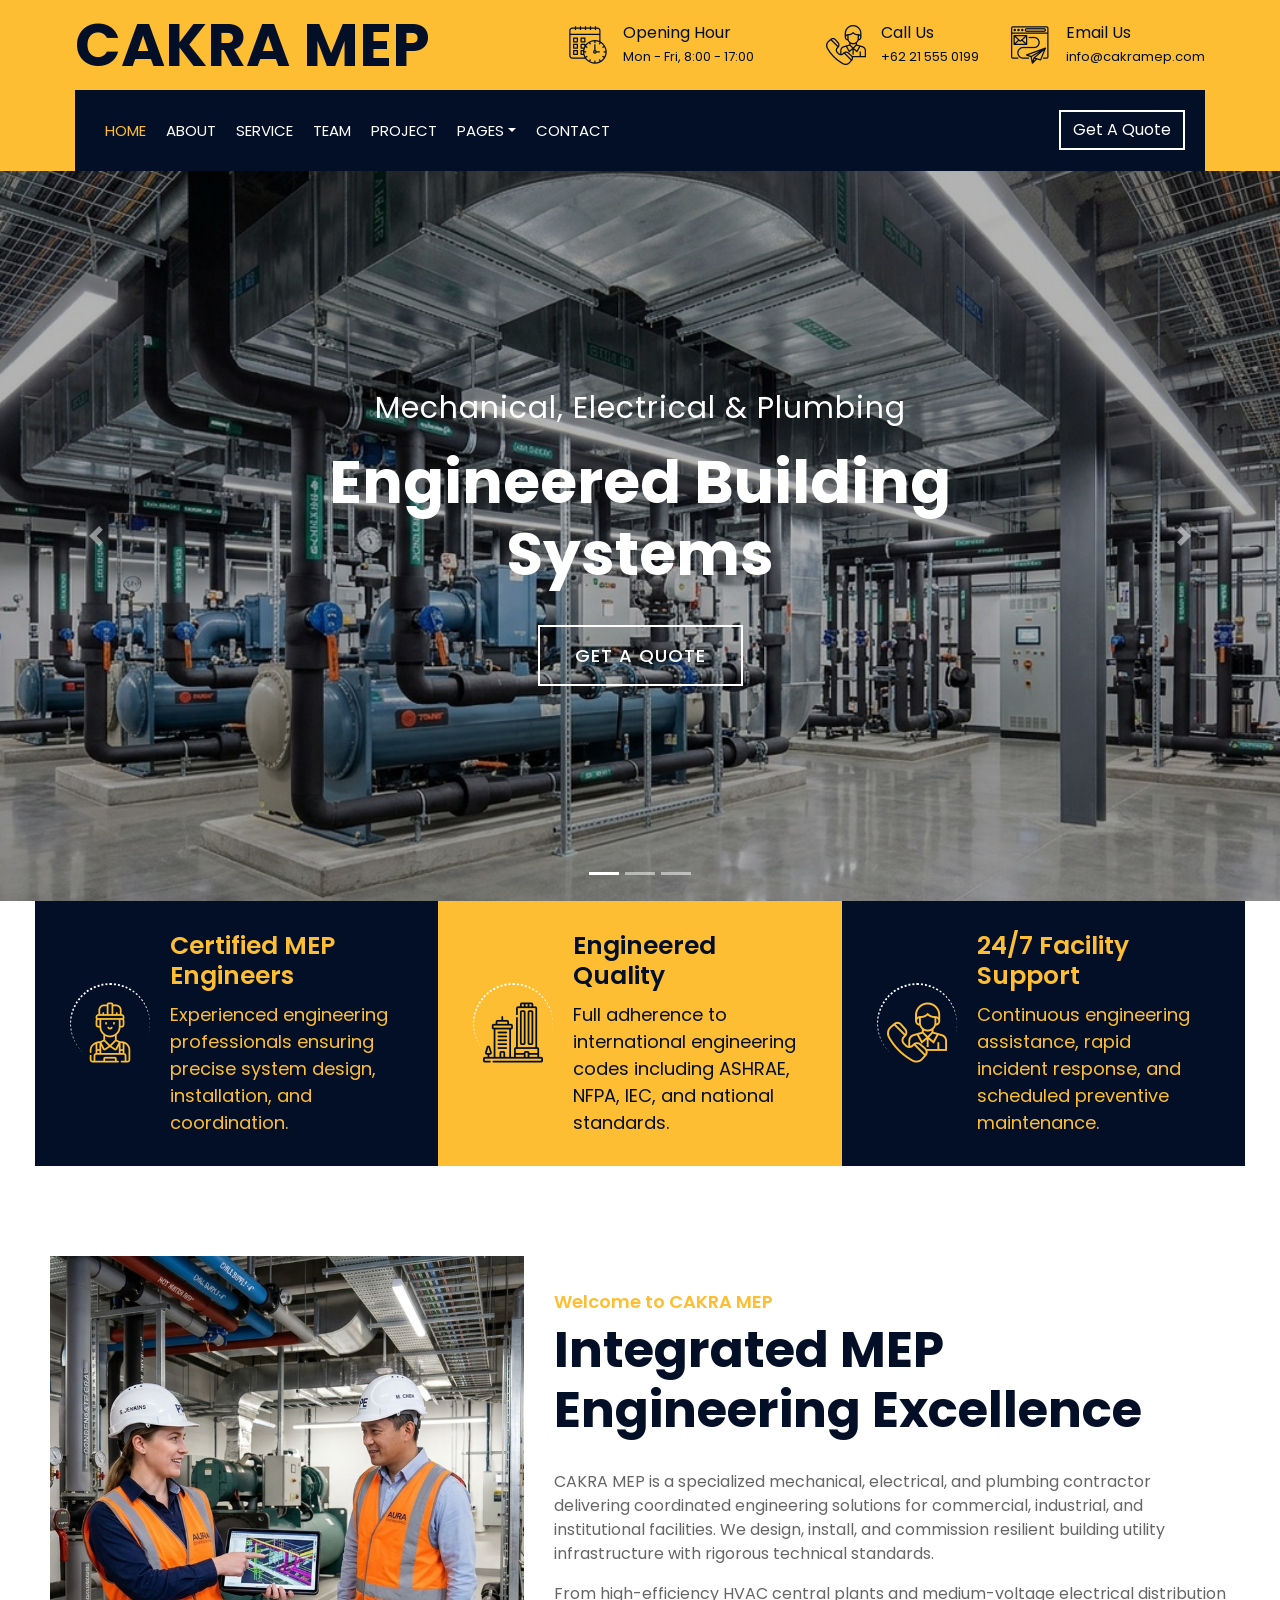
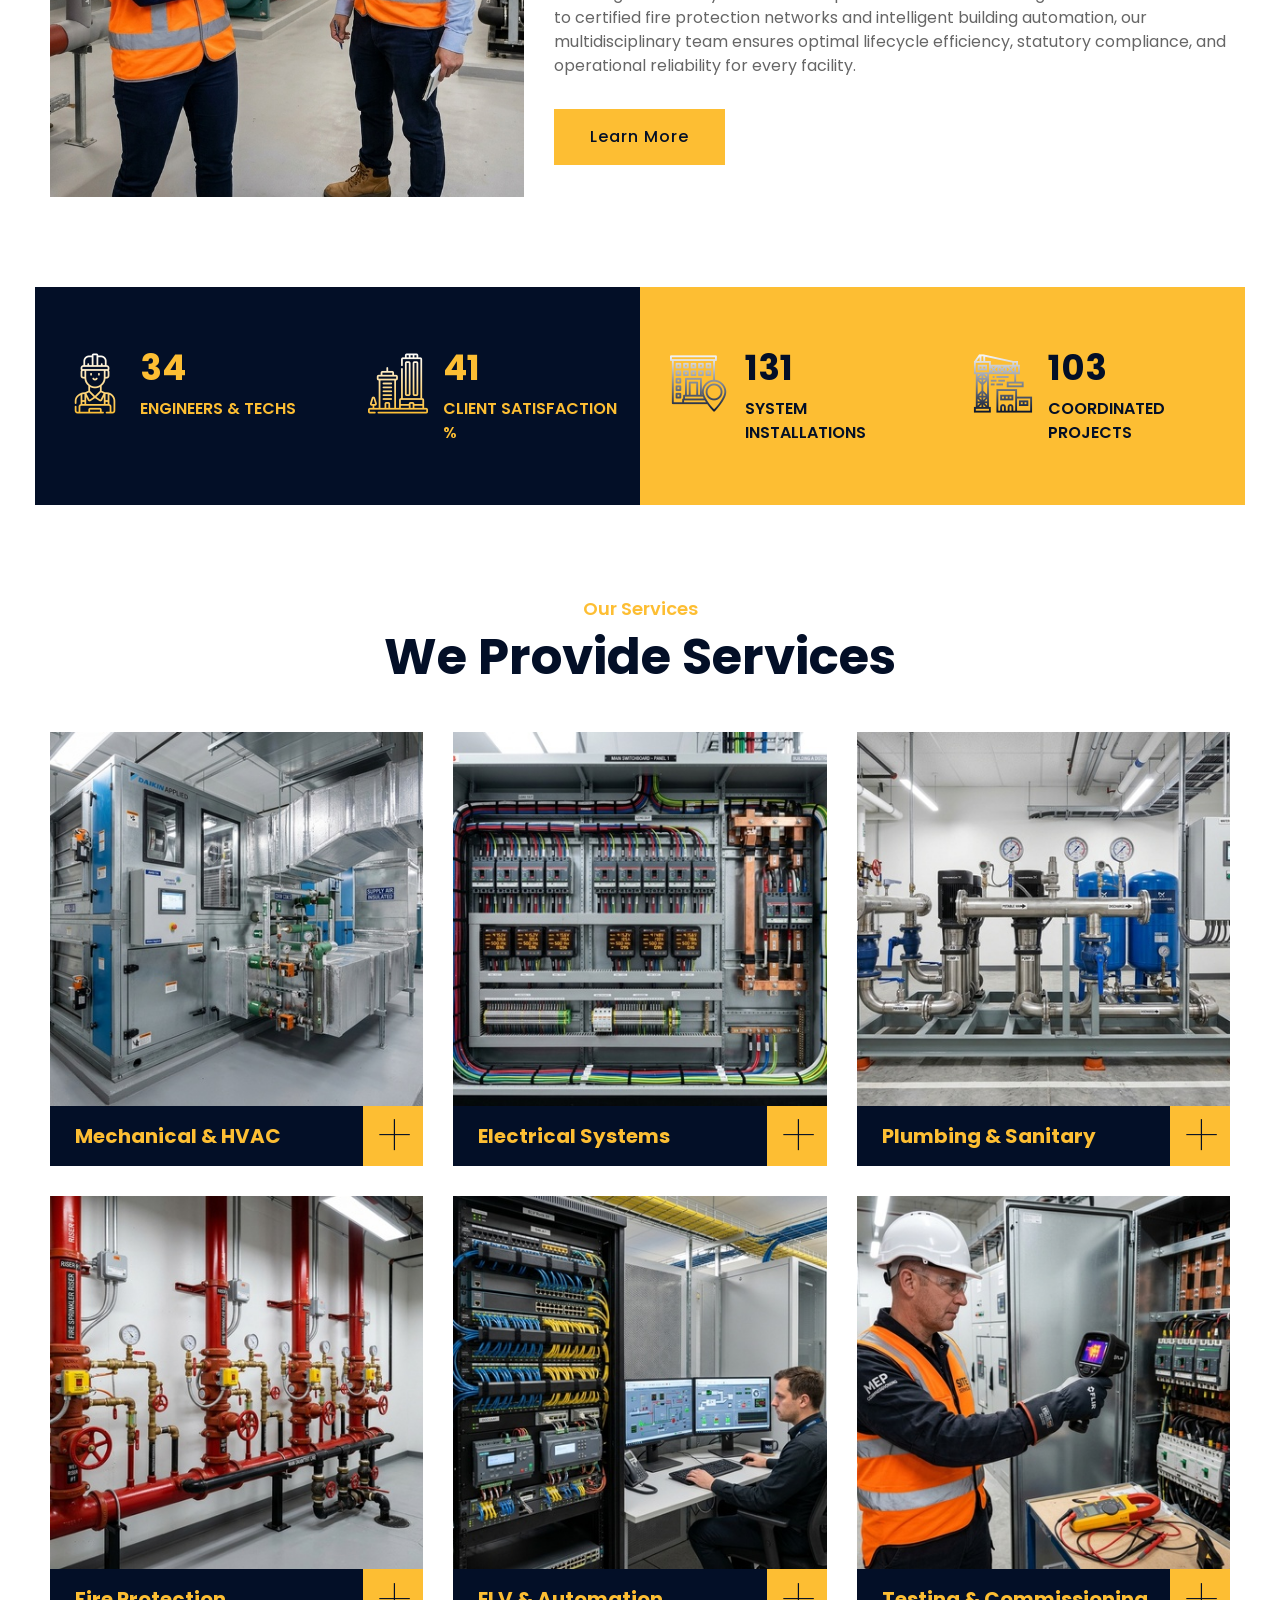
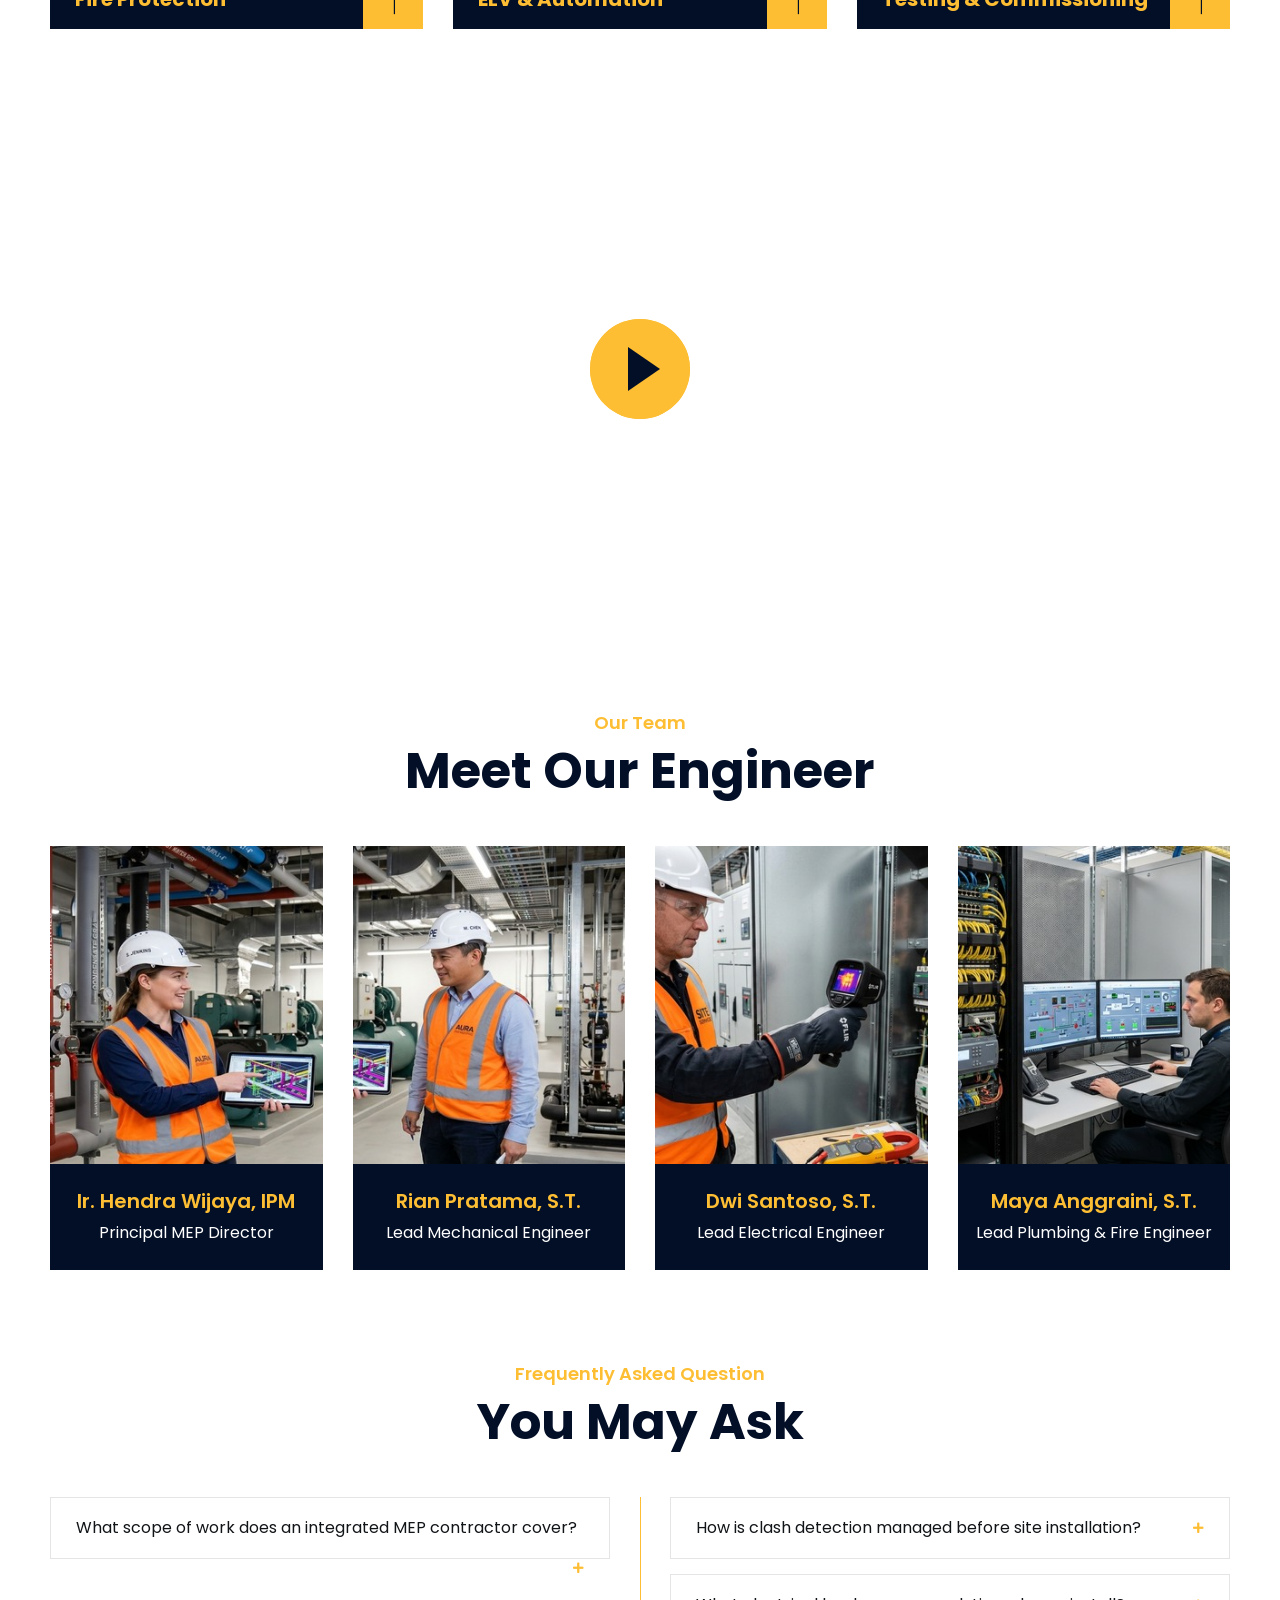
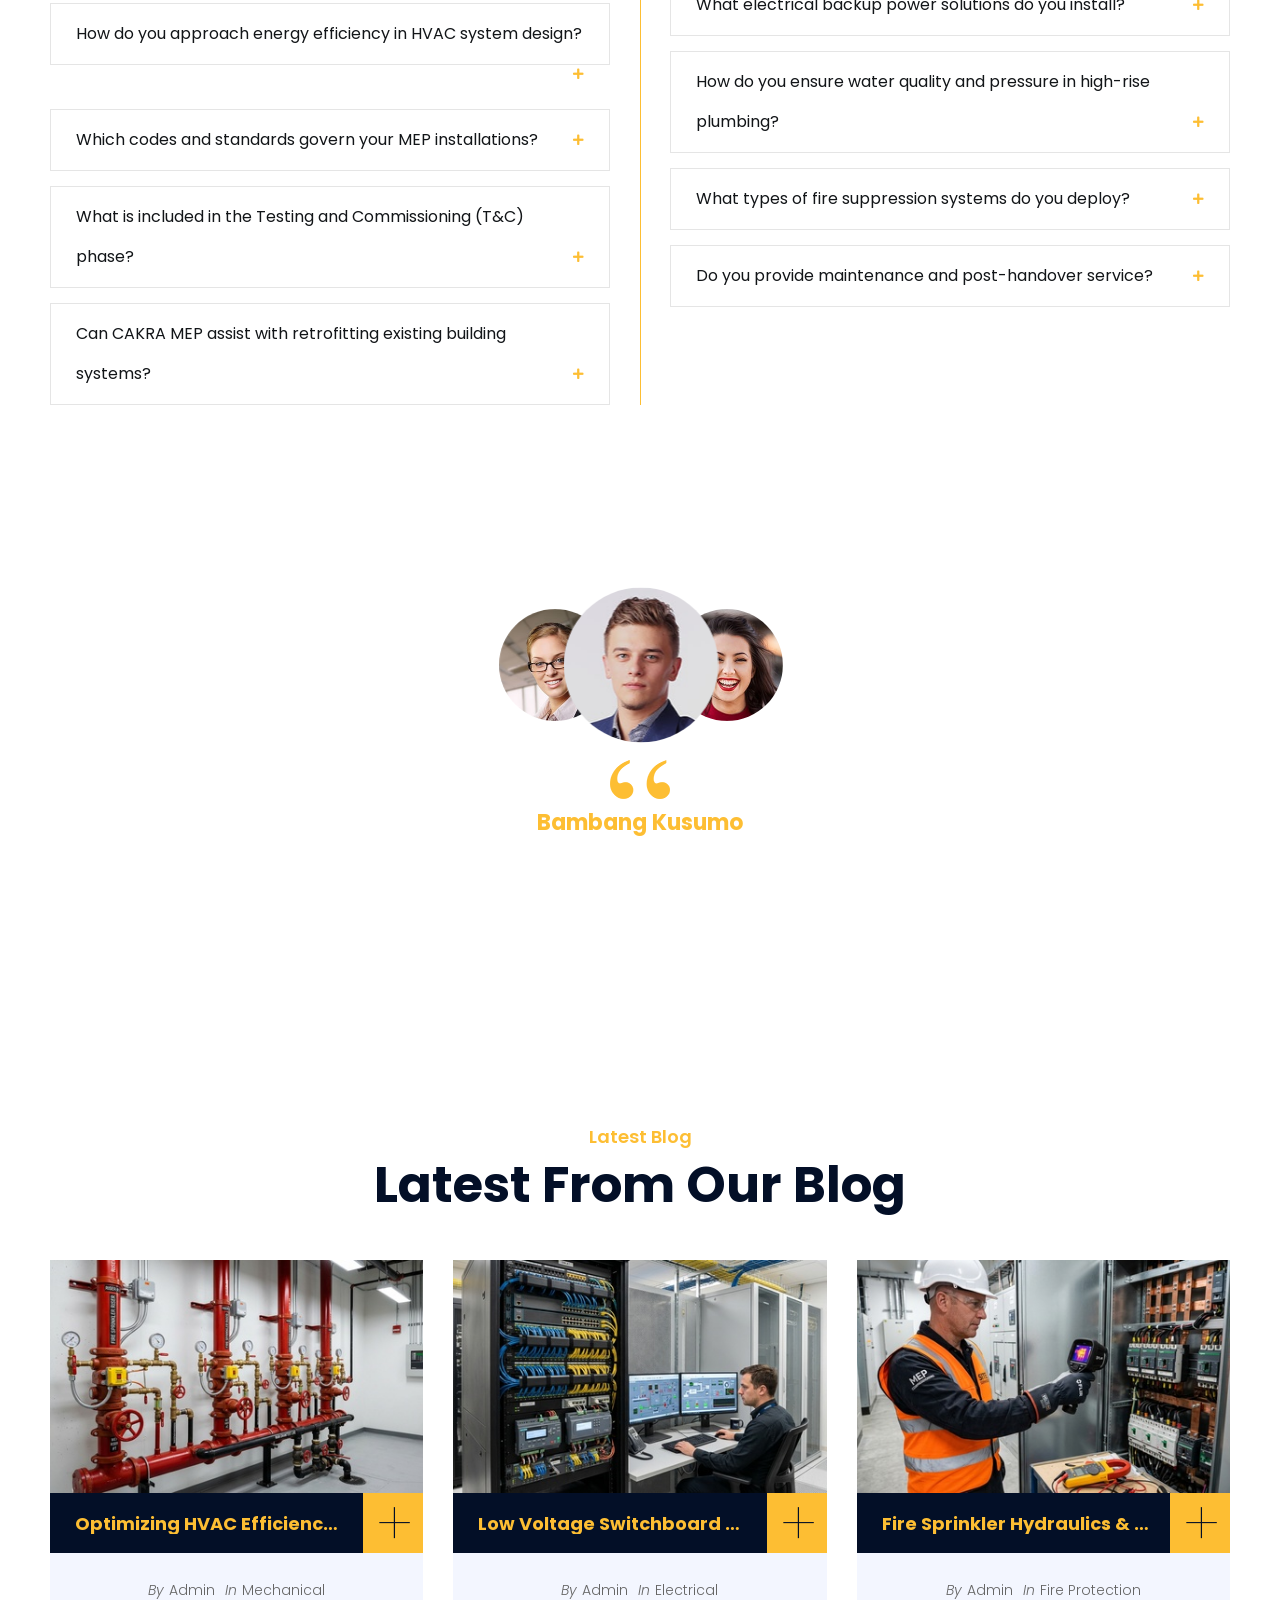
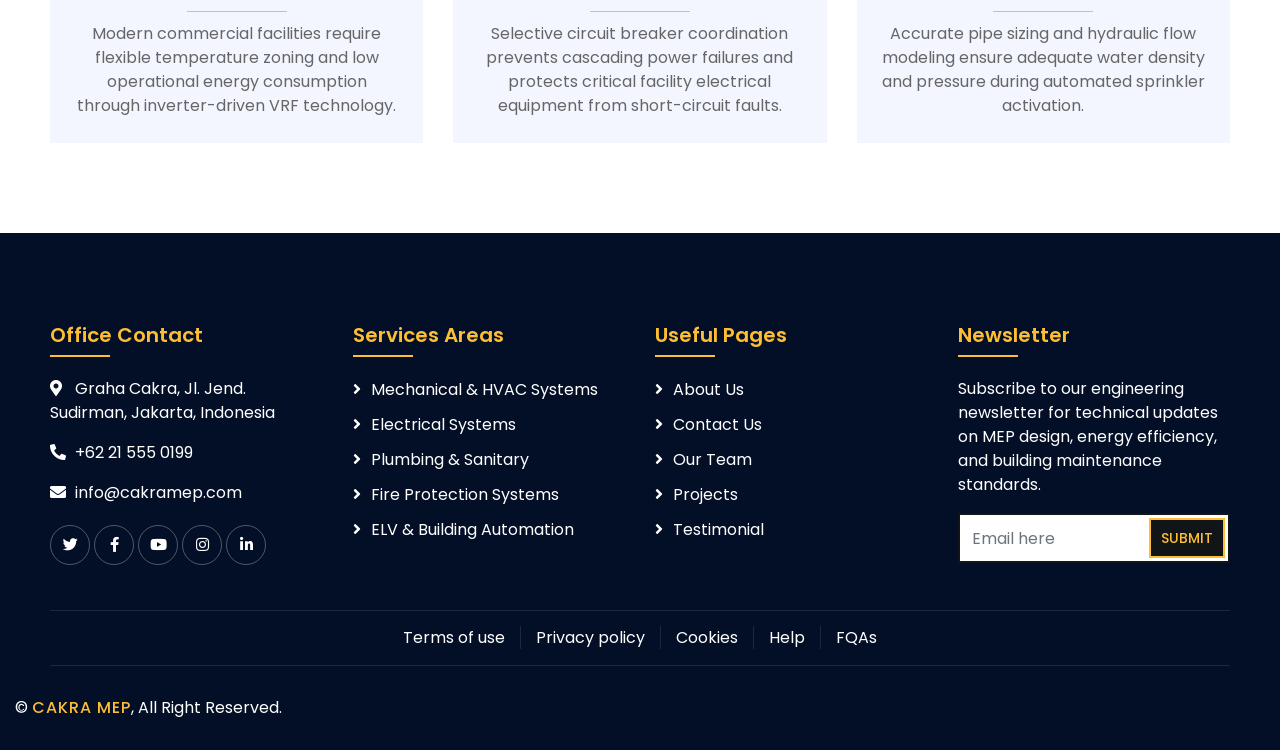
<file: index.html>
<!DOCTYPE html>
<html lang="en">

<head>
    <meta charset="utf-8">
    <title>CAKRA MEP - Mechanical, Electrical & Plumbing Contractor</title>
    <meta content="width=device-width, initial-scale=1.0" name="viewport">
    <meta
        content="CAKRA MEP, Mechanical Electrical Plumbing, MEP Contractor, HVAC, Electrical, Fire Protection, Building Systems"
        name="keywords">
    <meta
        content="CAKRA MEP - Professional Mechanical, Electrical & Plumbing (MEP) Contractor delivering integrated engineering solutions and building utilities."
        name="description">

    <!-- Favicon -->
    <link href="img/favicon.ico" rel="icon">

    <!-- Google Font -->
    <link href="https://fonts.googleapis.com/css2?family=Poppins:wght@100;200;300;400;500;600;700;800;900&display=swap"
        rel="stylesheet">

    <!-- CSS Libraries -->
    <link href="https://stackpath.bootstrapcdn.com/bootstrap/4.4.1/css/bootstrap.min.css" rel="stylesheet">
    <link href="https://cdnjs.cloudflare.com/ajax/libs/font-awesome/5.10.0/css/all.min.css" rel="stylesheet">
    <link href="lib/flaticon/font/flaticon.css" rel="stylesheet">
    <link href="lib/animate/animate.min.css" rel="stylesheet">
    <link href="lib/owlcarousel/assets/owl.carousel.min.css" rel="stylesheet">
    <link href="lib/lightbox/css/lightbox.min.css" rel="stylesheet">
    <link href="lib/slick/slick.css" rel="stylesheet">
    <link href="lib/slick/slick-theme.css" rel="stylesheet">

    <!-- Template Stylesheet -->
    <link href="css/style.css?v=5.0" rel="stylesheet">
</head>

<body>
    <div class="wrapper">
        <!-- Top Bar Start -->
        <div class="top-bar">
            <div class="container-fluid">
                <div class="row align-items-center">
                    <div class="col-lg-5 col-md-12">
                        <div class="logo">
                            <a href="index.html">
                                <h1>CAKRA MEP</h1>
                                <!-- <img src="img/logo.jpg" alt="Logo"> -->
                            </a>
                        </div>
                    </div>
                    <div class="col-lg-7 col-md-12 d-none d-lg-block">
                        <div class="row">
                            <div class="col-4">
                                <div class="top-bar-item">
                                    <div class="top-bar-icon">
                                        <i class="flaticon-calendar"></i>
                                    </div>
                                    <div class="top-bar-text">
                                        <h3>Opening Hour</h3>
                                        <p>Mon - Fri, 8:00 - 17:00</p>
                                    </div>
                                </div>
                            </div>
                            <div class="col-4">
                                <div class="top-bar-item">
                                    <div class="top-bar-icon">
                                        <i class="flaticon-call"></i>
                                    </div>
                                    <div class="top-bar-text">
                                        <h3>Call Us</h3>
                                        <p>+62 21 555 0199</p>
                                    </div>
                                </div>
                            </div>
                            <div class="col-4">
                                <div class="top-bar-item">
                                    <div class="top-bar-icon">
                                        <i class="flaticon-send-mail"></i>
                                    </div>
                                    <div class="top-bar-text">
                                        <h3>Email Us</h3>
                                        <p>info@cakramep.com</p>
                                    </div>
                                </div>
                            </div>
                        </div>
                    </div>
                </div>
            </div>
        </div>
        <!-- Top Bar End -->

        <!-- Nav Bar Start -->
        <div class="nav-bar">
            <div class="container-fluid">
                <nav class="navbar navbar-expand-lg bg-dark navbar-dark">
                    <a href="#" class="navbar-brand">MENU</a>
                    <button type="button" class="navbar-toggler" data-toggle="collapse" data-target="#navbarCollapse">
                        <span class="navbar-toggler-icon"></span>
                    </button>

                    <div class="collapse navbar-collapse justify-content-between" id="navbarCollapse">
                        <div class="navbar-nav mr-auto">
                            <a href="index.html" class="nav-item nav-link active">Home</a>
                            <a href="about.html" class="nav-item nav-link">About</a>
                            <a href="service.html" class="nav-item nav-link">Service</a>
                            <a href="team.html" class="nav-item nav-link">Team</a>
                            <a href="portfolio.html" class="nav-item nav-link">Project</a>
                            <div class="nav-item dropdown">
                                <a href="#" class="nav-link dropdown-toggle" data-toggle="dropdown">Pages</a>
                                <div class="dropdown-menu">
                                    <a href="blog.html" class="dropdown-item">Blog Page</a>
                                    <a href="single.html" class="dropdown-item">Single Page</a>
                                </div>
                            </div>
                            <a href="contact.html" class="nav-item nav-link">Contact</a>
                        </div>
                        <div class="ml-auto">
                            <a class="btn" href="contact.html">Get A Quote</a>
                        </div>
                    </div>
                </nav>
            </div>
        </div>
        <!-- Nav Bar End -->


        <!-- Carousel Start -->
        <div id="carousel" class="carousel slide" data-ride="carousel">
            <ol class="carousel-indicators">
                <li data-target="#carousel" data-slide-to="0" class="active"></li>
                <li data-target="#carousel" data-slide-to="1"></li>
                <li data-target="#carousel" data-slide-to="2"></li>
            </ol>
            <div class="carousel-inner">
                <div class="carousel-item active">
                    <img src="img/carousel-1.jpg" alt="Carousel Image">
                    <div class="carousel-caption">
                        <p class="animated fadeInRight">Mechanical, Electrical & Plumbing</p>
                        <h1 class="animated fadeInLeft">Engineered Building Systems</h1>
                        <a class="btn animated fadeInUp" href="contact.html">Get A Quote</a>
                    </div>
                </div>

                <div class="carousel-item">
                    <img src="img/carousel-2.jpg" alt="Carousel Image">
                    <div class="carousel-caption">
                        <p class="animated fadeInRight">Reliable Infrastructure</p>
                        <h1 class="animated fadeInLeft">Advanced MEP Contracting</h1>
                        <a class="btn animated fadeInUp" href="service.html">Our Services</a>
                    </div>
                </div>

                <div class="carousel-item">
                    <img src="img/carousel-3.jpg" alt="Carousel Image">
                    <div class="carousel-caption">
                        <p class="animated fadeInRight">Safety & Efficiency</p>
                        <h1 class="animated fadeInLeft">Complete Systems Integration</h1>
                        <a class="btn animated fadeInUp" href="contact.html">Contact Us</a>
                    </div>
                </div>
            </div>

            <a class="carousel-control-prev" href="#carousel" role="button" data-slide="prev">
                <span class="carousel-control-prev-icon" aria-hidden="true"></span>
                <span class="sr-only">Previous</span>
            </a>
            <a class="carousel-control-next" href="#carousel" role="button" data-slide="next">
                <span class="carousel-control-next-icon" aria-hidden="true"></span>
                <span class="sr-only">Next</span>
            </a>
        </div>
        <!-- Carousel End -->


        <!-- Feature Start-->
        <div class="feature wow fadeInUp" data-wow-delay="0.1s">
            <div class="container-fluid">
                <div class="row align-items-stretch">
                    <div class="col-lg-4 col-md-12">
                        <div class="feature-item">
                            <div class="feature-icon">
                                <i class="flaticon-worker"></i>
                            </div>
                            <div class="feature-text">
                                <h3>Certified MEP Engineers</h3>
                                <p>Experienced engineering professionals ensuring precise system design, installation,
                                    and coordination.</p>
                            </div>
                        </div>
                    </div>
                    <div class="col-lg-4 col-md-12">
                        <div class="feature-item">
                            <div class="feature-icon">
                                <i class="flaticon-building"></i>
                            </div>
                            <div class="feature-text">
                                <h3>Engineered Quality</h3>
                                <p>Full adherence to international engineering codes including ASHRAE, NFPA, IEC, and
                                    national standards.</p>
                            </div>
                        </div>
                    </div>
                    <div class="col-lg-4 col-md-12">
                        <div class="feature-item">
                            <div class="feature-icon">
                                <i class="flaticon-call"></i>
                            </div>
                            <div class="feature-text">
                                <h3>24/7 Facility Support</h3>
                                <p>Continuous engineering assistance, rapid incident response, and scheduled preventive
                                    maintenance.</p>
                            </div>
                        </div>
                    </div>
                </div>
            </div>
        </div>
        <!-- Feature End-->


        <!-- About Start -->
        <div class="about wow fadeInUp" data-wow-delay="0.1s">
            <div class="container">
                <div class="row align-items-center">
                    <div class="col-lg-5 col-md-6">
                        <div class="about-img">
                            <img src="img/about.jpg" alt="Image">
                        </div>
                    </div>
                    <div class="col-lg-7 col-md-6">
                        <div class="section-header text-left">
                            <p>Welcome to CAKRA MEP</p>
                            <h2>Integrated MEP Engineering Excellence</h2>
                        </div>
                        <div class="about-text">
                            <p>
                                CAKRA MEP is a specialized mechanical, electrical, and plumbing contractor delivering
                                coordinated engineering solutions for commercial, industrial, and institutional
                                facilities. We design, install, and commission resilient building utility infrastructure
                                with rigorous technical standards.
                            </p>
                            <p>
                                From high-efficiency HVAC central plants and medium-voltage electrical distribution to
                                certified fire protection networks and intelligent building automation, our
                                multidisciplinary team ensures optimal lifecycle efficiency, statutory compliance, and
                                operational reliability for every facility.
                            </p>
                            <a class="btn" href="about.html">Learn More</a>
                        </div>
                    </div>
                </div>
            </div>
        </div>
        <!-- About End -->


        <!-- Fact Start -->
        <div class="fact">
            <div class="container-fluid">
                <div class="row counters">
                    <div class="col-md-6 fact-left wow slideInLeft">
                        <div class="row">
                            <div class="col-6">
                                <div class="fact-icon">
                                    <i class="flaticon-worker"></i>
                                </div>
                                <div class="fact-text">
                                    <h2 data-toggle="counter-up">85</h2>
                                    <p>Engineers & Techs</p>
                                </div>
                            </div>
                            <div class="col-6">
                                <div class="fact-icon">
                                    <i class="flaticon-building"></i>
                                </div>
                                <div class="fact-text">
                                    <h2 data-toggle="counter-up">99</h2>
                                    <p>Client Satisfaction %</p>
                                </div>
                            </div>
                        </div>
                    </div>
                    <div class="col-md-6 fact-right wow slideInRight">
                        <div class="row">
                            <div class="col-6">
                                <div class="fact-icon">
                                    <i class="flaticon-address"></i>
                                </div>
                                <div class="fact-text">
                                    <h2 data-toggle="counter-up">320</h2>
                                    <p>System Installations</p>
                                </div>
                            </div>
                            <div class="col-6">
                                <div class="fact-icon">
                                    <i class="flaticon-crane"></i>
                                </div>
                                <div class="fact-text">
                                    <h2 data-toggle="counter-up">250</h2>
                                    <p>Coordinated Projects</p>
                                </div>
                            </div>
                        </div>
                    </div>
                </div>
            </div>
        </div>
        <!-- Fact End -->


        <!-- Service Start -->
        <div class="service">
            <div class="container">
                <div class="section-header text-center">
                    <p>Our Services</p>
                    <h2>We Provide Services</h2>
                </div>
                <div class="row">
                    <div class="col-lg-4 col-md-6 wow fadeInUp" data-wow-delay="0.1s">
                        <div class="service-item">
                            <div class="service-img">
                                <img src="img/service-1.jpg" alt="Mechanical & HVAC Systems">
                                <div class="service-overlay">
                                    <p>
                                        Complete heating, ventilation, and air conditioning solutions including chilled
                                        water central plants, VRF/VRV systems, cleanrooms, and ductwork networks.
                                    </p>
                                </div>
                            </div>
                            <div class="service-text">
                                <h3>Mechanical & HVAC</h3>
                                <a class="btn" href="img/service-1.jpg" data-lightbox="service">+</a>
                            </div>
                        </div>
                    </div>
                    <div class="col-lg-4 col-md-6 wow fadeInUp" data-wow-delay="0.2s">
                        <div class="service-item">
                            <div class="service-img">
                                <img src="img/service-2.jpg" alt="Electrical Systems">
                                <div class="service-overlay">
                                    <p>
                                        Medium and low voltage distribution, main switchboards, transformers, backup
                                        generators, busduct systems, and architectural power networks.
                                    </p>
                                </div>
                            </div>
                            <div class="service-text">
                                <h3>Electrical Systems</h3>
                                <a class="btn" href="img/service-2.jpg" data-lightbox="service">+</a>
                            </div>
                        </div>
                    </div>
                    <div class="col-lg-4 col-md-6 wow fadeInUp" data-wow-delay="0.3s">
                        <div class="service-item">
                            <div class="service-img">
                                <img src="img/service-3.jpg" alt="Plumbing & Sanitary Systems">
                                <div class="service-overlay">
                                    <p>
                                        Potable water distribution, automated booster pump skids, soil and waste
                                        drainage, rainwater harvesting, and sanitary sewage connections.
                                    </p>
                                </div>
                            </div>
                            <div class="service-text">
                                <h3>Plumbing & Sanitary</h3>
                                <a class="btn" href="img/service-3.jpg" data-lightbox="service">+</a>
                            </div>
                        </div>
                    </div>
                    <div class="col-lg-4 col-md-6 wow fadeInUp" data-wow-delay="0.4s">
                        <div class="service-item">
                            <div class="service-img">
                                <img src="img/service-4.jpg" alt="Fire Protection Systems">
                                <div class="service-overlay">
                                    <p>
                                        Wet and dry automatic fire sprinkler networks, landing hydrants, certified fire
                                        pump assemblies, and clean agent gas suppression systems.
                                    </p>
                                </div>
                            </div>
                            <div class="service-text">
                                <h3>Fire Protection</h3>
                                <a class="btn" href="img/service-4.jpg" data-lightbox="service">+</a>
                            </div>
                        </div>
                    </div>
                    <div class="col-lg-4 col-md-6 wow fadeInUp" data-wow-delay="0.5s">
                        <div class="service-item">
                            <div class="service-img">
                                <img src="img/service-5.jpg" alt="ELV & Building Systems">
                                <div class="service-overlay">
                                    <p>
                                        Extra Low Voltage infrastructure including Building Management Systems (BMS),
                                        CCTV surveillance, access control, and structured data cabling.
                                    </p>
                                </div>
                            </div>
                            <div class="service-text">
                                <h3>ELV & Automation</h3>
                                <a class="btn" href="img/service-5.jpg" data-lightbox="service">+</a>
                            </div>
                        </div>
                    </div>
                    <div class="col-lg-4 col-md-6 wow fadeInUp" data-wow-delay="0.6s">
                        <div class="service-item">
                            <div class="service-img">
                                <img src="img/service-6.jpg" alt="Testing & Commissioning">
                                <div class="service-overlay">
                                    <p>
                                        Comprehensive MEP testing, air and hydronic balancing (TAB), electrical load
                                        bank testing, thermal imaging, and integrated systems commissioning.
                                    </p>
                                </div>
                            </div>
                            <div class="service-text">
                                <h3>Testing & Commissioning</h3>
                                <a class="btn" href="img/service-6.jpg" data-lightbox="service">+</a>
                            </div>
                        </div>
                    </div>
                </div>
            </div>
        </div>
        <!-- Service End -->


        <!-- Video Start -->
        <div class="video wow fadeIn" data-wow-delay="0.1s">
            <div class="container">
                <button type="button" class="btn-play" data-toggle="modal"
                    data-src="https://www.youtube.com/embed/DWRcNpR6Kdc" data-target="#videoModal">
                    <span></span>
                </button>
            </div>
        </div>

        <div class="modal fade" id="videoModal" tabindex="-1" role="dialog" aria-labelledby="exampleModalLabel"
            aria-hidden="true">
            <div class="modal-dialog" role="document">
                <div class="modal-content">
                    <div class="modal-body">
                        <button type="button" class="close" data-dismiss="modal" aria-label="Close">
                            <span aria-hidden="true">&times;</span>
                        </button>
                        <!-- 16:9 aspect ratio -->
                        <div class="embed-responsive embed-responsive-16by9">
                            <iframe class="embed-responsive-item" src="" id="video" allowscriptaccess="always"
                                allow="autoplay"></iframe>
                        </div>
                    </div>
                </div>
            </div>
        </div>
        <!-- Video End -->


        <!-- Team Start -->
        <div class="team">
            <div class="container">
                <div class="section-header text-center">
                    <p>Our Team</p>
                    <h2>Meet Our Engineer</h2>
                </div>
                <div class="row">
                    <div class="col-lg-3 col-md-6 wow fadeInUp" data-wow-delay="0.1s">
                        <div class="team-item">
                            <div class="team-img">
                                <img src="img/team-1.jpg" alt="Team Image">
                            </div>
                            <div class="team-text">
                                <h2>Ir. Hendra Wijaya, IPM</h2>
                                <p>Principal MEP Director</p>
                            </div>
                            <div class="team-social">
                                <a class="social-tw" href=""><i class="fab fa-twitter"></i></a>
                                <a class="social-fb" href=""><i class="fab fa-facebook-f"></i></a>
                                <a class="social-li" href=""><i class="fab fa-linkedin-in"></i></a>
                                <a class="social-in" href=""><i class="fab fa-instagram"></i></a>
                            </div>
                        </div>
                    </div>
                    <div class="col-lg-3 col-md-6 wow fadeInUp" data-wow-delay="0.2s">
                        <div class="team-item">
                            <div class="team-img">
                                <img src="img/team-2.jpg" alt="Team Image">
                            </div>
                            <div class="team-text">
                                <h2>Rian Pratama, S.T.</h2>
                                <p>Lead Mechanical Engineer</p>
                            </div>
                            <div class="team-social">
                                <a class="social-tw" href=""><i class="fab fa-twitter"></i></a>
                                <a class="social-fb" href=""><i class="fab fa-facebook-f"></i></a>
                                <a class="social-li" href=""><i class="fab fa-linkedin-in"></i></a>
                                <a class="social-in" href=""><i class="fab fa-instagram"></i></a>
                            </div>
                        </div>
                    </div>
                    <div class="col-lg-3 col-md-6 wow fadeInUp" data-wow-delay="0.3s">
                        <div class="team-item">
                            <div class="team-img">
                                <img src="img/team-3.jpg" alt="Team Image">
                            </div>
                            <div class="team-text">
                                <h2>Dwi Santoso, S.T.</h2>
                                <p>Lead Electrical Engineer</p>
                            </div>
                            <div class="team-social">
                                <a class="social-tw" href=""><i class="fab fa-twitter"></i></a>
                                <a class="social-fb" href=""><i class="fab fa-facebook-f"></i></a>
                                <a class="social-li" href=""><i class="fab fa-linkedin-in"></i></a>
                                <a class="social-in" href=""><i class="fab fa-instagram"></i></a>
                            </div>
                        </div>
                    </div>
                    <div class="col-lg-3 col-md-6 wow fadeInUp" data-wow-delay="0.4s">
                        <div class="team-item">
                            <div class="team-img">
                                <img src="img/team-4.jpg" alt="Team Image">
                            </div>
                            <div class="team-text">
                                <h2>Maya Anggraini, S.T.</h2>
                                <p>Lead Plumbing & Fire Engineer</p>
                            </div>
                            <div class="team-social">
                                <a class="social-tw" href=""><i class="fab fa-twitter"></i></a>
                                <a class="social-fb" href=""><i class="fab fa-facebook-f"></i></a>
                                <a class="social-li" href=""><i class="fab fa-linkedin-in"></i></a>
                                <a class="social-in" href=""><i class="fab fa-instagram"></i></a>
                            </div>
                        </div>
                    </div>
                </div>
            </div>
        </div>
        <!-- Team End -->


        <!-- FAQs Start -->
        <div class="faqs">
            <div class="container">
                <div class="section-header text-center">
                    <p>Frequently Asked Question</p>
                    <h2>You May Ask</h2>
                </div>
                <div class="row">
                    <div class="col-md-6">
                        <div id="accordion-1">
                            <div class="card wow fadeInLeft" data-wow-delay="0.1s">
                                <div class="card-header">
                                    <a class="card-link collapsed" data-toggle="collapse" href="#collapseOne">
                                        What scope of work does an integrated MEP contractor cover?
                                    </a>
                                </div>
                                <div id="collapseOne" class="collapse" data-parent="#accordion-1">
                                    <div class="card-body">
                                        An integrated MEP contractor oversees the complete lifecycle of Mechanical
                                        (HVAC), Electrical (power and lighting), and Plumbing (water, drainage, fire
                                        fighting) systems, ensuring spatial coordination and seamless inter-system
                                        communication.
                                    </div>
                                </div>
                            </div>
                            <div class="card wow fadeInLeft" data-wow-delay="0.2s">
                                <div class="card-header">
                                    <a class="card-link collapsed" data-toggle="collapse" href="#collapseTwo">
                                        How do you approach energy efficiency in HVAC system design?
                                    </a>
                                </div>
                                <div id="collapseTwo" class="collapse" data-parent="#accordion-1">
                                    <div class="card-body">
                                        We implement variable speed drives (VFDs), high-efficiency chillers, smart
                                        Building Management Systems (BMS), and optimized air distribution to reduce
                                        thermal loss and minimize ongoing facility operational costs.
                                    </div>
                                </div>
                            </div>
                            <div class="card wow fadeInLeft" data-wow-delay="0.3s">
                                <div class="card-header">
                                    <a class="card-link collapsed" data-toggle="collapse" href="#collapseThree">
                                        Which codes and standards govern your MEP installations?
                                    </a>
                                </div>
                                <div id="collapseThree" class="collapse" data-parent="#accordion-1">
                                    <div class="card-body">
                                        Our engineering designs strictly comply with international standards including
                                        ASHRAE for HVAC, NFPA for fire life safety, IEC/IEEE for electrical networks, as
                                        well as Indonesian national codes (SNI) and local regulations.
                                    </div>
                                </div>
                            </div>
                            <div class="card wow fadeInLeft" data-wow-delay="0.4s">
                                <div class="card-header">
                                    <a class="card-link collapsed" data-toggle="collapse" href="#collapseFour">
                                        What is included in the Testing and Commissioning (T&C) phase?
                                    </a>
                                </div>
                                <div id="collapseFour" class="collapse" data-parent="#accordion-1">
                                    <div class="card-body">
                                        T&C includes pressure testing of pipework, insulation resistance testing for
                                        electrical gear, air/hydronic balancing (TAB), functional safety interlocking,
                                        and integrated fire scenario testing.
                                    </div>
                                </div>
                            </div>
                            <div class="card wow fadeInLeft" data-wow-delay="0.5s">
                                <div class="card-header">
                                    <a class="card-link collapsed" data-toggle="collapse" href="#collapseFive">
                                        Can CAKRA MEP assist with retrofitting existing building systems?
                                    </a>
                                </div>
                                <div id="collapseFive" class="collapse" data-parent="#accordion-1">
                                    <div class="card-body">
                                        Yes, we perform engineering condition audits, energy assessments, and phased
                                        equipment replacements to modernize aging utility infrastructure with minimal
                                        interruption to daily tenant operations.
                                    </div>
                                </div>
                            </div>
                        </div>
                    </div>
                    <div class="col-md-6">
                        <div id="accordion-2">
                            <div class="card wow fadeInRight" data-wow-delay="0.1s">
                                <div class="card-header">
                                    <a class="card-link collapsed" data-toggle="collapse" href="#collapseSix">
                                        How is clash detection managed before site installation?
                                    </a>
                                </div>
                                <div id="collapseSix" class="collapse" data-parent="#accordion-2">
                                    <div class="card-body">
                                        We utilize coordinated 3D MEP modeling and BIM workflows to identify spatial
                                        clashes between ductwork, piping, cable trays, and structural elements well
                                        before physical fabrication and site delivery.
                                    </div>
                                </div>
                            </div>
                            <div class="card wow fadeInRight" data-wow-delay="0.2s">
                                <div class="card-header">
                                    <a class="card-link collapsed" data-toggle="collapse" href="#collapseSeven">
                                        What electrical backup power solutions do you install?
                                    </a>
                                </div>
                                <div id="collapseSeven" class="collapse" data-parent="#accordion-2">
                                    <div class="card-body">
                                        We design and install automatic transfer switches (ATS), paralleling diesel
                                        generators, uninterrupted power supplies (UPS), and dedicated emergency lighting
                                        circuits for critical continuous power.
                                    </div>
                                </div>
                            </div>
                            <div class="card wow fadeInRight" data-wow-delay="0.3s">
                                <div class="card-header">
                                    <a class="card-link collapsed" data-toggle="collapse" href="#collapseEight">
                                        How do you ensure water quality and pressure in high-rise plumbing?
                                    </a>
                                </div>
                                <div id="collapseEight" class="collapse" data-parent="#accordion-2">
                                    <div class="card-body">
                                        We design zoned variable-frequency booster pump systems, break tanks,
                                        pressure-reducing stations, and hygienic filtration units to maintain balanced,
                                        safe potable water pressure across all vertical floors.
                                    </div>
                                </div>
                            </div>
                            <div class="card wow fadeInRight" data-wow-delay="0.4s">
                                <div class="card-header">
                                    <a class="card-link collapsed" data-toggle="collapse" href="#collapseNine">
                                        What types of fire suppression systems do you deploy?
                                    </a>
                                </div>
                                <div id="collapseNine" class="collapse" data-parent="#accordion-2">
                                    <div class="card-body">
                                        Depending on the space requirement, we deploy automatic pre-action and wet
                                        sprinkler systems, high-pressure foam systems, and clean agent gas systems
                                        (FM-200 and Novec) for server and electrical rooms.
                                    </div>
                                </div>
                            </div>
                            <div class="card wow fadeInRight" data-wow-delay="0.5s">
                                <div class="card-header">
                                    <a class="card-link collapsed" data-toggle="collapse" href="#collapseTen">
                                        Do you provide maintenance and post-handover service?
                                    </a>
                                </div>
                                <div id="collapseTen" class="collapse" data-parent="#accordion-2">
                                    <div class="card-body">
                                        Yes, we offer scheduled preventive maintenance packages, thermographic
                                        inspections, consumable filter replacements, and 24/7 on-call engineering
                                        support to sustain optimal system longevity.
                                    </div>
                                </div>
                            </div>
                        </div>
                    </div>
                </div>
            </div>
        </div>
        <!-- FAQs End -->


        <!-- Testimonial Start -->
        <div class="testimonial wow fadeIn" data-wow-delay="0.1s">
            <div class="container">
                <div class="row">
                    <div class="col-12">
                        <div class="testimonial-slider-nav">
                            <div class="slider-nav"><img src="img/testimonial-1.jpg" alt="Testimonial"></div>
                            <div class="slider-nav"><img src="img/testimonial-2.jpg" alt="Testimonial"></div>
                            <div class="slider-nav"><img src="img/testimonial-3.jpg" alt="Testimonial"></div>
                            <div class="slider-nav"><img src="img/testimonial-4.jpg" alt="Testimonial"></div>
                            <div class="slider-nav"><img src="img/testimonial-1.jpg" alt="Testimonial"></div>
                            <div class="slider-nav"><img src="img/testimonial-2.jpg" alt="Testimonial"></div>
                            <div class="slider-nav"><img src="img/testimonial-3.jpg" alt="Testimonial"></div>
                            <div class="slider-nav"><img src="img/testimonial-4.jpg" alt="Testimonial"></div>
                        </div>
                    </div>
                </div>
                <div class="row">
                    <div class="col-12">
                        <div class="testimonial-slider">
                            <div class="slider-item">
                                <h3>Bambang Kusumo</h3>
                                <h4>Facility Director, Horizon Tower</h4>
                                <p>The HVAC central plant installation and air balancing were executed with exceptional
                                    engineering precision, resulting in noticeable energy savings and flawless climate
                                    control throughout the tower.</p>
                            </div>
                            <div class="slider-item">
                                <h3>Linda Hartono</h3>
                                <h4>Project Director, Nusantara Logistics Hub</h4>
                                <p>CAKRA MEP delivered a robust medium-voltage electrical substation and busduct network
                                    on schedule. Their team demonstrated exemplary safety compliance and technical
                                    coordination.</p>
                            </div>
                            <div class="slider-item">
                                <h3>Aditya Nugroho</h3>
                                <h4>Operations Head, Mitra Medika Healthcare</h4>
                                <p>In healthcare facilities, reliable plumbing, clean air filtration, and emergency
                                    backup power are mission-critical. The team's attention to hospital engineering
                                    standards was outstanding.</p>
                            </div>
                            <div class="slider-item">
                                <h3>Silvia Tan</h3>
                                <h4>Chief Engineer, Sentra Boulevard Complex</h4>
                                <p>Their integrated approach to Fire Protection and Building Automation ensured our life
                                    safety systems passed civil defense inspections effortlessly on the first round.</p>
                            </div>
                            <div class="slider-item">
                                <h3>Bambang Kusumo</h3>
                                <h4>Facility Director, Horizon Tower</h4>
                                <p>The HVAC central plant installation and air balancing were executed with exceptional
                                    engineering precision, resulting in noticeable energy savings and flawless climate
                                    control throughout the tower.</p>
                            </div>
                            <div class="slider-item">
                                <h3>Linda Hartono</h3>
                                <h4>Project Director, Nusantara Logistics Hub</h4>
                                <p>CAKRA MEP delivered a robust medium-voltage electrical substation and busduct network
                                    on schedule. Their team demonstrated exemplary safety compliance and technical
                                    coordination.</p>
                            </div>
                            <div class="slider-item">
                                <h3>Aditya Nugroho</h3>
                                <h4>Operations Head, Mitra Medika Healthcare</h4>
                                <p>In healthcare facilities, reliable plumbing, clean air filtration, and emergency
                                    backup power are mission-critical. The team's attention to hospital engineering
                                    standards was outstanding.</p>
                            </div>
                            <div class="slider-item">
                                <h3>Silvia Tan</h3>
                                <h4>Chief Engineer, Sentra Boulevard Complex</h4>
                                <p>Their integrated approach to Fire Protection and Building Automation ensured our life
                                    safety systems passed civil defense inspections effortlessly on the first round.</p>
                            </div>
                        </div>
                    </div>
                </div>
            </div>
        </div>
        <!-- Testimonial End -->


        <!-- Blog Start -->
        <div class="blog">
            <div class="container">
                <div class="section-header text-center">
                    <p>Latest Blog</p>
                    <h2>Latest From Our Blog</h2>
                </div>
                <div class="row">
                    <div class="col-lg-4 col-md-6 wow fadeInUp" data-wow-delay="0.2s">
                        <div class="blog-item">
                            <div class="blog-img">
                                <img src="img/blog-1.jpg" alt="Optimizing HVAC Efficiency">
                            </div>
                            <div class="blog-title">
                                <h3>Optimizing HVAC Efficiency with VRF Systems</h3>
                                <a class="btn" href="single.html">+</a>
                            </div>
                            <div class="blog-meta">
                                <p>By<a href="">Admin</a></p>
                                <p>In<a href="blog.html">Mechanical</a></p>
                            </div>
                            <div class="blog-text">
                                <p>
                                    Modern commercial facilities require flexible temperature zoning and low operational
                                    energy consumption through inverter-driven VRF technology.
                                </p>
                            </div>
                        </div>
                    </div>
                    <div class="col-lg-4 col-md-6 wow fadeInUp">
                        <div class="blog-item">
                            <div class="blog-img">
                                <img src="img/blog-2.jpg" alt="Low Voltage Switchboard Design">
                            </div>
                            <div class="blog-title">
                                <h3>Low Voltage Switchboard Design & Coordination</h3>
                                <a class="btn" href="single.html">+</a>
                            </div>
                            <div class="blog-meta">
                                <p>By<a href="">Admin</a></p>
                                <p>In<a href="blog.html">Electrical</a></p>
                            </div>
                            <div class="blog-text">
                                <p>
                                    Selective circuit breaker coordination prevents cascading power failures and
                                    protects critical facility electrical equipment from short-circuit faults.
                                </p>
                            </div>
                        </div>
                    </div>
                    <div class="col-lg-4 col-md-6 wow fadeInUp" data-wow-delay="0.2s">
                        <div class="blog-item">
                            <div class="blog-img">
                                <img src="img/blog-3.jpg" alt="Fire Sprinkler Hydraulic Calculations">
                            </div>
                            <div class="blog-title">
                                <h3>Fire Sprinkler Hydraulics & NFPA Standards</h3>
                                <a class="btn" href="single.html">+</a>
                            </div>
                            <div class="blog-meta">
                                <p>By<a href="">Admin</a></p>
                                <p>In<a href="blog.html">Fire Protection</a></p>
                            </div>
                            <div class="blog-text">
                                <p>
                                    Accurate pipe sizing and hydraulic flow modeling ensure adequate water density and
                                    pressure during automated sprinkler activation.
                                </p>
                            </div>
                        </div>
                    </div>
                </div>
            </div>
        </div>
        <!-- Blog End -->


        <!-- Footer Start -->
        <div class="footer wow fadeIn" data-wow-delay="0.3s">
            <div class="container">
                <div class="row">
                    <div class="col-md-6 col-lg-3">
                        <div class="footer-contact">
                            <h2>Office Contact</h2>
                            <p><i class="fa fa-map-marker-alt"></i>Graha Cakra, Jl. Jend. Sudirman, Jakarta, Indonesia
                            </p>
                            <p><i class="fa fa-phone-alt"></i>+62 21 555 0199</p>
                            <p><i class="fa fa-envelope"></i>info@cakramep.com</p>
                            <div class="footer-social">
                                <a href=""><i class="fab fa-twitter"></i></a>
                                <a href=""><i class="fab fa-facebook-f"></i></a>
                                <a href=""><i class="fab fa-youtube"></i></a>
                                <a href=""><i class="fab fa-instagram"></i></a>
                                <a href=""><i class="fab fa-linkedin-in"></i></a>
                            </div>
                        </div>
                    </div>
                    <div class="col-md-6 col-lg-3">
                        <div class="footer-link">
                            <h2>Services Areas</h2>
                            <a href="service.html">Mechanical & HVAC Systems</a>
                            <a href="service.html">Electrical Systems</a>
                            <a href="service.html">Plumbing & Sanitary</a>
                            <a href="service.html">Fire Protection Systems</a>
                            <a href="service.html">ELV & Building Automation</a>
                        </div>
                    </div>
                    <div class="col-md-6 col-lg-3">
                        <div class="footer-link">
                            <h2>Useful Pages</h2>
                            <a href="about.html">About Us</a>
                            <a href="contact.html">Contact Us</a>
                            <a href="team.html">Our Team</a>
                            <a href="portfolio.html">Projects</a>
                            <a href="service.html">Testimonial</a>
                        </div>
                    </div>
                    <div class="col-md-6 col-lg-3">
                        <div class="newsletter">
                            <h2>Newsletter</h2>
                            <p>
                                Subscribe to our engineering newsletter for technical updates on MEP design, energy
                                efficiency, and building maintenance standards.
                            </p>
                            <div class="form">
                                <input class="form-control" placeholder="Email here">
                                <button class="btn">Submit</button>
                            </div>
                        </div>
                    </div>
                </div>
            </div>
            <div class="container footer-menu">
                <div class="f-menu">
                    <a href="">Terms of use</a>
                    <a href="">Privacy policy</a>
                    <a href="">Cookies</a>
                    <a href="">Help</a>
                    <a href="">FQAs</a>
                </div>
            </div>
            <div class="container copyright">
                <div class="row">
                    <div class="col-md-6">
                        <p>&copy; <a href="#">CAKRA MEP</a>, All Right Reserved.</p>
                    </div>
                    <div class="col-md-6">
                        <!-- <p>Designed By <a href="https://htmlcodex.com">HTML Codex</a></p>-->
                    </div>
                </div>
            </div>
        </div>
        <!-- Footer End -->

        <a href="#" class="back-to-top"><i class="fa fa-chevron-up"></i></a>
    </div>

    <!-- JavaScript Libraries -->
    <script src="https://code.jquery.com/jquery-3.4.1.min.js"></script>
    <script src="https://stackpath.bootstrapcdn.com/bootstrap/4.4.1/js/bootstrap.bundle.min.js"></script>
    <script src="lib/easing/easing.min.js"></script>
    <script src="lib/wow/wow.min.js"></script>
    <script src="lib/owlcarousel/owl.carousel.min.js"></script>
    <script src="lib/isotope/isotope.pkgd.min.js"></script>
    <script src="lib/lightbox/js/lightbox.min.js"></script>
    <script src="lib/waypoints/waypoints.min.js"></script>
    <script src="lib/counterup/counterup.min.js"></script>
    <script src="lib/slick/slick.min.js"></script>

    <!-- Template Javascript -->
    <script src="js/main.js"></script>
</body>

</html>
</file>
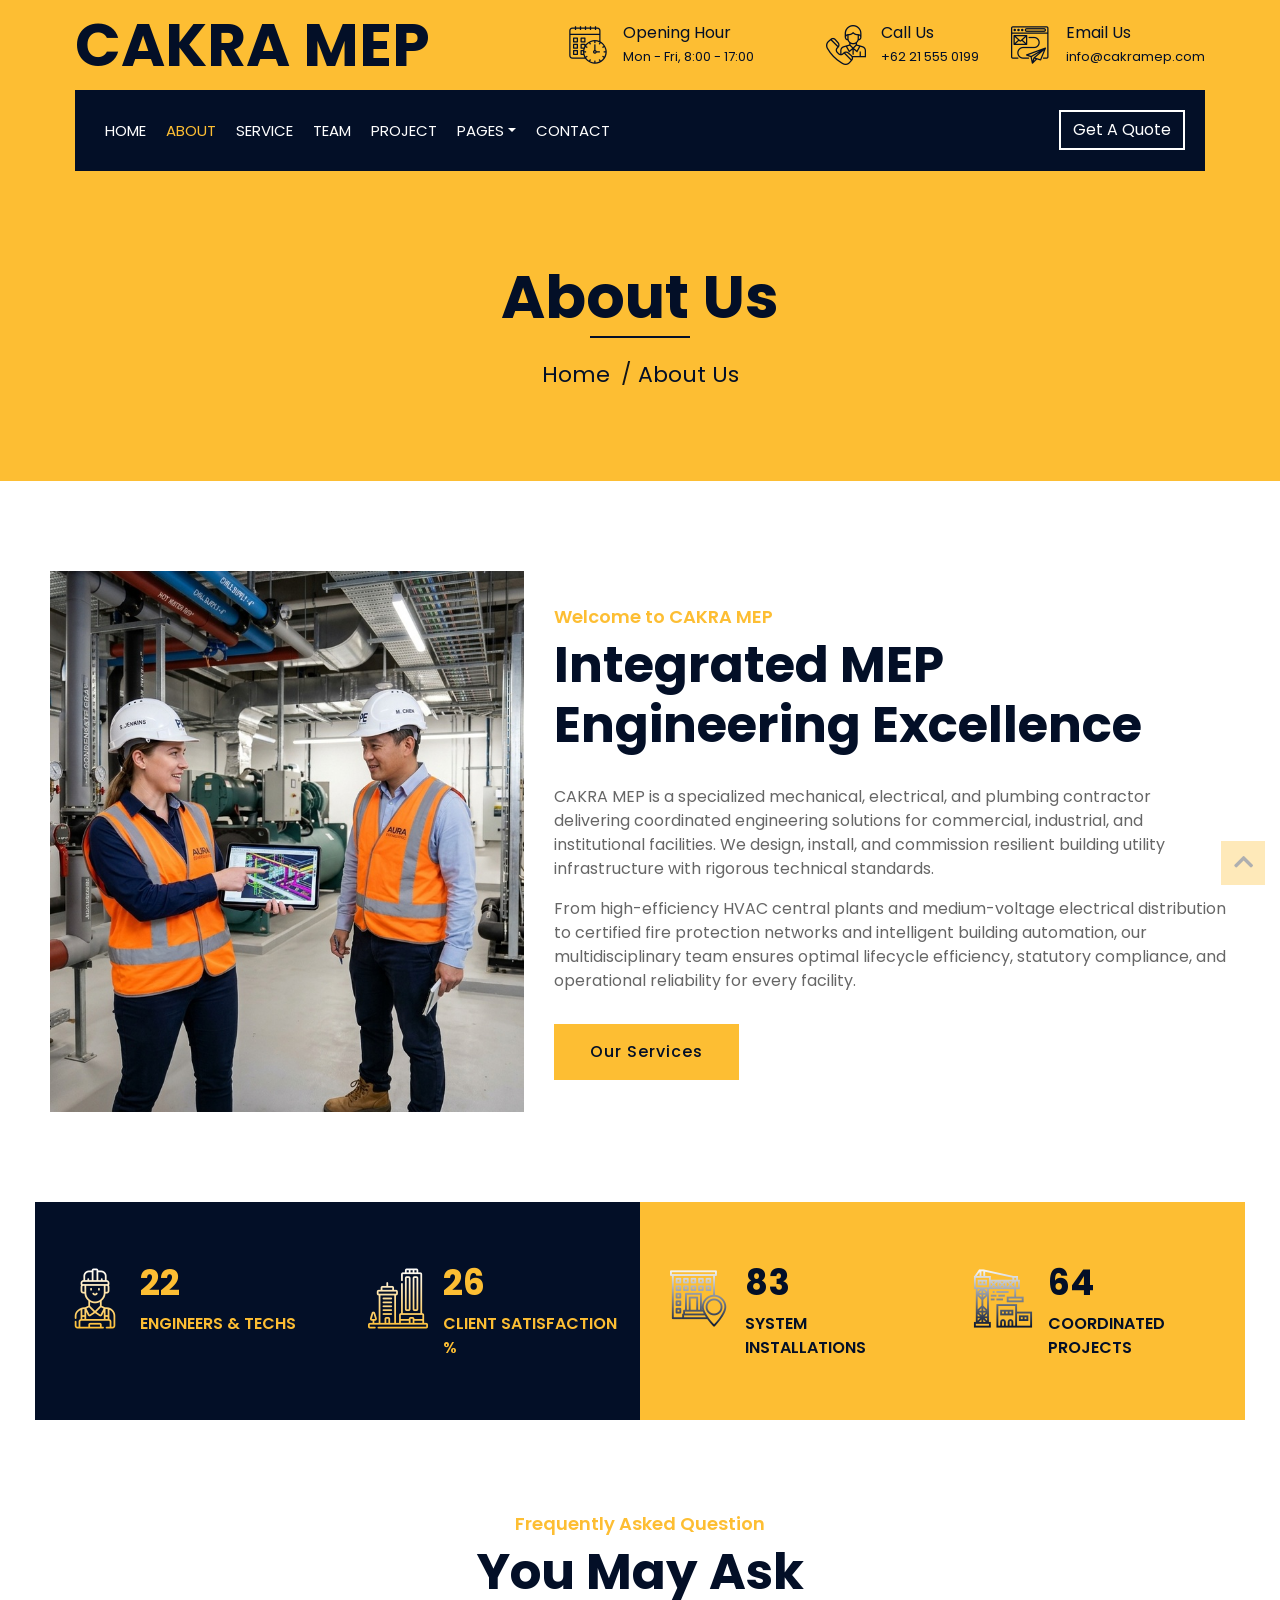
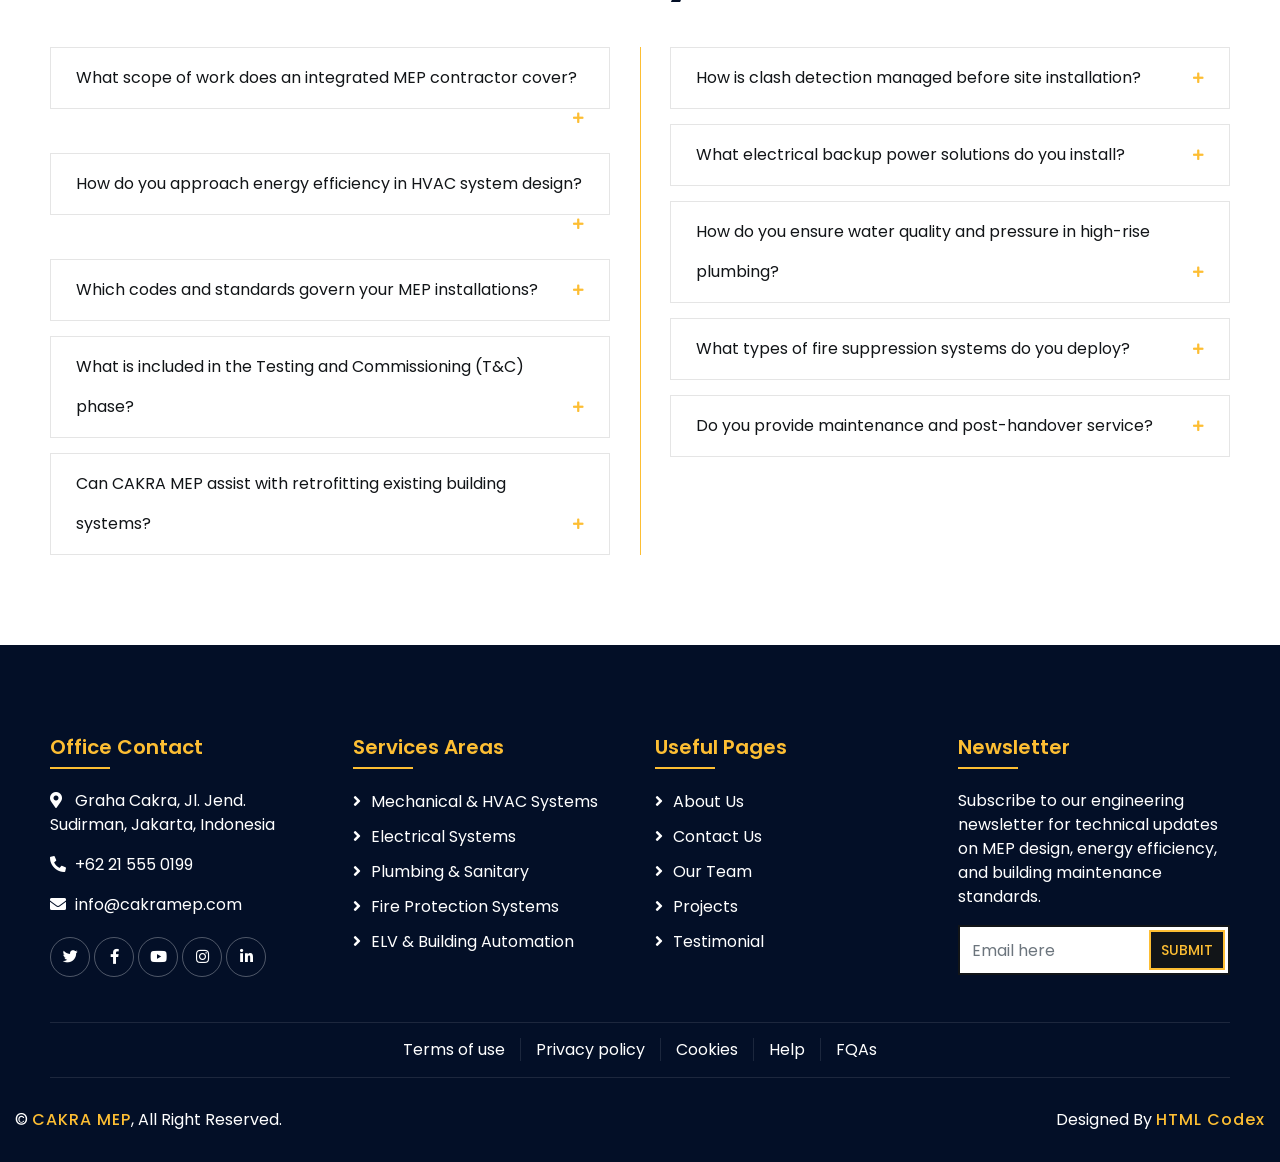
<file: about.html>
<!DOCTYPE html>
<html lang="en">
    <head>
        <meta charset="utf-8">
        <title>About Us - CAKRA MEP | Mechanical, Electrical & Plumbing Contractor</title>
        <meta content="width=device-width, initial-scale=1.0" name="viewport">
        <meta content="About CAKRA MEP, Mechanical Electrical Plumbing, MEP Contractor Indonesia, Engineering Team, MEP Standards" name="keywords">
        <meta content="Learn about CAKRA MEP - a specialized Mechanical, Electrical & Plumbing (MEP) contractor delivering engineered building systems." name="description">

        <!-- Favicon -->
        <link href="img/favicon.ico" rel="icon">

        <!-- Google Font -->
        <link href="https://fonts.googleapis.com/css2?family=Poppins:wght@100;200;300;400;500;600;700;800;900&display=swap" rel="stylesheet">

        <!-- CSS Libraries -->
        <link href="https://stackpath.bootstrapcdn.com/bootstrap/4.4.1/css/bootstrap.min.css" rel="stylesheet">
        <link href="https://cdnjs.cloudflare.com/ajax/libs/font-awesome/5.10.0/css/all.min.css" rel="stylesheet">
        <link href="lib/flaticon/font/flaticon.css" rel="stylesheet"> 
        <link href="lib/animate/animate.min.css" rel="stylesheet">
        <link href="lib/owlcarousel/assets/owl.carousel.min.css" rel="stylesheet">
        <link href="lib/lightbox/css/lightbox.min.css" rel="stylesheet">
        <link href="lib/slick/slick.css" rel="stylesheet">
        <link href="lib/slick/slick-theme.css" rel="stylesheet">

        <!-- Template Stylesheet -->
        <link href="css/style.css?v=5.0" rel="stylesheet">
    </head>

    <body>
        <div class="wrapper">
            <!-- Top Bar Start -->
            <div class="top-bar">
                <div class="container-fluid">
                    <div class="row align-items-center">
                        <div class="col-lg-5 col-md-12">
                            <div class="logo">
                                <a href="index.html">
                                    <h1>CAKRA MEP</h1>
                                    <!-- <img src="img/logo.jpg" alt="Logo"> -->
                                </a>
                            </div>
                        </div>
                        <div class="col-lg-7 col-md-12 d-none d-lg-block">
                            <div class="row">
                                <div class="col-4">
                                    <div class="top-bar-item">
                                        <div class="top-bar-icon">
                                            <i class="flaticon-calendar"></i>
                                        </div>
                                        <div class="top-bar-text">
                                            <h3>Opening Hour</h3>
                                            <p>Mon - Fri, 8:00 - 17:00</p>
                                        </div>
                                    </div>
                                </div>
                                <div class="col-4">
                                    <div class="top-bar-item">
                                        <div class="top-bar-icon">
                                            <i class="flaticon-call"></i>
                                        </div>
                                        <div class="top-bar-text">
                                            <h3>Call Us</h3>
                                            <p>+62 21 555 0199</p>
                                        </div>
                                    </div>
                                </div>
                                <div class="col-4">
                                    <div class="top-bar-item">
                                        <div class="top-bar-icon">
                                            <i class="flaticon-send-mail"></i>
                                        </div>
                                        <div class="top-bar-text">
                                            <h3>Email Us</h3>
                                            <p>info@cakramep.com</p>
                                        </div>
                                    </div>
                                </div>
                            </div>
                        </div>
                    </div>
                </div>
            </div>
            <!-- Top Bar End -->

            <!-- Nav Bar Start -->
            <div class="nav-bar">
                <div class="container-fluid">
                    <nav class="navbar navbar-expand-lg bg-dark navbar-dark">
                        <a href="#" class="navbar-brand">MENU</a>
                        <button type="button" class="navbar-toggler" data-toggle="collapse" data-target="#navbarCollapse">
                            <span class="navbar-toggler-icon"></span>
                        </button>

                        <div class="collapse navbar-collapse justify-content-between" id="navbarCollapse">
                            <div class="navbar-nav mr-auto">
                                <a href="index.html" class="nav-item nav-link">Home</a>
                                <a href="about.html" class="nav-item nav-link active">About</a>
                                <a href="service.html" class="nav-item nav-link">Service</a>
                                <a href="team.html" class="nav-item nav-link">Team</a>
                                <a href="portfolio.html" class="nav-item nav-link">Project</a>
                                <div class="nav-item dropdown">
                                    <a href="#" class="nav-link dropdown-toggle" data-toggle="dropdown">Pages</a>
                                    <div class="dropdown-menu">
                                        <a href="blog.html" class="dropdown-item">Blog Page</a>
                                        <a href="single.html" class="dropdown-item">Single Page</a>
                                    </div>
                                </div>
                                <a href="contact.html" class="nav-item nav-link">Contact</a>
                            </div>
                            <div class="ml-auto">
                                <a class="btn" href="contact.html">Get A Quote</a>
                            </div>
                        </div>
                    </nav>
                </div>
            </div>
            <!-- Nav Bar End -->
            
            
            <!-- Page Header Start -->
            <div class="page-header">
                <div class="container">
                    <div class="row">
                        <div class="col-12">
                            <h2>About Us</h2>
                        </div>
                        <div class="col-12">
                            <a href="index.html">Home</a>
                            <a href="about.html">About Us</a>
                        </div>
                    </div>
                </div>
            </div>
            <!-- Page Header End -->


            <!-- About Start -->
            <div class="about wow fadeInUp" data-wow-delay="0.1s">
                <div class="container">
                    <div class="row align-items-center">
                        <div class="col-lg-5 col-md-6">
                            <div class="about-img">
                                <img src="img/about.jpg" alt="Image">
                            </div>
                        </div>
                        <div class="col-lg-7 col-md-6">
                            <div class="section-header text-left">
                                <p>Welcome to CAKRA MEP</p>
                                <h2>Integrated MEP Engineering Excellence</h2>
                            </div>
                            <div class="about-text">
                                <p>
                                    CAKRA MEP is a specialized mechanical, electrical, and plumbing contractor delivering coordinated engineering solutions for commercial, industrial, and institutional facilities. We design, install, and commission resilient building utility infrastructure with rigorous technical standards.
                                </p>
                                <p>
                                    From high-efficiency HVAC central plants and medium-voltage electrical distribution to certified fire protection networks and intelligent building automation, our multidisciplinary team ensures optimal lifecycle efficiency, statutory compliance, and operational reliability for every facility.
                                </p>
                                <a class="btn" href="service.html">Our Services</a>
                            </div>
                        </div>
                    </div>
                </div>
            </div>
            <!-- About End -->
            
            
            <!-- Fact Start -->
            <div class="fact">
                <div class="container-fluid">
                    <div class="row counters">
                        <div class="col-md-6 fact-left wow slideInLeft">
                            <div class="row">
                                <div class="col-6">
                                    <div class="fact-icon">
                                        <i class="flaticon-worker"></i>
                                    </div>
                                    <div class="fact-text">
                                        <h2 data-toggle="counter-up">85</h2>
                                        <p>Engineers & Techs</p>
                                    </div>
                                </div>
                                <div class="col-6">
                                    <div class="fact-icon">
                                        <i class="flaticon-building"></i>
                                    </div>
                                    <div class="fact-text">
                                        <h2 data-toggle="counter-up">99</h2>
                                        <p>Client Satisfaction %</p>
                                    </div>
                                </div>
                            </div>
                        </div>
                        <div class="col-md-6 fact-right wow slideInRight">
                            <div class="row">
                                <div class="col-6">
                                    <div class="fact-icon">
                                        <i class="flaticon-address"></i>
                                    </div>
                                    <div class="fact-text">
                                        <h2 data-toggle="counter-up">320</h2>
                                        <p>System Installations</p>
                                    </div>
                                </div>
                                <div class="col-6">
                                    <div class="fact-icon">
                                        <i class="flaticon-crane"></i>
                                    </div>
                                    <div class="fact-text">
                                        <h2 data-toggle="counter-up">250</h2>
                                        <p>Coordinated Projects</p>
                                    </div>
                                </div>
                            </div>
                        </div>
                    </div>
                </div>
            </div>
            <!-- Fact End -->
            
            
            <!-- FAQs Start -->
            <div class="faqs">
                <div class="container">
                    <div class="section-header text-center">
                        <p>Frequently Asked Question</p>
                        <h2>You May Ask</h2>
                    </div>
                    <div class="row">
                        <div class="col-md-6">
                            <div id="accordion-1">
                                <div class="card wow fadeInLeft" data-wow-delay="0.1s">
                                    <div class="card-header">
                                        <a class="card-link collapsed" data-toggle="collapse" href="#collapseOne">
                                            What scope of work does an integrated MEP contractor cover?
                                        </a>
                                    </div>
                                    <div id="collapseOne" class="collapse" data-parent="#accordion-1">
                                        <div class="card-body">
                                            An integrated MEP contractor oversees the complete lifecycle of Mechanical (HVAC), Electrical (power and lighting), and Plumbing (water, drainage, fire fighting) systems, ensuring spatial coordination and seamless inter-system communication.
                                        </div>
                                    </div>
                                </div>
                                <div class="card wow fadeInLeft" data-wow-delay="0.2s">
                                    <div class="card-header">
                                        <a class="card-link collapsed" data-toggle="collapse" href="#collapseTwo">
                                            How do you approach energy efficiency in HVAC system design?
                                        </a>
                                    </div>
                                    <div id="collapseTwo" class="collapse" data-parent="#accordion-1">
                                        <div class="card-body">
                                            We implement variable speed drives (VFDs), high-efficiency chillers, smart Building Management Systems (BMS), and optimized air distribution to reduce thermal loss and minimize ongoing facility operational costs.
                                        </div>
                                    </div>
                                </div>
                                <div class="card wow fadeInLeft" data-wow-delay="0.3s">
                                    <div class="card-header">
                                        <a class="card-link collapsed" data-toggle="collapse" href="#collapseThree">
                                            Which codes and standards govern your MEP installations?
                                        </a>
                                    </div>
                                    <div id="collapseThree" class="collapse" data-parent="#accordion-1">
                                        <div class="card-body">
                                            Our engineering designs strictly comply with international standards including ASHRAE for HVAC, NFPA for fire life safety, IEC/IEEE for electrical networks, as well as Indonesian national codes (SNI) and local regulations.
                                        </div>
                                    </div>
                                </div>
                                <div class="card wow fadeInLeft" data-wow-delay="0.4s">
                                    <div class="card-header">
                                        <a class="card-link collapsed" data-toggle="collapse" href="#collapseFour">
                                            What is included in the Testing and Commissioning (T&C) phase?
                                        </a>
                                    </div>
                                    <div id="collapseFour" class="collapse" data-parent="#accordion-1">
                                        <div class="card-body">
                                            T&C includes pressure testing of pipework, insulation resistance testing for electrical gear, air/hydronic balancing (TAB), functional safety interlocking, and integrated fire scenario testing.
                                        </div>
                                    </div>
                                </div>
                                <div class="card wow fadeInLeft" data-wow-delay="0.5s">
                                    <div class="card-header">
                                        <a class="card-link collapsed" data-toggle="collapse" href="#collapseFive">
                                            Can CAKRA MEP assist with retrofitting existing building systems?
                                        </a>
                                    </div>
                                    <div id="collapseFive" class="collapse" data-parent="#accordion-1">
                                        <div class="card-body">
                                            Yes, we perform engineering condition audits, energy assessments, and phased equipment replacements to modernize aging utility infrastructure with minimal interruption to daily tenant operations.
                                        </div>
                                    </div>
                                </div>
                            </div>
                        </div>
                        <div class="col-md-6">
                            <div id="accordion-2">
                                <div class="card wow fadeInRight" data-wow-delay="0.1s">
                                    <div class="card-header">
                                        <a class="card-link collapsed" data-toggle="collapse" href="#collapseSix">
                                            How is clash detection managed before site installation?
                                        </a>
                                    </div>
                                    <div id="collapseSix" class="collapse" data-parent="#accordion-2">
                                        <div class="card-body">
                                            We utilize coordinated 3D MEP modeling and BIM workflows to identify spatial clashes between ductwork, piping, cable trays, and structural elements well before physical fabrication and site delivery.
                                        </div>
                                    </div>
                                </div>
                                <div class="card wow fadeInRight" data-wow-delay="0.2s">
                                    <div class="card-header">
                                        <a class="card-link collapsed" data-toggle="collapse" href="#collapseSeven">
                                            What electrical backup power solutions do you install?
                                        </a>
                                    </div>
                                    <div id="collapseSeven" class="collapse" data-parent="#accordion-2">
                                        <div class="card-body">
                                            We design and install automatic transfer switches (ATS), paralleling diesel generators, uninterrupted power supplies (UPS), and dedicated emergency lighting circuits for critical continuous power.
                                        </div>
                                    </div>
                                </div>
                                <div class="card wow fadeInRight" data-wow-delay="0.3s">
                                    <div class="card-header">
                                        <a class="card-link collapsed" data-toggle="collapse" href="#collapseEight">
                                            How do you ensure water quality and pressure in high-rise plumbing?
                                        </a>
                                    </div>
                                    <div id="collapseEight" class="collapse" data-parent="#accordion-2">
                                        <div class="card-body">
                                            We design zoned variable-frequency booster pump systems, break tanks, pressure-reducing stations, and hygienic filtration units to maintain balanced, safe potable water pressure across all vertical floors.
                                        </div>
                                    </div>
                                </div>
                                <div class="card wow fadeInRight" data-wow-delay="0.4s">
                                    <div class="card-header">
                                        <a class="card-link collapsed" data-toggle="collapse" href="#collapseNine">
                                            What types of fire suppression systems do you deploy?
                                        </a>
                                    </div>
                                    <div id="collapseNine" class="collapse" data-parent="#accordion-2">
                                        <div class="card-body">
                                            Depending on the space requirement, we deploy automatic pre-action and wet sprinkler systems, high-pressure foam systems, and clean agent gas systems (FM-200 and Novec) for server and electrical rooms.
                                        </div>
                                    </div>
                                </div>
                                <div class="card wow fadeInRight" data-wow-delay="0.5s">
                                    <div class="card-header">
                                        <a class="card-link collapsed" data-toggle="collapse" href="#collapseTen">
                                            Do you provide maintenance and post-handover service?
                                        </a>
                                    </div>
                                    <div id="collapseTen" class="collapse" data-parent="#accordion-2">
                                        <div class="card-body">
                                            Yes, we offer scheduled preventive maintenance packages, thermographic inspections, consumable filter replacements, and 24/7 on-call engineering support to sustain optimal system longevity.
                                        </div>
                                    </div>
                                </div>
                            </div>
                        </div>
                    </div>
                </div>
            </div>
            <!-- FAQs End -->


            <!-- Footer Start -->
            <div class="footer wow fadeIn" data-wow-delay="0.3s">
                <div class="container">
                    <div class="row">
                        <div class="col-md-6 col-lg-3">
                            <div class="footer-contact">
                                <h2>Office Contact</h2>
                                <p><i class="fa fa-map-marker-alt"></i>Graha Cakra, Jl. Jend. Sudirman, Jakarta, Indonesia</p>
                                <p><i class="fa fa-phone-alt"></i>+62 21 555 0199</p>
                                <p><i class="fa fa-envelope"></i>info@cakramep.com</p>
                                <div class="footer-social">
                                    <a href=""><i class="fab fa-twitter"></i></a>
                                    <a href=""><i class="fab fa-facebook-f"></i></a>
                                    <a href=""><i class="fab fa-youtube"></i></a>
                                    <a href=""><i class="fab fa-instagram"></i></a>
                                    <a href=""><i class="fab fa-linkedin-in"></i></a>
                                </div>
                            </div>
                        </div>
                        <div class="col-md-6 col-lg-3">
                            <div class="footer-link">
                                <h2>Services Areas</h2>
                                <a href="service.html">Mechanical & HVAC Systems</a>
                                <a href="service.html">Electrical Systems</a>
                                <a href="service.html">Plumbing & Sanitary</a>
                                <a href="service.html">Fire Protection Systems</a>
                                <a href="service.html">ELV & Building Automation</a>
                            </div>
                        </div>
                        <div class="col-md-6 col-lg-3">
                            <div class="footer-link">
                                <h2>Useful Pages</h2>
                                <a href="about.html">About Us</a>
                                <a href="contact.html">Contact Us</a>
                                <a href="team.html">Our Team</a>
                                <a href="portfolio.html">Projects</a>
                                <a href="service.html">Testimonial</a>
                            </div>
                        </div>
                        <div class="col-md-6 col-lg-3">
                            <div class="newsletter">
                                <h2>Newsletter</h2>
                                <p>
                                    Subscribe to our engineering newsletter for technical updates on MEP design, energy efficiency, and building maintenance standards.
                                </p>
                                <div class="form">
                                    <input class="form-control" placeholder="Email here">
                                    <button class="btn">Submit</button>
                                </div>
                            </div>
                        </div>
                    </div>
                </div>
                <div class="container footer-menu">
                    <div class="f-menu">
                        <a href="">Terms of use</a>
                        <a href="">Privacy policy</a>
                        <a href="">Cookies</a>
                        <a href="">Help</a>
                        <a href="">FQAs</a>
                    </div>
                </div>
                <div class="container copyright">
                    <div class="row">
                        <div class="col-md-6">
                            <p>&copy; <a href="#">CAKRA MEP</a>, All Right Reserved.</p>
                        </div>
                        <div class="col-md-6">
                            <p>Designed By <a href="https://htmlcodex.com">HTML Codex</a></p>
                        </div>
                    </div>
                </div>
            </div>
            <!-- Footer End -->

            <a href="#" class="back-to-top"><i class="fa fa-chevron-up"></i></a>
        </div>

        <!-- JavaScript Libraries -->
        <script src="https://code.jquery.com/jquery-3.4.1.min.js"></script>
        <script src="https://stackpath.bootstrapcdn.com/bootstrap/4.4.1/js/bootstrap.bundle.min.js"></script>
        <script src="lib/easing/easing.min.js"></script>
        <script src="lib/wow/wow.min.js"></script>
        <script src="lib/owlcarousel/owl.carousel.min.js"></script>
        <script src="lib/isotope/isotope.pkgd.min.js"></script>
        <script src="lib/lightbox/js/lightbox.min.js"></script>
        <script src="lib/waypoints/waypoints.min.js"></script>
        <script src="lib/counterup/counterup.min.js"></script>
        <script src="lib/slick/slick.min.js"></script>

        <!-- Template Javascript -->
        <script src="js/main.js"></script>
    </body>
</html>
</file>
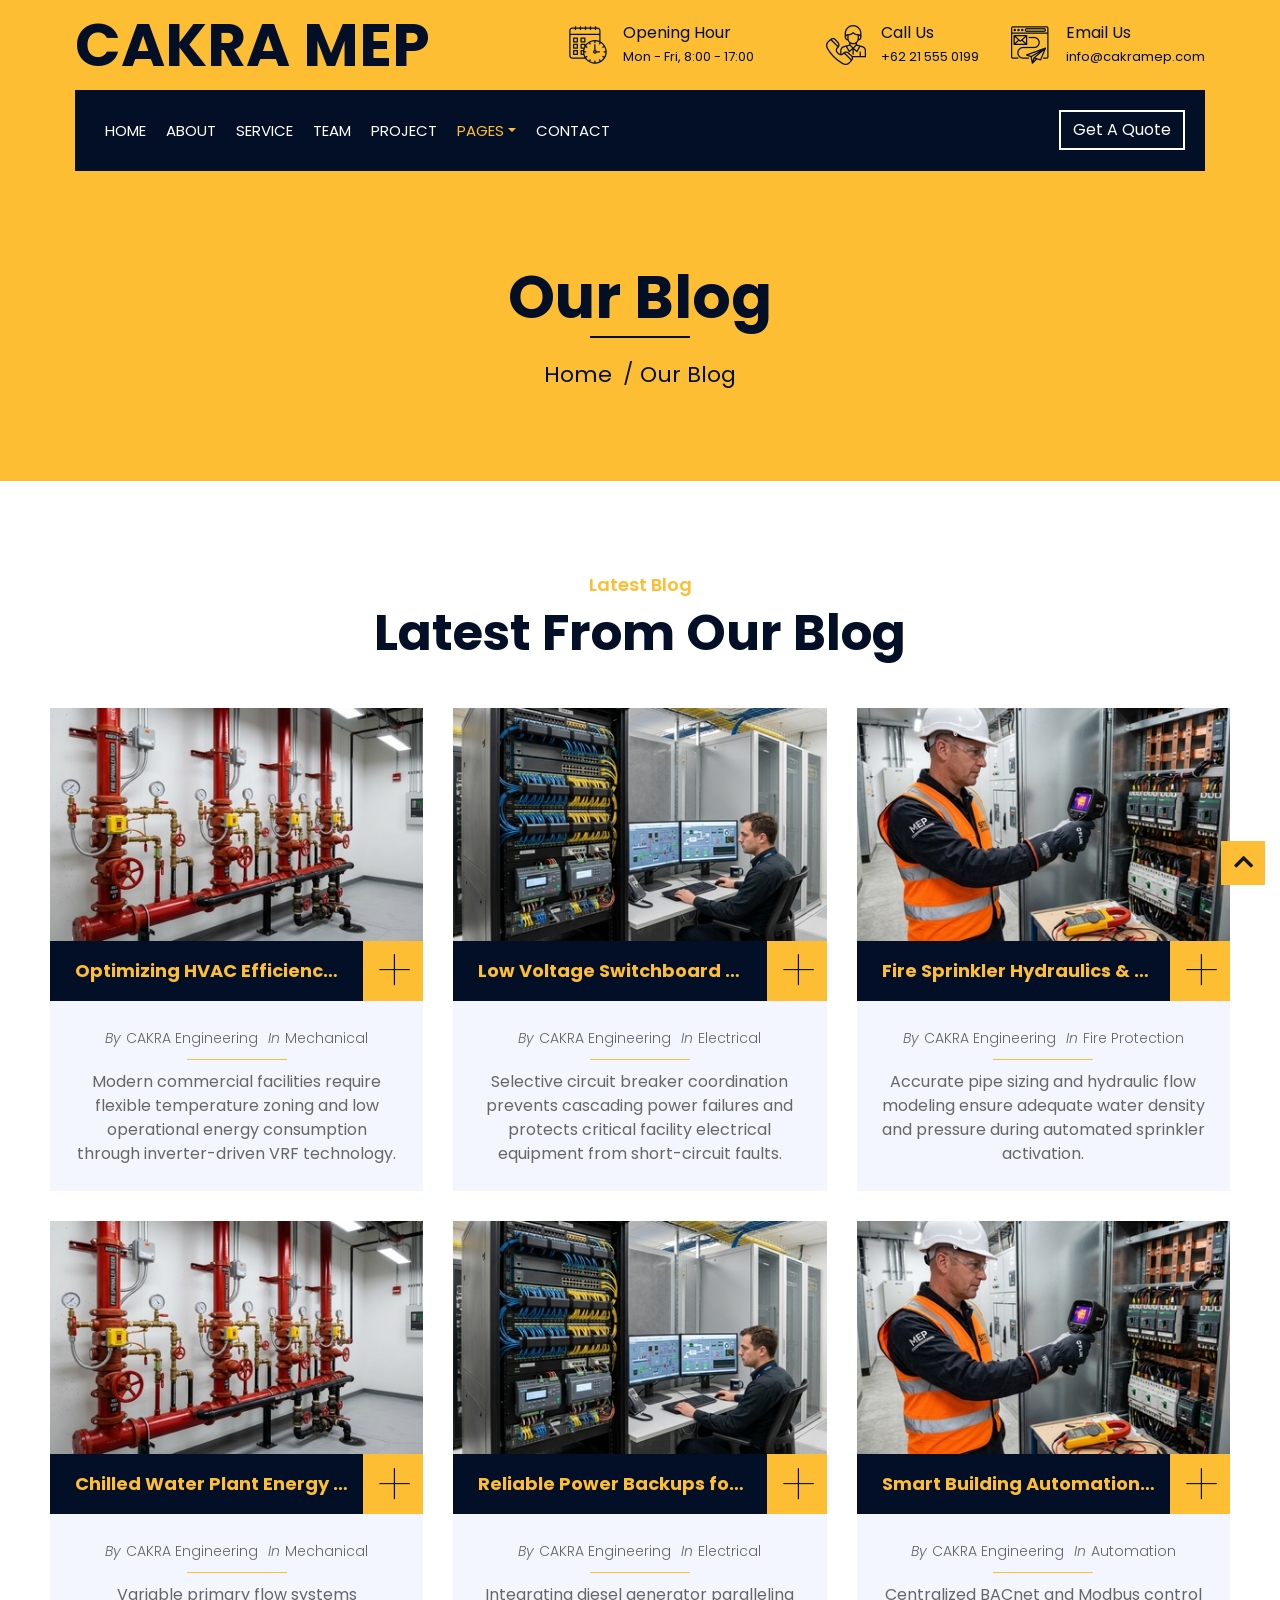
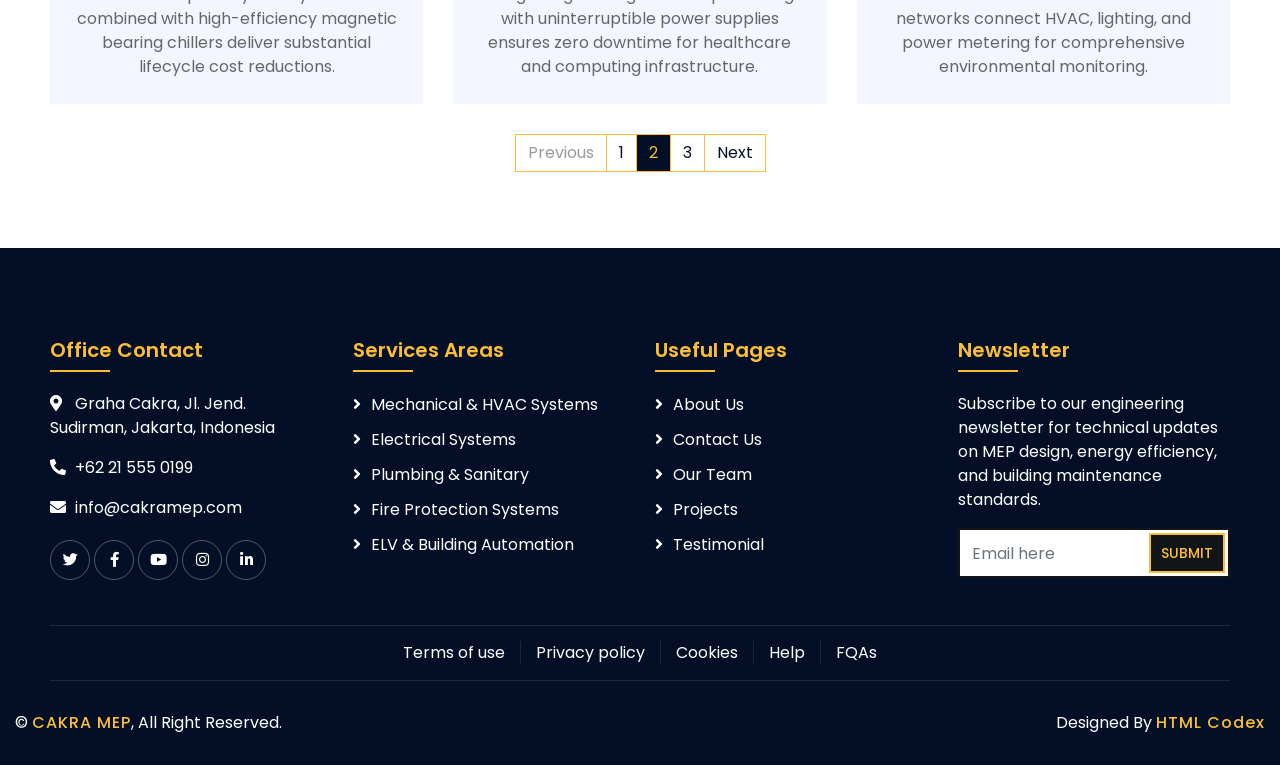
<file: blog.html>
<!DOCTYPE html>
<html lang="en">
    <head>
        <meta charset="utf-8">
        <title>Engineering Insights & Blog - CAKRA MEP | Mechanical, Electrical & Plumbing Contractor</title>
        <meta content="width=device-width, initial-scale=1.0" name="viewport">
        <meta content="MEP Engineering Blog, HVAC Insights, Electrical Design, Fire Protection Articles, Building Automation, CAKRA MEP" name="keywords">
        <meta content="Read technical articles and engineering insights from CAKRA MEP on HVAC systems, electrical infrastructure, fire safety, and smart building utilities." name="description">

        <!-- Favicon -->
        <link href="img/favicon.ico" rel="icon">

        <!-- Google Font -->
        <link href="https://fonts.googleapis.com/css2?family=Poppins:wght@100;200;300;400;500;600;700;800;900&display=swap" rel="stylesheet">

        <!-- CSS Libraries -->
        <link href="https://stackpath.bootstrapcdn.com/bootstrap/4.4.1/css/bootstrap.min.css" rel="stylesheet">
        <link href="https://cdnjs.cloudflare.com/ajax/libs/font-awesome/5.10.0/css/all.min.css" rel="stylesheet">
        <link href="lib/flaticon/font/flaticon.css" rel="stylesheet"> 
        <link href="lib/animate/animate.min.css" rel="stylesheet">
        <link href="lib/owlcarousel/assets/owl.carousel.min.css" rel="stylesheet">
        <link href="lib/lightbox/css/lightbox.min.css" rel="stylesheet">
        <link href="lib/slick/slick.css" rel="stylesheet">
        <link href="lib/slick/slick-theme.css" rel="stylesheet">

        <!-- Template Stylesheet -->
        <link href="css/style.css?v=5.0" rel="stylesheet">
    </head>

    <body>
        <div class="wrapper">
            <!-- Top Bar Start -->
            <div class="top-bar">
                <div class="container-fluid">
                    <div class="row align-items-center">
                        <div class="col-lg-5 col-md-12">
                            <div class="logo">
                                <a href="index.html">
                                    <h1>CAKRA MEP</h1>
                                    <!-- <img src="img/logo.jpg" alt="Logo"> -->
                                </a>
                            </div>
                        </div>
                        <div class="col-lg-7 col-md-12 d-none d-lg-block">
                            <div class="row">
                                <div class="col-4">
                                    <div class="top-bar-item">
                                        <div class="top-bar-icon">
                                            <i class="flaticon-calendar"></i>
                                        </div>
                                        <div class="top-bar-text">
                                            <h3>Opening Hour</h3>
                                            <p>Mon - Fri, 8:00 - 17:00</p>
                                        </div>
                                    </div>
                                </div>
                                <div class="col-4">
                                    <div class="top-bar-item">
                                        <div class="top-bar-icon">
                                            <i class="flaticon-call"></i>
                                        </div>
                                        <div class="top-bar-text">
                                            <h3>Call Us</h3>
                                            <p>+62 21 555 0199</p>
                                        </div>
                                    </div>
                                </div>
                                <div class="col-4">
                                    <div class="top-bar-item">
                                        <div class="top-bar-icon">
                                            <i class="flaticon-send-mail"></i>
                                        </div>
                                        <div class="top-bar-text">
                                            <h3>Email Us</h3>
                                            <p>info@cakramep.com</p>
                                        </div>
                                    </div>
                                </div>
                            </div>
                        </div>
                    </div>
                </div>
            </div>
            <!-- Top Bar End -->

            <!-- Nav Bar Start -->
            <div class="nav-bar">
                <div class="container-fluid">
                    <nav class="navbar navbar-expand-lg bg-dark navbar-dark">
                        <a href="#" class="navbar-brand">MENU</a>
                        <button type="button" class="navbar-toggler" data-toggle="collapse" data-target="#navbarCollapse">
                            <span class="navbar-toggler-icon"></span>
                        </button>

                        <div class="collapse navbar-collapse justify-content-between" id="navbarCollapse">
                            <div class="navbar-nav mr-auto">
                                <a href="index.html" class="nav-item nav-link">Home</a>
                                <a href="about.html" class="nav-item nav-link">About</a>
                                <a href="service.html" class="nav-item nav-link">Service</a>
                                <a href="team.html" class="nav-item nav-link">Team</a>
                                <a href="portfolio.html" class="nav-item nav-link">Project</a>
                                <div class="nav-item dropdown">
                                    <a href="#" class="nav-link dropdown-toggle active" data-toggle="dropdown">Pages</a>
                                    <div class="dropdown-menu">
                                        <a href="blog.html" class="dropdown-item">Blog Page</a>
                                        <a href="single.html" class="dropdown-item">Single Page</a>
                                    </div>
                                </div>
                                <a href="contact.html" class="nav-item nav-link">Contact</a>
                            </div>
                            <div class="ml-auto">
                                <a class="btn" href="contact.html">Get A Quote</a>
                            </div>
                        </div>
                    </nav>
                </div>
            </div>
            <!-- Nav Bar End -->
            
            
            <!-- Page Header Start -->
            <div class="page-header">
                <div class="container">
                    <div class="row">
                        <div class="col-12">
                            <h2>Our Blog</h2>
                        </div>
                        <div class="col-12">
                            <a href="index.html">Home</a>
                            <a href="blog.html">Our Blog</a>
                        </div>
                    </div>
                </div>
            </div>
            <!-- Page Header End -->


            <!-- Blog Start -->
            <div class="blog">
                <div class="container">
                    <div class="section-header text-center">
                        <p>Latest Blog</p>
                        <h2>Latest From Our Blog</h2>
                    </div>
                    <div class="row blog-page">
                        <div class="col-lg-4 col-md-6 wow fadeInUp" data-wow-delay="0.2s">
                            <div class="blog-item">
                                <div class="blog-img">
                                    <img src="img/blog-1.jpg" alt="Optimizing HVAC Efficiency with VRF Systems">
                                </div>
                                <div class="blog-title">
                                    <h3>Optimizing HVAC Efficiency with VRF Systems</h3>
                                    <a class="btn" href="single.html">+</a>
                                </div>
                                <div class="blog-meta">
                                    <p>By<a href="">CAKRA Engineering</a></p>
                                    <p>In<a href="blog.html">Mechanical</a></p>
                                </div>
                                <div class="blog-text">
                                    <p>
                                        Modern commercial facilities require flexible temperature zoning and low operational energy consumption through inverter-driven VRF technology.
                                    </p>
                                </div>
                            </div>
                        </div>
                        <div class="col-lg-4 col-md-6 wow fadeInUp">
                            <div class="blog-item">
                                <div class="blog-img">
                                    <img src="img/blog-2.jpg" alt="Low Voltage Switchboard Design & Coordination">
                                </div>
                                <div class="blog-title">
                                    <h3>Low Voltage Switchboard Design & Coordination</h3>
                                    <a class="btn" href="single.html">+</a>
                                </div>
                                <div class="blog-meta">
                                    <p>By<a href="">CAKRA Engineering</a></p>
                                    <p>In<a href="blog.html">Electrical</a></p>
                                </div>
                                <div class="blog-text">
                                    <p>
                                        Selective circuit breaker coordination prevents cascading power failures and protects critical facility electrical equipment from short-circuit faults.
                                    </p>
                                </div>
                            </div>
                        </div>
                        <div class="col-lg-4 col-md-6 wow fadeInUp" data-wow-delay="0.2s">
                            <div class="blog-item">
                                <div class="blog-img">
                                    <img src="img/blog-3.jpg" alt="Fire Sprinkler Hydraulics & NFPA Standards">
                                </div>
                                <div class="blog-title">
                                    <h3>Fire Sprinkler Hydraulics & NFPA Standards</h3>
                                    <a class="btn" href="single.html">+</a>
                                </div>
                                <div class="blog-meta">
                                    <p>By<a href="">CAKRA Engineering</a></p>
                                    <p>In<a href="blog.html">Fire Protection</a></p>
                                </div>
                                <div class="blog-text">
                                    <p>
                                        Accurate pipe sizing and hydraulic flow modeling ensure adequate water density and pressure during automated sprinkler activation.
                                    </p>
                                </div>
                            </div>
                        </div>
                        <div class="col-lg-4 col-md-6 wow fadeInUp" data-wow-delay="0.2s">
                            <div class="blog-item">
                                <div class="blog-img">
                                    <img src="img/blog-1.jpg" alt="Chilled Water Plant Energy Optimization">
                                </div>
                                <div class="blog-title">
                                    <h3>Chilled Water Plant Energy Optimization</h3>
                                    <a class="btn" href="single.html">+</a>
                                </div>
                                <div class="blog-meta">
                                    <p>By<a href="">CAKRA Engineering</a></p>
                                    <p>In<a href="blog.html">Mechanical</a></p>
                                </div>
                                <div class="blog-text">
                                    <p>
                                        Variable primary flow systems combined with high-efficiency magnetic bearing chillers deliver substantial lifecycle cost reductions.
                                    </p>
                                </div>
                            </div>
                        </div>
                        <div class="col-lg-4 col-md-6 wow fadeInUp">
                            <div class="blog-item">
                                <div class="blog-img">
                                    <img src="img/blog-2.jpg" alt="Reliable Power Backups for Critical Facilities">
                                </div>
                                <div class="blog-title">
                                    <h3>Reliable Power Backups for Critical Facilities</h3>
                                    <a class="btn" href="single.html">+</a>
                                </div>
                                <div class="blog-meta">
                                    <p>By<a href="">CAKRA Engineering</a></p>
                                    <p>In<a href="blog.html">Electrical</a></p>
                                </div>
                                <div class="blog-text">
                                    <p>
                                        Integrating diesel generator paralleling with uninterruptible power supplies ensures zero downtime for healthcare and computing infrastructure.
                                    </p>
                                </div>
                            </div>
                        </div>
                        <div class="col-lg-4 col-md-6 wow fadeInUp" data-wow-delay="0.2s">
                            <div class="blog-item">
                                <div class="blog-img">
                                    <img src="img/blog-3.jpg" alt="Smart Building Automation & BMS Integration">
                                </div>
                                <div class="blog-title">
                                    <h3>Smart Building Automation & BMS Integration</h3>
                                    <a class="btn" href="single.html">+</a>
                                </div>
                                <div class="blog-meta">
                                    <p>By<a href="">CAKRA Engineering</a></p>
                                    <p>In<a href="blog.html">Automation</a></p>
                                </div>
                                <div class="blog-text">
                                    <p>
                                        Centralized BACnet and Modbus control networks connect HVAC, lighting, and power metering for comprehensive environmental monitoring.
                                    </p>
                                </div>
                            </div>
                        </div>
                    </div>
                    <div class="row">
                        <div class="col-12">
                            <ul class="pagination justify-content-center">
                                <li class="page-item disabled"><a class="page-link" href="#">Previous</a></li>
                                <li class="page-item"><a class="page-link" href="#">1</a></li>
                                <li class="page-item active"><a class="page-link" href="#">2</a></li>
                                <li class="page-item"><a class="page-link" href="#">3</a></li>
                                <li class="page-item"><a class="page-link" href="#">Next</a></li>
                            </ul> 
                        </div>
                    </div>
                </div>
            </div>
            <!-- Blog End -->


            <!-- Footer Start -->
            <div class="footer wow fadeIn" data-wow-delay="0.3s">
                <div class="container">
                    <div class="row">
                        <div class="col-md-6 col-lg-3">
                            <div class="footer-contact">
                                <h2>Office Contact</h2>
                                <p><i class="fa fa-map-marker-alt"></i>Graha Cakra, Jl. Jend. Sudirman, Jakarta, Indonesia</p>
                                <p><i class="fa fa-phone-alt"></i>+62 21 555 0199</p>
                                <p><i class="fa fa-envelope"></i>info@cakramep.com</p>
                                <div class="footer-social">
                                    <a href=""><i class="fab fa-twitter"></i></a>
                                    <a href=""><i class="fab fa-facebook-f"></i></a>
                                    <a href=""><i class="fab fa-youtube"></i></a>
                                    <a href=""><i class="fab fa-instagram"></i></a>
                                    <a href=""><i class="fab fa-linkedin-in"></i></a>
                                </div>
                            </div>
                        </div>
                        <div class="col-md-6 col-lg-3">
                            <div class="footer-link">
                                <h2>Services Areas</h2>
                                <a href="service.html">Mechanical & HVAC Systems</a>
                                <a href="service.html">Electrical Systems</a>
                                <a href="service.html">Plumbing & Sanitary</a>
                                <a href="service.html">Fire Protection Systems</a>
                                <a href="service.html">ELV & Building Automation</a>
                            </div>
                        </div>
                        <div class="col-md-6 col-lg-3">
                            <div class="footer-link">
                                <h2>Useful Pages</h2>
                                <a href="about.html">About Us</a>
                                <a href="contact.html">Contact Us</a>
                                <a href="team.html">Our Team</a>
                                <a href="portfolio.html">Projects</a>
                                <a href="service.html">Testimonial</a>
                            </div>
                        </div>
                        <div class="col-md-6 col-lg-3">
                            <div class="newsletter">
                                <h2>Newsletter</h2>
                                <p>
                                    Subscribe to our engineering newsletter for technical updates on MEP design, energy efficiency, and building maintenance standards.
                                </p>
                                <div class="form">
                                    <input class="form-control" placeholder="Email here">
                                    <button class="btn">Submit</button>
                                </div>
                            </div>
                        </div>
                    </div>
                </div>
                <div class="container footer-menu">
                    <div class="f-menu">
                        <a href="">Terms of use</a>
                        <a href="">Privacy policy</a>
                        <a href="">Cookies</a>
                        <a href="">Help</a>
                        <a href="">FQAs</a>
                    </div>
                </div>
                <div class="container copyright">
                    <div class="row">
                        <div class="col-md-6">
                            <p>&copy; <a href="#">CAKRA MEP</a>, All Right Reserved.</p>
                        </div>
                        <div class="col-md-6">
                            <p>Designed By <a href="https://htmlcodex.com">HTML Codex</a></p>
                        </div>
                    </div>
                </div>
            </div>
            <!-- Footer End -->

            <a href="#" class="back-to-top"><i class="fa fa-chevron-up"></i></a>
        </div>

        <!-- JavaScript Libraries -->
        <script src="https://code.jquery.com/jquery-3.4.1.min.js"></script>
        <script src="https://stackpath.bootstrapcdn.com/bootstrap/4.4.1/js/bootstrap.bundle.min.js"></script>
        <script src="lib/easing/easing.min.js"></script>
        <script src="lib/wow/wow.min.js"></script>
        <script src="lib/owlcarousel/owl.carousel.min.js"></script>
        <script src="lib/isotope/isotope.pkgd.min.js"></script>
        <script src="lib/lightbox/js/lightbox.min.js"></script>
        <script src="lib/waypoints/waypoints.min.js"></script>
        <script src="lib/counterup/counterup.min.js"></script>
        <script src="lib/slick/slick.min.js"></script>

        <!-- Template Javascript -->
        <script src="js/main.js"></script>
    </body>
</html>
</file>
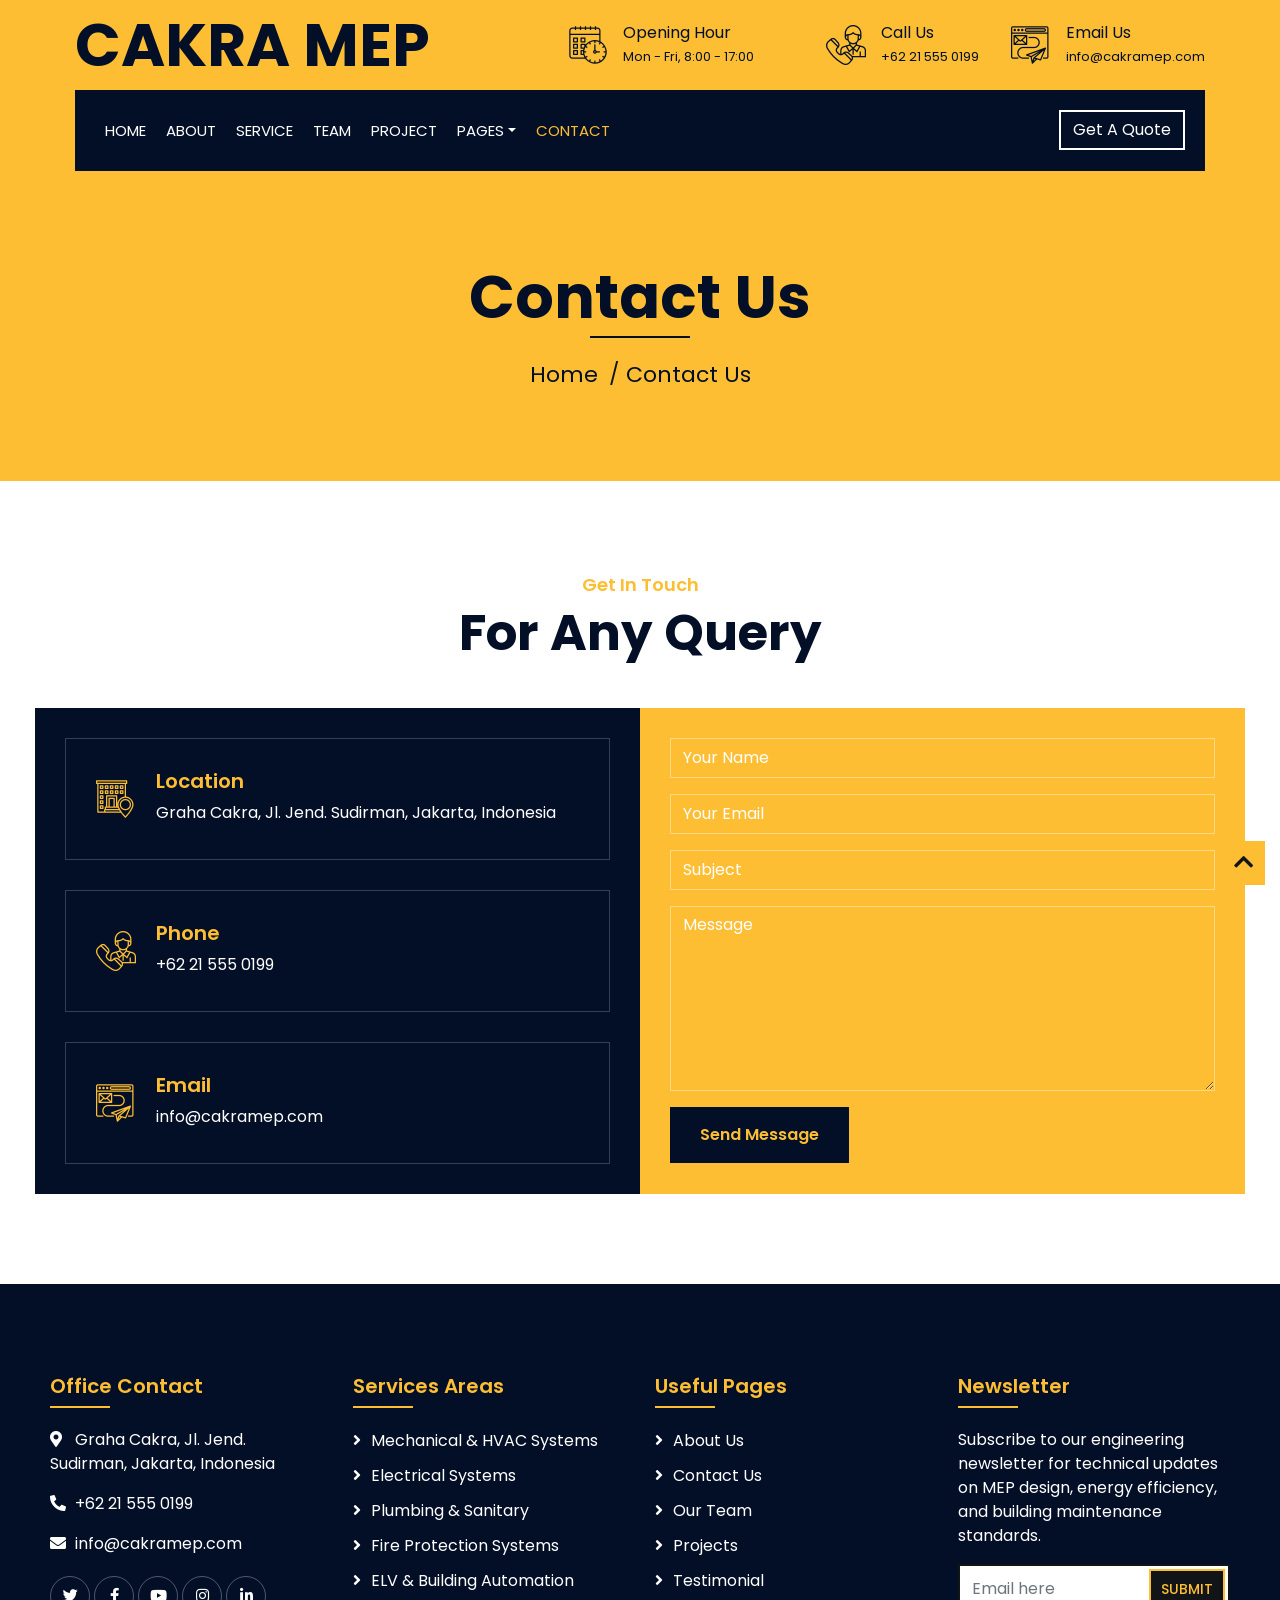
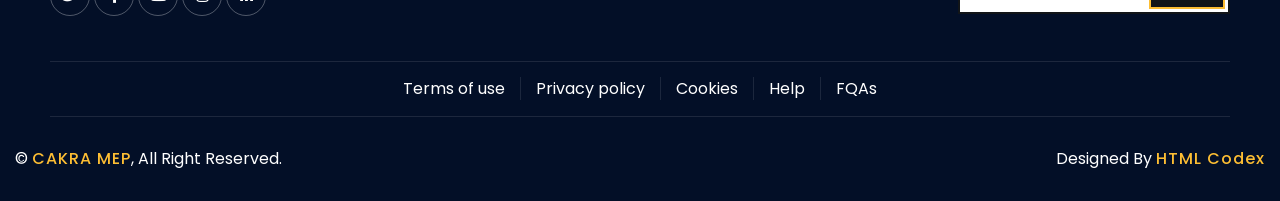
<file: contact.html>
<!DOCTYPE html>
<html lang="en">
    <head>
        <meta charset="utf-8">
        <title>Contact Us - CAKRA MEP | Mechanical, Electrical & Plumbing Contractor</title>
        <meta content="width=device-width, initial-scale=1.0" name="viewport">
        <meta content="Contact CAKRA MEP, MEP Contractor Inquiries, HVAC Consultation, Electrical Contractor Jakarta, Fire Protection Services" name="keywords">
        <meta content="Get in touch with CAKRA MEP for technical consultations, project inquiries, and engineering solutions in mechanical, electrical, and plumbing systems." name="description">

        <!-- Favicon -->
        <link href="img/favicon.ico" rel="icon">

        <!-- Google Font -->
        <link href="https://fonts.googleapis.com/css2?family=Poppins:wght@100;200;300;400;500;600;700;800;900&display=swap" rel="stylesheet">

        <!-- CSS Libraries -->
        <link href="https://stackpath.bootstrapcdn.com/bootstrap/4.4.1/css/bootstrap.min.css" rel="stylesheet">
        <link href="https://cdnjs.cloudflare.com/ajax/libs/font-awesome/5.10.0/css/all.min.css" rel="stylesheet">
        <link href="lib/flaticon/font/flaticon.css" rel="stylesheet"> 
        <link href="lib/animate/animate.min.css" rel="stylesheet">
        <link href="lib/owlcarousel/assets/owl.carousel.min.css" rel="stylesheet">
        <link href="lib/lightbox/css/lightbox.min.css" rel="stylesheet">
        <link href="lib/slick/slick.css" rel="stylesheet">
        <link href="lib/slick/slick-theme.css" rel="stylesheet">

        <!-- Template Stylesheet -->
        <link href="css/style.css?v=5.0" rel="stylesheet">
    </head>

    <body>
        <div class="wrapper">
            <!-- Top Bar Start -->
            <div class="top-bar">
                <div class="container-fluid">
                    <div class="row align-items-center">
                        <div class="col-lg-5 col-md-12">
                            <div class="logo">
                                <a href="index.html">
                                    <h1>CAKRA MEP</h1>
                                    <!-- <img src="img/logo.jpg" alt="Logo"> -->
                                </a>
                            </div>
                        </div>
                        <div class="col-lg-7 col-md-12 d-none d-lg-block">
                            <div class="row">
                                <div class="col-4">
                                    <div class="top-bar-item">
                                        <div class="top-bar-icon">
                                            <i class="flaticon-calendar"></i>
                                        </div>
                                        <div class="top-bar-text">
                                            <h3>Opening Hour</h3>
                                            <p>Mon - Fri, 8:00 - 17:00</p>
                                        </div>
                                    </div>
                                </div>
                                <div class="col-4">
                                    <div class="top-bar-item">
                                        <div class="top-bar-icon">
                                            <i class="flaticon-call"></i>
                                        </div>
                                        <div class="top-bar-text">
                                            <h3>Call Us</h3>
                                            <p>+62 21 555 0199</p>
                                        </div>
                                    </div>
                                </div>
                                <div class="col-4">
                                    <div class="top-bar-item">
                                        <div class="top-bar-icon">
                                            <i class="flaticon-send-mail"></i>
                                        </div>
                                        <div class="top-bar-text">
                                            <h3>Email Us</h3>
                                            <p>info@cakramep.com</p>
                                        </div>
                                    </div>
                                </div>
                            </div>
                        </div>
                    </div>
                </div>
            </div>
            <!-- Top Bar End -->

            <!-- Nav Bar Start -->
            <div class="nav-bar">
                <div class="container-fluid">
                    <nav class="navbar navbar-expand-lg bg-dark navbar-dark">
                        <a href="#" class="navbar-brand">MENU</a>
                        <button type="button" class="navbar-toggler" data-toggle="collapse" data-target="#navbarCollapse">
                            <span class="navbar-toggler-icon"></span>
                        </button>

                        <div class="collapse navbar-collapse justify-content-between" id="navbarCollapse">
                            <div class="navbar-nav mr-auto">
                                <a href="index.html" class="nav-item nav-link">Home</a>
                                <a href="about.html" class="nav-item nav-link">About</a>
                                <a href="service.html" class="nav-item nav-link">Service</a>
                                <a href="team.html" class="nav-item nav-link">Team</a>
                                <a href="portfolio.html" class="nav-item nav-link">Project</a>
                                <div class="nav-item dropdown">
                                    <a href="#" class="nav-link dropdown-toggle" data-toggle="dropdown">Pages</a>
                                    <div class="dropdown-menu">
                                        <a href="blog.html" class="dropdown-item">Blog Page</a>
                                        <a href="single.html" class="dropdown-item">Single Page</a>
                                    </div>
                                </div>
                                <a href="contact.html" class="nav-item nav-link active">Contact</a>
                            </div>
                            <div class="ml-auto">
                                <a class="btn" href="contact.html">Get A Quote</a>
                            </div>
                        </div>
                    </nav>
                </div>
            </div>
            <!-- Nav Bar End -->
            
            
            <!-- Page Header Start -->
            <div class="page-header">
                <div class="container">
                    <div class="row">
                        <div class="col-12">
                            <h2>Contact Us</h2>
                        </div>
                        <div class="col-12">
                            <a href="index.html">Home</a>
                            <a href="contact.html">Contact Us</a>
                        </div>
                    </div>
                </div>
            </div>
            <!-- Page Header End -->


            <!-- Contact Start -->
            <div class="contact wow fadeInUp">
                <div class="container">
                    <div class="section-header text-center">
                        <p>Get In Touch</p>
                        <h2>For Any Query</h2>
                    </div>
                    <div class="row">
                        <div class="col-md-6">
                            <div class="contact-info">
                                <div class="contact-item">
                                    <i class="flaticon-address"></i>
                                    <div class="contact-text">
                                        <h2>Location</h2>
                                        <p>Graha Cakra, Jl. Jend. Sudirman, Jakarta, Indonesia</p>
                                    </div>
                                </div>
                                <div class="contact-item">
                                    <i class="flaticon-call"></i>
                                    <div class="contact-text">
                                        <h2>Phone</h2>
                                        <p>+62 21 555 0199</p>
                                    </div>
                                </div>
                                <div class="contact-item">
                                    <i class="flaticon-send-mail"></i>
                                    <div class="contact-text">
                                        <h2>Email</h2>
                                        <p>info@cakramep.com</p>
                                    </div>
                                </div>
                            </div>
                        </div>
                        <div class="col-md-6">
                            <div class="contact-form">
                                <div id="success"></div>
                                <form name="sentMessage" id="contactForm" novalidate="novalidate">
                                    <div class="control-group">
                                        <input type="text" class="form-control" id="name" placeholder="Your Name" required="required" data-validation-required-message="Please enter your name" />
                                        <p class="help-block text-danger"></p>
                                    </div>
                                    <div class="control-group">
                                        <input type="email" class="form-control" id="email" placeholder="Your Email" required="required" data-validation-required-message="Please enter your email" />
                                        <p class="help-block text-danger"></p>
                                    </div>
                                    <div class="control-group">
                                        <input type="text" class="form-control" id="subject" placeholder="Subject" required="required" data-validation-required-message="Please enter a subject" />
                                        <p class="help-block text-danger"></p>
                                    </div>
                                    <div class="control-group">
                                        <textarea class="form-control" id="message" placeholder="Message" required="required" data-validation-required-message="Please enter your message"></textarea>
                                        <p class="help-block text-danger"></p>
                                    </div>
                                    <div>
                                        <button class="btn" type="submit" id="sendMessageButton">Send Message</button>
                                    </div>
                                </form>
                            </div>
                        </div>
                    </div>
                </div>
            </div>
            <!-- Contact End -->


            <!-- Footer Start -->
            <div class="footer wow fadeIn" data-wow-delay="0.3s">
                <div class="container">
                    <div class="row">
                        <div class="col-md-6 col-lg-3">
                            <div class="footer-contact">
                                <h2>Office Contact</h2>
                                <p><i class="fa fa-map-marker-alt"></i>Graha Cakra, Jl. Jend. Sudirman, Jakarta, Indonesia</p>
                                <p><i class="fa fa-phone-alt"></i>+62 21 555 0199</p>
                                <p><i class="fa fa-envelope"></i>info@cakramep.com</p>
                                <div class="footer-social">
                                    <a href=""><i class="fab fa-twitter"></i></a>
                                    <a href=""><i class="fab fa-facebook-f"></i></a>
                                    <a href=""><i class="fab fa-youtube"></i></a>
                                    <a href=""><i class="fab fa-instagram"></i></a>
                                    <a href=""><i class="fab fa-linkedin-in"></i></a>
                                </div>
                            </div>
                        </div>
                        <div class="col-md-6 col-lg-3">
                            <div class="footer-link">
                                <h2>Services Areas</h2>
                                <a href="service.html">Mechanical & HVAC Systems</a>
                                <a href="service.html">Electrical Systems</a>
                                <a href="service.html">Plumbing & Sanitary</a>
                                <a href="service.html">Fire Protection Systems</a>
                                <a href="service.html">ELV & Building Automation</a>
                            </div>
                        </div>
                        <div class="col-md-6 col-lg-3">
                            <div class="footer-link">
                                <h2>Useful Pages</h2>
                                <a href="about.html">About Us</a>
                                <a href="contact.html">Contact Us</a>
                                <a href="team.html">Our Team</a>
                                <a href="portfolio.html">Projects</a>
                                <a href="service.html">Testimonial</a>
                            </div>
                        </div>
                        <div class="col-md-6 col-lg-3">
                            <div class="newsletter">
                                <h2>Newsletter</h2>
                                <p>
                                    Subscribe to our engineering newsletter for technical updates on MEP design, energy efficiency, and building maintenance standards.
                                </p>
                                <div class="form">
                                    <input class="form-control" placeholder="Email here">
                                    <button class="btn">Submit</button>
                                </div>
                            </div>
                        </div>
                    </div>
                </div>
                <div class="container footer-menu">
                    <div class="f-menu">
                        <a href="">Terms of use</a>
                        <a href="">Privacy policy</a>
                        <a href="">Cookies</a>
                        <a href="">Help</a>
                        <a href="">FQAs</a>
                    </div>
                </div>
                <div class="container copyright">
                    <div class="row">
                        <div class="col-md-6">
                            <p>&copy; <a href="#">CAKRA MEP</a>, All Right Reserved.</p>
                        </div>
                        <div class="col-md-6">
                            <p>Designed By <a href="https://htmlcodex.com">HTML Codex</a></p>
                        </div>
                    </div>
                </div>
            </div>
            <!-- Footer End -->

            <a href="#" class="back-to-top"><i class="fa fa-chevron-up"></i></a>
        </div>

        <!-- JavaScript Libraries -->
        <script src="https://code.jquery.com/jquery-3.4.1.min.js"></script>
        <script src="https://stackpath.bootstrapcdn.com/bootstrap/4.4.1/js/bootstrap.bundle.min.js"></script>
        <script src="lib/easing/easing.min.js"></script>
        <script src="lib/wow/wow.min.js"></script>
        <script src="lib/owlcarousel/owl.carousel.min.js"></script>
        <script src="lib/isotope/isotope.pkgd.min.js"></script>
        <script src="lib/lightbox/js/lightbox.min.js"></script>
        <script src="lib/waypoints/waypoints.min.js"></script>
        <script src="lib/counterup/counterup.min.js"></script>
        <script src="lib/slick/slick.min.js"></script>
        
        <!-- Contact Javascript File -->
        <script src="mail/jqBootstrapValidation.min.js"></script>
        <script src="mail/contact.js"></script>

        <!-- Template Javascript -->
        <script src="js/main.js"></script>
    </body>
</html>
</file>
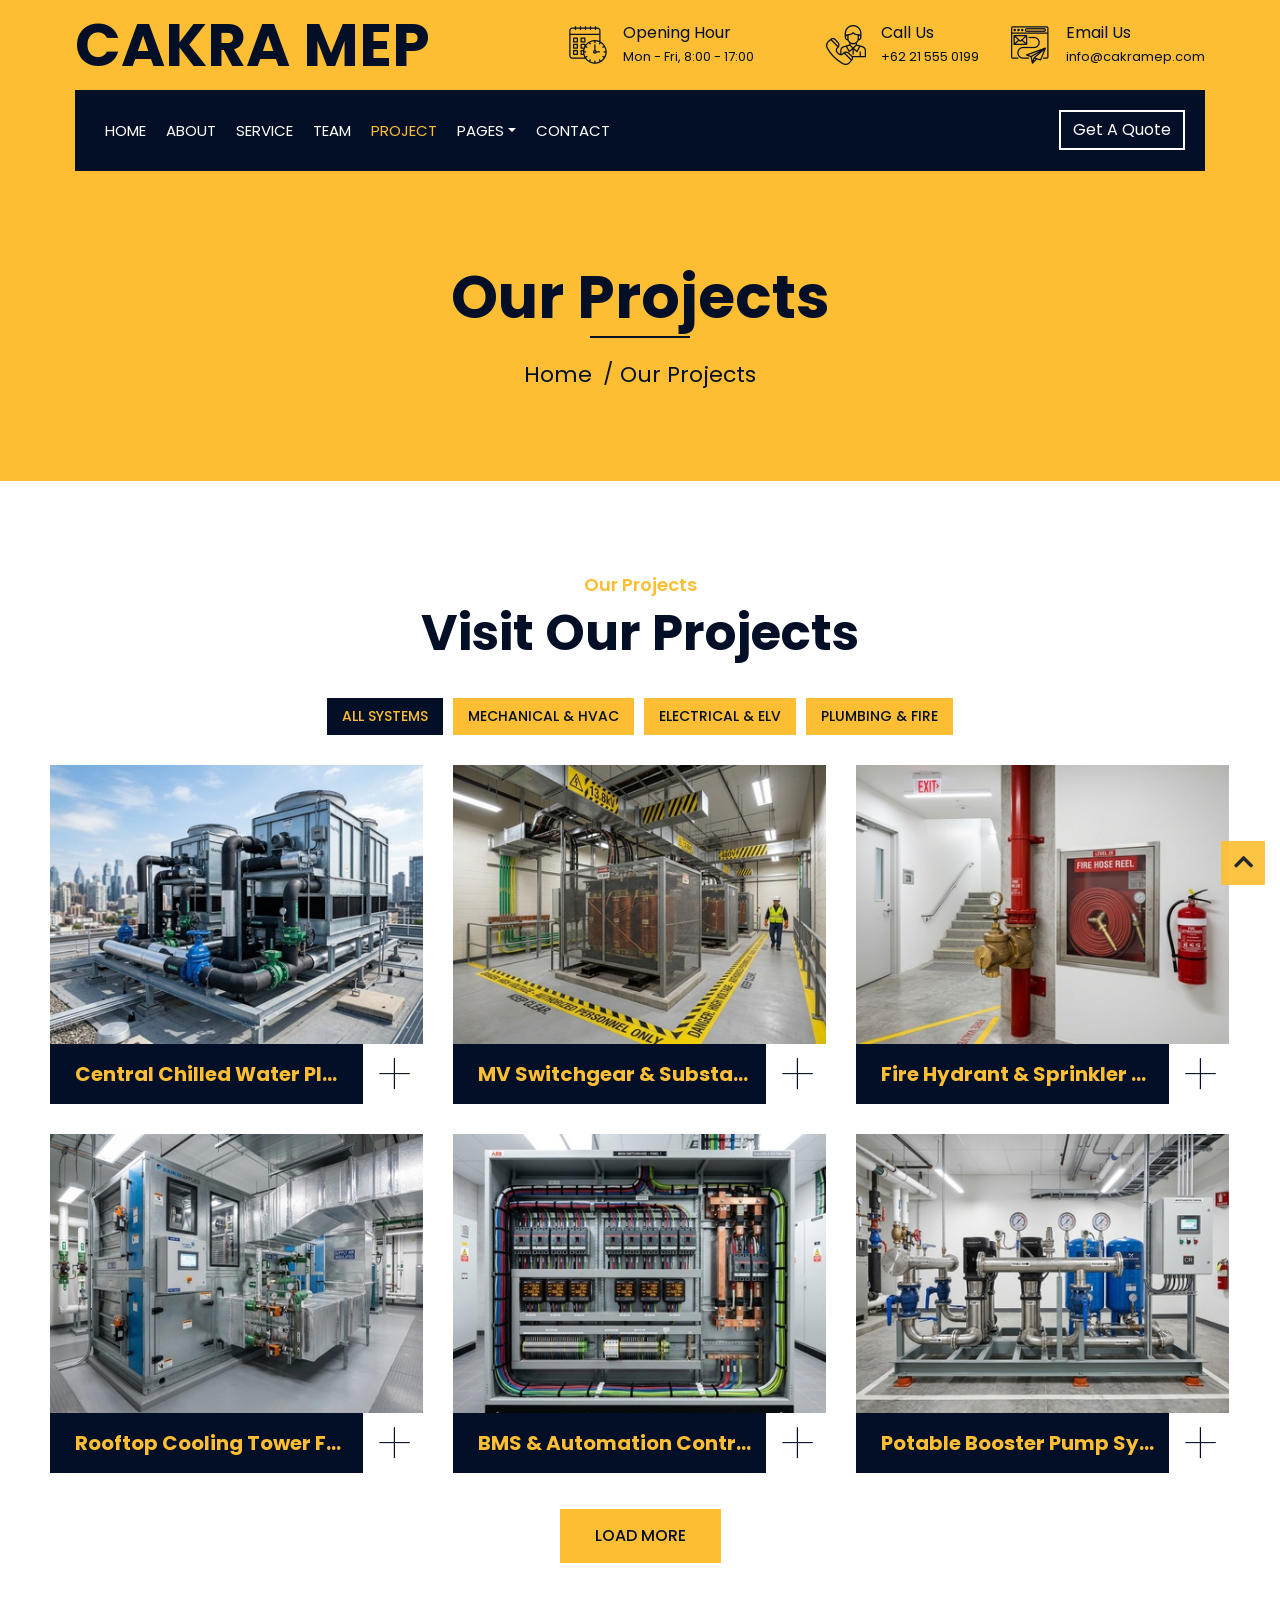
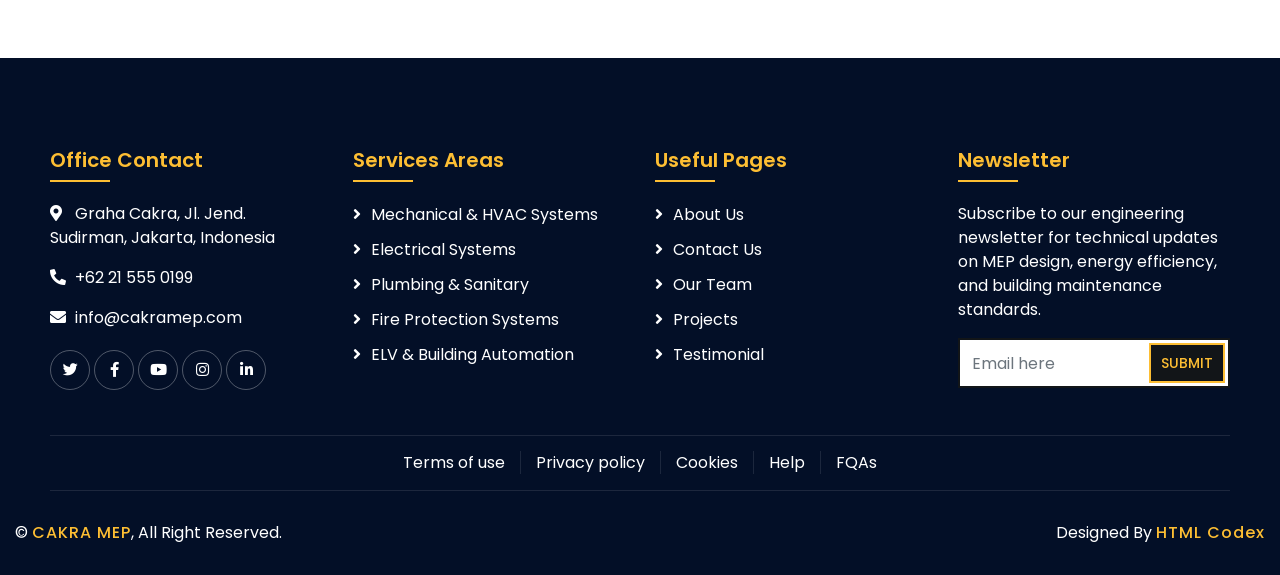
<file: portfolio.html>
<!DOCTYPE html>
<html lang="en">
    <head>
        <meta charset="utf-8">
        <title>Projects Showcase - CAKRA MEP | Mechanical, Electrical & Plumbing Contractor</title>
        <meta content="width=device-width, initial-scale=1.0" name="viewport">
        <meta content="MEP Projects, HVAC Installation, Electrical Substation, Fire Fighting Systems, Plumbing Skid, Building Automation" name="keywords">
        <meta content="Browse demonstrative MEP project showcases by CAKRA MEP - including central chillers, electrical switchboards, fire risers, and booster systems." name="description">

        <!-- Favicon -->
        <link href="img/favicon.ico" rel="icon">

        <!-- Google Font -->
        <link href="https://fonts.googleapis.com/css2?family=Poppins:wght@100;200;300;400;500;600;700;800;900&display=swap" rel="stylesheet">

        <!-- CSS Libraries -->
        <link href="https://stackpath.bootstrapcdn.com/bootstrap/4.4.1/css/bootstrap.min.css" rel="stylesheet">
        <link href="https://cdnjs.cloudflare.com/ajax/libs/font-awesome/5.10.0/css/all.min.css" rel="stylesheet">
        <link href="lib/flaticon/font/flaticon.css" rel="stylesheet"> 
        <link href="lib/animate/animate.min.css" rel="stylesheet">
        <link href="lib/owlcarousel/assets/owl.carousel.min.css" rel="stylesheet">
        <link href="lib/lightbox/css/lightbox.min.css" rel="stylesheet">
        <link href="lib/slick/slick.css" rel="stylesheet">
        <link href="lib/slick/slick-theme.css" rel="stylesheet">

        <!-- Template Stylesheet -->
        <link href="css/style.css?v=5.0" rel="stylesheet">
    </head>

    <body>
        <div class="wrapper">
            <!-- Top Bar Start -->
            <div class="top-bar">
                <div class="container-fluid">
                    <div class="row align-items-center">
                        <div class="col-lg-5 col-md-12">
                            <div class="logo">
                                <a href="index.html">
                                    <h1>CAKRA MEP</h1>
                                    <!-- <img src="img/logo.jpg" alt="Logo"> -->
                                </a>
                            </div>
                        </div>
                        <div class="col-lg-7 col-md-12 d-none d-lg-block">
                            <div class="row">
                                <div class="col-4">
                                    <div class="top-bar-item">
                                        <div class="top-bar-icon">
                                            <i class="flaticon-calendar"></i>
                                        </div>
                                        <div class="top-bar-text">
                                            <h3>Opening Hour</h3>
                                            <p>Mon - Fri, 8:00 - 17:00</p>
                                        </div>
                                    </div>
                                </div>
                                <div class="col-4">
                                    <div class="top-bar-item">
                                        <div class="top-bar-icon">
                                            <i class="flaticon-call"></i>
                                        </div>
                                        <div class="top-bar-text">
                                            <h3>Call Us</h3>
                                            <p>+62 21 555 0199</p>
                                        </div>
                                    </div>
                                </div>
                                <div class="col-4">
                                    <div class="top-bar-item">
                                        <div class="top-bar-icon">
                                            <i class="flaticon-send-mail"></i>
                                        </div>
                                        <div class="top-bar-text">
                                            <h3>Email Us</h3>
                                            <p>info@cakramep.com</p>
                                        </div>
                                    </div>
                                </div>
                            </div>
                        </div>
                    </div>
                </div>
            </div>
            <!-- Top Bar End -->

            <!-- Nav Bar Start -->
            <div class="nav-bar">
                <div class="container-fluid">
                    <nav class="navbar navbar-expand-lg bg-dark navbar-dark">
                        <a href="#" class="navbar-brand">MENU</a>
                        <button type="button" class="navbar-toggler" data-toggle="collapse" data-target="#navbarCollapse">
                            <span class="navbar-toggler-icon"></span>
                        </button>

                        <div class="collapse navbar-collapse justify-content-between" id="navbarCollapse">
                            <div class="navbar-nav mr-auto">
                                <a href="index.html" class="nav-item nav-link">Home</a>
                                <a href="about.html" class="nav-item nav-link">About</a>
                                <a href="service.html" class="nav-item nav-link">Service</a>
                                <a href="team.html" class="nav-item nav-link">Team</a>
                                <a href="portfolio.html" class="nav-item nav-link active">Project</a>
                                <div class="nav-item dropdown">
                                    <a href="#" class="nav-link dropdown-toggle" data-toggle="dropdown">Pages</a>
                                    <div class="dropdown-menu">
                                        <a href="blog.html" class="dropdown-item">Blog Page</a>
                                        <a href="single.html" class="dropdown-item">Single Page</a>
                                    </div>
                                </div>
                                <a href="contact.html" class="nav-item nav-link">Contact</a>
                            </div>
                            <div class="ml-auto">
                                <a class="btn" href="contact.html">Get A Quote</a>
                            </div>
                        </div>
                    </nav>
                </div>
            </div>
            <!-- Nav Bar End -->
            
            
            <!-- Page Header Start -->
            <div class="page-header">
                <div class="container">
                    <div class="row">
                        <div class="col-12">
                            <h2>Our Projects</h2>
                        </div>
                        <div class="col-12">
                            <a href="index.html">Home</a>
                            <a href="portfolio.html">Our Projects</a>
                        </div>
                    </div>
                </div>
            </div>
            <!-- Page Header End -->


            <!-- Portfolio Start -->
            <div class="portfolio">
                <div class="container">
                    <div class="section-header text-center">
                        <p>Our Projects</p>
                        <h2>Visit Our Projects</h2>
                    </div>
                    <div class="row">
                        <div class="col-12">
                            <ul id="portfolio-flters">
                                <li data-filter="*" class="filter-active">All Systems</li>
                                <li data-filter=".first">Mechanical & HVAC</li>
                                <li data-filter=".second">Electrical & ELV</li>
                                <li data-filter=".third">Plumbing & Fire</li>
                            </ul>
                        </div>
                    </div>
                    <div class="row portfolio-container">
                        <div class="col-lg-4 col-md-6 col-sm-12 portfolio-item first wow fadeInUp" data-wow-delay="0.1s">
                            <div class="portfolio-warp">
                                <div class="portfolio-img">
                                    <img src="img/portfolio-1.jpg" alt="Central Chilled Water Plant">
                                    <div class="portfolio-overlay">
                                        <p>
                                            Engineering and installation of high-efficiency water-cooled chillers, variable primary pumping, and insulated header manifolds.
                                        </p>
                                    </div>
                                </div>
                                <div class="portfolio-text">
                                    <h3>Central Chilled Water Plant</h3>
                                    <a class="btn" href="img/portfolio-1.jpg" data-lightbox="portfolio">+</a>
                                </div>
                            </div>
                        </div>
                        <div class="col-lg-4 col-md-6 col-sm-12 portfolio-item second wow fadeInUp" data-wow-delay="0.2s">
                            <div class="portfolio-warp">
                                <div class="portfolio-img">
                                    <img src="img/portfolio-2.jpg" alt="MV Switchgear & Substation">
                                    <div class="portfolio-overlay">
                                        <p>
                                            Medium voltage incoming switchgear, power step-down transformers, power factor correction, and main distribution switchboards.
                                        </p>
                                    </div>
                                </div>
                                <div class="portfolio-text">
                                    <h3>MV Switchgear & Substation</h3>
                                    <a class="btn" href="img/portfolio-2.jpg" data-lightbox="portfolio">+</a>
                                </div>
                            </div>
                        </div>
                        <div class="col-lg-4 col-md-6 col-sm-12 portfolio-item third wow fadeInUp" data-wow-delay="0.3s">
                            <div class="portfolio-warp">
                                <div class="portfolio-img">
                                    <img src="img/portfolio-3.jpg" alt="Fire Hydrant & Sprinkler Risers">
                                    <div class="portfolio-overlay">
                                        <p>
                                            Wet standpipe riser piping, alarm check valves, hose reel stations, and high-pressure landing hydrants for high-rise protection.
                                        </p>
                                    </div>
                                </div>
                                <div class="portfolio-text">
                                    <h3>Fire Hydrant & Sprinkler Risers</h3>
                                    <a class="btn" href="img/portfolio-3.jpg" data-lightbox="portfolio">+</a>
                                </div>
                            </div>
                        </div>
                        <div class="col-lg-4 col-md-6 col-sm-12 portfolio-item first wow fadeInUp" data-wow-delay="0.4s">
                            <div class="portfolio-warp">
                                <div class="portfolio-img">
                                    <img src="img/portfolio-4.jpg" alt="Rooftop Cooling Tower Facility">
                                    <div class="portfolio-overlay">
                                        <p>
                                            Induced-draft rooftop cooling towers with vibration isolation springs, condenser water circuit, and balancing valves.
                                        </p>
                                    </div>
                                </div>
                                <div class="portfolio-text">
                                    <h3>Rooftop Cooling Tower Facility</h3>
                                    <a class="btn" href="img/portfolio-4.jpg" data-lightbox="portfolio">+</a>
                                </div>
                            </div>
                        </div>
                        <div class="col-lg-4 col-md-6 col-sm-12 portfolio-item second wow fadeInUp" data-wow-delay="0.5s">
                            <div class="portfolio-warp">
                                <div class="portfolio-img">
                                    <img src="img/portfolio-5.jpg" alt="BMS & Automation Control Room">
                                    <div class="portfolio-overlay">
                                        <p>
                                            Integrated Building Management System (BMS) with real-time energy metering, DDC controllers, and automated environmental sensors.
                                        </p>
                                    </div>
                                </div>
                                <div class="portfolio-text">
                                    <h3>BMS & Automation Control Room</h3>
                                    <a class="btn" href="img/portfolio-5.jpg" data-lightbox="portfolio">+</a>
                                </div>
                            </div>
                        </div>
                        <div class="col-lg-4 col-md-6 col-sm-12 portfolio-item third wow fadeInUp" data-wow-delay="0.6s">
                            <div class="portfolio-warp">
                                <div class="portfolio-img">
                                    <img src="img/portfolio-6.jpg" alt="Potable Booster Pump System">
                                    <div class="portfolio-overlay">
                                        <p>
                                            Triplex variable speed booster pump skid, expansion pressure vessels, water filtration, and municipal main connection.
                                        </p>
                                    </div>
                                </div>
                                <div class="portfolio-text">
                                    <h3>Potable Booster Pump System</h3>
                                    <a class="btn" href="img/portfolio-6.jpg" data-lightbox="portfolio">+</a>
                                </div>
                            </div>
                        </div>
                    </div>
                    <div class="row">
                        <div class="col-12 load-more">
                            <a class="btn" href="#">Load More</a>
                        </div>
                    </div>
                </div>
            </div>
            <!-- Portfolio End -->


            <!-- Footer Start -->
            <div class="footer wow fadeIn" data-wow-delay="0.3s">
                <div class="container">
                    <div class="row">
                        <div class="col-md-6 col-lg-3">
                            <div class="footer-contact">
                                <h2>Office Contact</h2>
                                <p><i class="fa fa-map-marker-alt"></i>Graha Cakra, Jl. Jend. Sudirman, Jakarta, Indonesia</p>
                                <p><i class="fa fa-phone-alt"></i>+62 21 555 0199</p>
                                <p><i class="fa fa-envelope"></i>info@cakramep.com</p>
                                <div class="footer-social">
                                    <a href=""><i class="fab fa-twitter"></i></a>
                                    <a href=""><i class="fab fa-facebook-f"></i></a>
                                    <a href=""><i class="fab fa-youtube"></i></a>
                                    <a href=""><i class="fab fa-instagram"></i></a>
                                    <a href=""><i class="fab fa-linkedin-in"></i></a>
                                </div>
                            </div>
                        </div>
                        <div class="col-md-6 col-lg-3">
                            <div class="footer-link">
                                <h2>Services Areas</h2>
                                <a href="service.html">Mechanical & HVAC Systems</a>
                                <a href="service.html">Electrical Systems</a>
                                <a href="service.html">Plumbing & Sanitary</a>
                                <a href="service.html">Fire Protection Systems</a>
                                <a href="service.html">ELV & Building Automation</a>
                            </div>
                        </div>
                        <div class="col-md-6 col-lg-3">
                            <div class="footer-link">
                                <h2>Useful Pages</h2>
                                <a href="about.html">About Us</a>
                                <a href="contact.html">Contact Us</a>
                                <a href="team.html">Our Team</a>
                                <a href="portfolio.html">Projects</a>
                                <a href="service.html">Testimonial</a>
                            </div>
                        </div>
                        <div class="col-md-6 col-lg-3">
                            <div class="newsletter">
                                <h2>Newsletter</h2>
                                <p>
                                    Subscribe to our engineering newsletter for technical updates on MEP design, energy efficiency, and building maintenance standards.
                                </p>
                                <div class="form">
                                    <input class="form-control" placeholder="Email here">
                                    <button class="btn">Submit</button>
                                </div>
                            </div>
                        </div>
                    </div>
                </div>
                <div class="container footer-menu">
                    <div class="f-menu">
                        <a href="">Terms of use</a>
                        <a href="">Privacy policy</a>
                        <a href="">Cookies</a>
                        <a href="">Help</a>
                        <a href="">FQAs</a>
                    </div>
                </div>
                <div class="container copyright">
                    <div class="row">
                        <div class="col-md-6">
                            <p>&copy; <a href="#">CAKRA MEP</a>, All Right Reserved.</p>
                        </div>
                        <div class="col-md-6">
                            <p>Designed By <a href="https://htmlcodex.com">HTML Codex</a></p>
                        </div>
                    </div>
                </div>
            </div>
            <!-- Footer End -->

            <a href="#" class="back-to-top"><i class="fa fa-chevron-up"></i></a>
        </div>

        <!-- JavaScript Libraries -->
        <script src="https://code.jquery.com/jquery-3.4.1.min.js"></script>
        <script src="https://stackpath.bootstrapcdn.com/bootstrap/4.4.1/js/bootstrap.bundle.min.js"></script>
        <script src="lib/easing/easing.min.js"></script>
        <script src="lib/wow/wow.min.js"></script>
        <script src="lib/owlcarousel/owl.carousel.min.js"></script>
        <script src="lib/isotope/isotope.pkgd.min.js"></script>
        <script src="lib/lightbox/js/lightbox.min.js"></script>
        <script src="lib/waypoints/waypoints.min.js"></script>
        <script src="lib/counterup/counterup.min.js"></script>
        <script src="lib/slick/slick.min.js"></script>

        <!-- Template Javascript -->
        <script src="js/main.js"></script>
    </body>
</html>
</file>
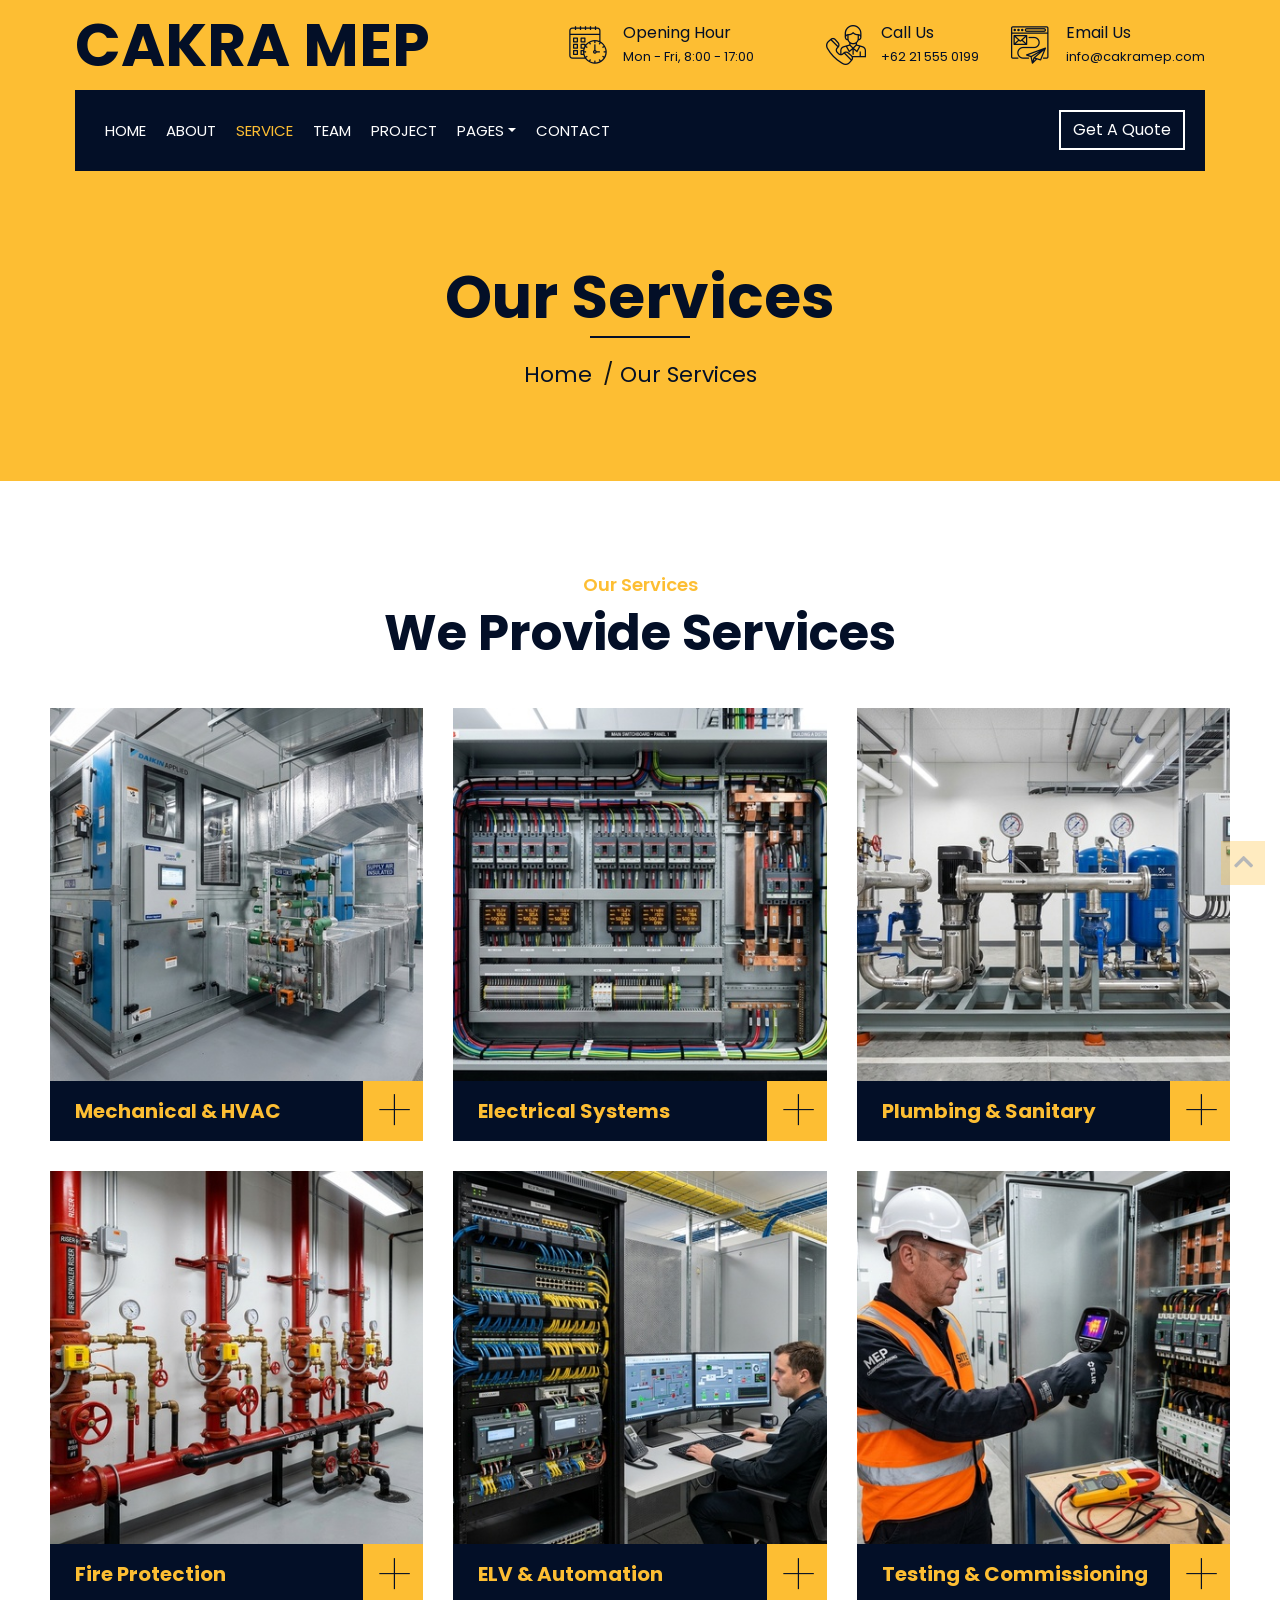
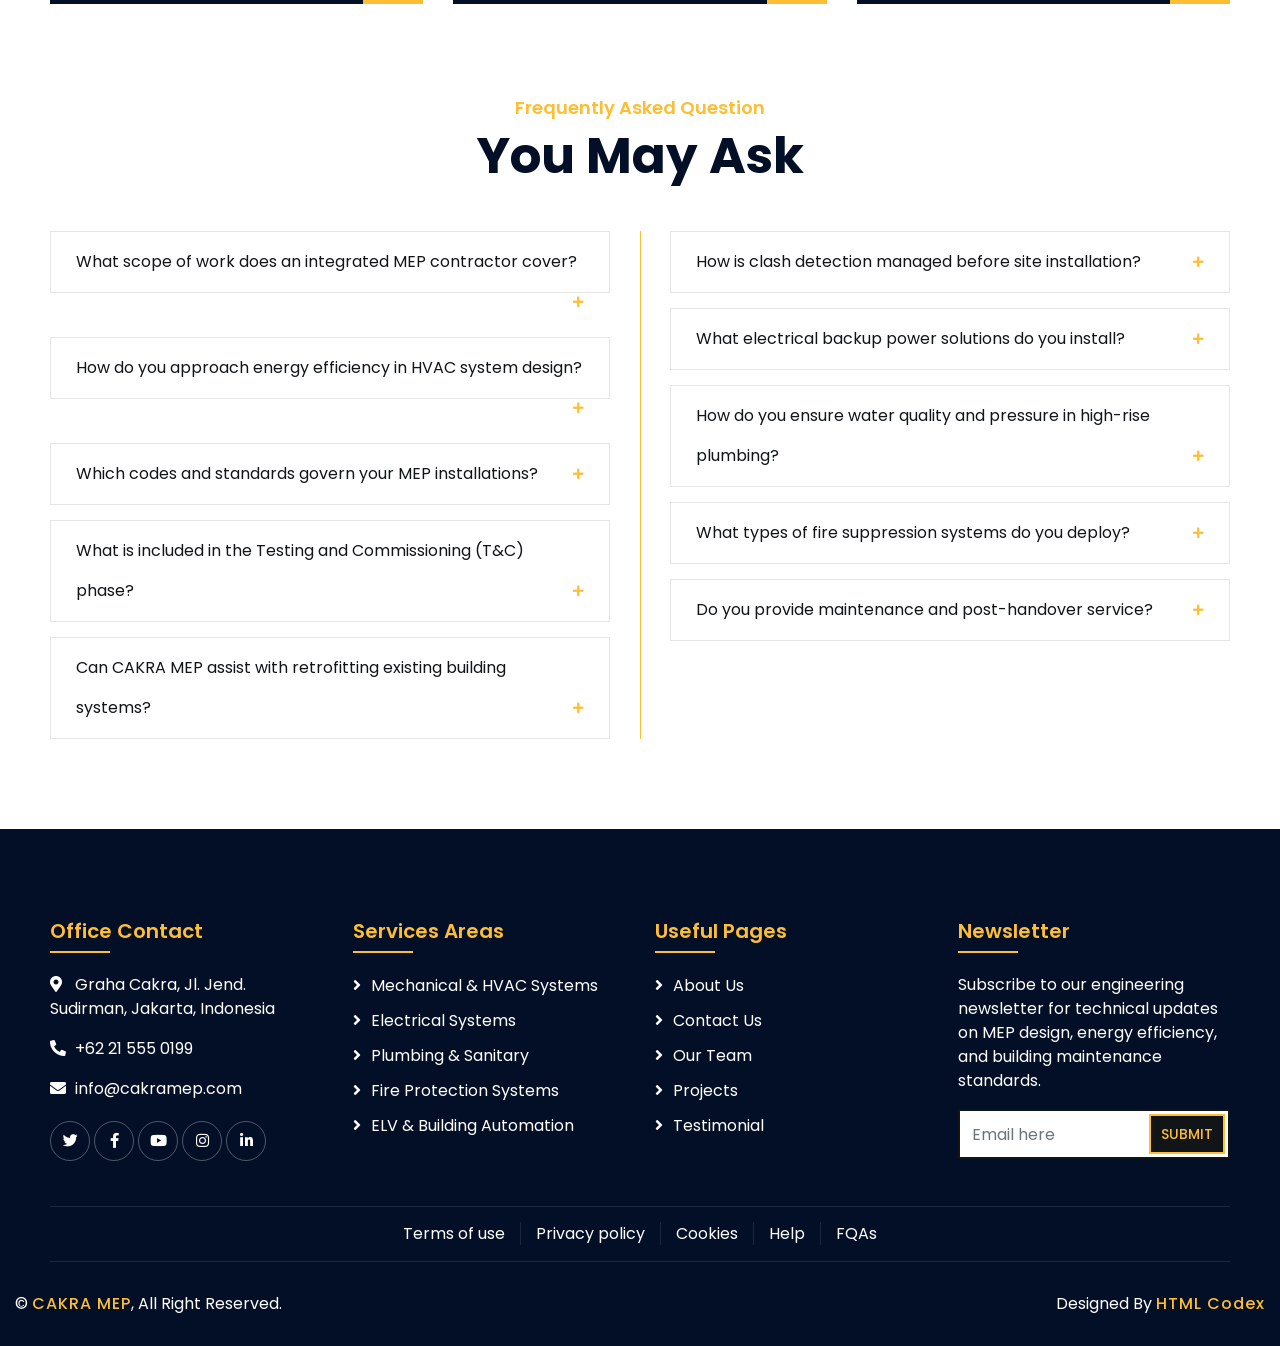
<file: service.html>
<!DOCTYPE html>
<html lang="en">
    <head>
        <meta charset="utf-8">
        <title>Our Services - CAKRA MEP | Mechanical, Electrical & Plumbing Contractor</title>
        <meta content="width=device-width, initial-scale=1.0" name="viewport">
        <meta content="MEP Services, HVAC Systems, Electrical Distribution, Plumbing Sanitary, Fire Protection, Testing Commissioning" name="keywords">
        <meta content="Explore CAKRA MEP services: HVAC engineering, electrical infrastructure, sanitary plumbing, fire sprinkler systems, and building automation." name="description">

        <!-- Favicon -->
        <link href="img/favicon.ico" rel="icon">

        <!-- Google Font -->
        <link href="https://fonts.googleapis.com/css2?family=Poppins:wght@100;200;300;400;500;600;700;800;900&display=swap" rel="stylesheet">

        <!-- CSS Libraries -->
        <link href="https://stackpath.bootstrapcdn.com/bootstrap/4.4.1/css/bootstrap.min.css" rel="stylesheet">
        <link href="https://cdnjs.cloudflare.com/ajax/libs/font-awesome/5.10.0/css/all.min.css" rel="stylesheet">
        <link href="lib/flaticon/font/flaticon.css" rel="stylesheet"> 
        <link href="lib/animate/animate.min.css" rel="stylesheet">
        <link href="lib/owlcarousel/assets/owl.carousel.min.css" rel="stylesheet">
        <link href="lib/lightbox/css/lightbox.min.css" rel="stylesheet">
        <link href="lib/slick/slick.css" rel="stylesheet">
        <link href="lib/slick/slick-theme.css" rel="stylesheet">

        <!-- Template Stylesheet -->
        <link href="css/style.css?v=5.0" rel="stylesheet">
    </head>

    <body>
        <div class="wrapper">
            <!-- Top Bar Start -->
            <div class="top-bar">
                <div class="container-fluid">
                    <div class="row align-items-center">
                        <div class="col-lg-5 col-md-12">
                            <div class="logo">
                                <a href="index.html">
                                    <h1>CAKRA MEP</h1>
                                    <!-- <img src="img/logo.jpg" alt="Logo"> -->
                                </a>
                            </div>
                        </div>
                        <div class="col-lg-7 col-md-12 d-none d-lg-block">
                            <div class="row">
                                <div class="col-4">
                                    <div class="top-bar-item">
                                        <div class="top-bar-icon">
                                            <i class="flaticon-calendar"></i>
                                        </div>
                                        <div class="top-bar-text">
                                            <h3>Opening Hour</h3>
                                            <p>Mon - Fri, 8:00 - 17:00</p>
                                        </div>
                                    </div>
                                </div>
                                <div class="col-4">
                                    <div class="top-bar-item">
                                        <div class="top-bar-icon">
                                            <i class="flaticon-call"></i>
                                        </div>
                                        <div class="top-bar-text">
                                            <h3>Call Us</h3>
                                            <p>+62 21 555 0199</p>
                                        </div>
                                    </div>
                                </div>
                                <div class="col-4">
                                    <div class="top-bar-item">
                                        <div class="top-bar-icon">
                                            <i class="flaticon-send-mail"></i>
                                        </div>
                                        <div class="top-bar-text">
                                            <h3>Email Us</h3>
                                            <p>info@cakramep.com</p>
                                        </div>
                                    </div>
                                </div>
                            </div>
                        </div>
                    </div>
                </div>
            </div>
            <!-- Top Bar End -->

            <!-- Nav Bar Start -->
            <div class="nav-bar">
                <div class="container-fluid">
                    <nav class="navbar navbar-expand-lg bg-dark navbar-dark">
                        <a href="#" class="navbar-brand">MENU</a>
                        <button type="button" class="navbar-toggler" data-toggle="collapse" data-target="#navbarCollapse">
                            <span class="navbar-toggler-icon"></span>
                        </button>

                        <div class="collapse navbar-collapse justify-content-between" id="navbarCollapse">
                            <div class="navbar-nav mr-auto">
                                <a href="index.html" class="nav-item nav-link">Home</a>
                                <a href="about.html" class="nav-item nav-link">About</a>
                                <a href="service.html" class="nav-item nav-link active">Service</a>
                                <a href="team.html" class="nav-item nav-link">Team</a>
                                <a href="portfolio.html" class="nav-item nav-link">Project</a>
                                <div class="nav-item dropdown">
                                    <a href="#" class="nav-link dropdown-toggle" data-toggle="dropdown">Pages</a>
                                    <div class="dropdown-menu">
                                        <a href="blog.html" class="dropdown-item">Blog Page</a>
                                        <a href="single.html" class="dropdown-item">Single Page</a>
                                    </div>
                                </div>
                                <a href="contact.html" class="nav-item nav-link">Contact</a>
                            </div>
                            <div class="ml-auto">
                                <a class="btn" href="contact.html">Get A Quote</a>
                            </div>
                        </div>
                    </nav>
                </div>
            </div>
            <!-- Nav Bar End -->
            
            
            <!-- Page Header Start -->
            <div class="page-header">
                <div class="container">
                    <div class="row">
                        <div class="col-12">
                            <h2>Our Services</h2>
                        </div>
                        <div class="col-12">
                            <a href="index.html">Home</a>
                            <a href="service.html">Our Services</a>
                        </div>
                    </div>
                </div>
            </div>
            <!-- Page Header End -->


            <!-- Service Start -->
            <div class="service">
                <div class="container">
                    <div class="section-header text-center">
                        <p>Our Services</p>
                        <h2>We Provide Services</h2>
                    </div>
                    <div class="row">
                        <div class="col-lg-4 col-md-6 wow fadeInUp" data-wow-delay="0.1s">
                            <div class="service-item">
                                <div class="service-img">
                                    <img src="img/service-1.jpg" alt="Mechanical & HVAC Systems">
                                    <div class="service-overlay">
                                        <p>
                                            Complete heating, ventilation, and air conditioning solutions including chilled water central plants, VRF/VRV systems, cleanrooms, and ductwork networks.
                                        </p>
                                    </div>
                                </div>
                                <div class="service-text">
                                    <h3>Mechanical & HVAC</h3>
                                    <a class="btn" href="img/service-1.jpg" data-lightbox="service">+</a>
                                </div>
                            </div>
                        </div>
                        <div class="col-lg-4 col-md-6 wow fadeInUp" data-wow-delay="0.2s">
                            <div class="service-item">
                                <div class="service-img">
                                    <img src="img/service-2.jpg" alt="Electrical Systems">
                                    <div class="service-overlay">
                                        <p>
                                            Medium and low voltage distribution, main switchboards, transformers, backup generators, busduct systems, and architectural power networks.
                                        </p>
                                    </div>
                                </div>
                                <div class="service-text">
                                    <h3>Electrical Systems</h3>
                                    <a class="btn" href="img/service-2.jpg" data-lightbox="service">+</a>
                                </div>
                            </div>
                        </div>
                        <div class="col-lg-4 col-md-6 wow fadeInUp" data-wow-delay="0.3s">
                            <div class="service-item">
                                <div class="service-img">
                                    <img src="img/service-3.jpg" alt="Plumbing & Sanitary Systems">
                                    <div class="service-overlay">
                                        <p>
                                            Potable water distribution, automated booster pump skids, soil and waste drainage, rainwater harvesting, and sanitary sewage connections.
                                        </p>
                                    </div>
                                </div>
                                <div class="service-text">
                                    <h3>Plumbing & Sanitary</h3>
                                    <a class="btn" href="img/service-3.jpg" data-lightbox="service">+</a>
                                </div>
                            </div>
                        </div>
                        <div class="col-lg-4 col-md-6 wow fadeInUp" data-wow-delay="0.4s">
                            <div class="service-item">
                                <div class="service-img">
                                    <img src="img/service-4.jpg" alt="Fire Protection Systems">
                                    <div class="service-overlay">
                                        <p>
                                            Wet and dry automatic fire sprinkler networks, landing hydrants, certified fire pump assemblies, and clean agent gas suppression systems.
                                        </p>
                                    </div>
                                </div>
                                <div class="service-text">
                                    <h3>Fire Protection</h3>
                                    <a class="btn" href="img/service-4.jpg" data-lightbox="service">+</a>
                                </div>
                            </div>
                        </div>
                        <div class="col-lg-4 col-md-6 wow fadeInUp" data-wow-delay="0.5s">
                            <div class="service-item">
                                <div class="service-img">
                                    <img src="img/service-5.jpg" alt="ELV & Building Systems">
                                    <div class="service-overlay">
                                        <p>
                                            Extra Low Voltage infrastructure including Building Management Systems (BMS), CCTV surveillance, access control, and structured data cabling.
                                        </p>
                                    </div>
                                </div>
                                <div class="service-text">
                                    <h3>ELV & Automation</h3>
                                    <a class="btn" href="img/service-5.jpg" data-lightbox="service">+</a>
                                </div>
                            </div>
                        </div>
                        <div class="col-lg-4 col-md-6 wow fadeInUp" data-wow-delay="0.6s">
                            <div class="service-item">
                                <div class="service-img">
                                    <img src="img/service-6.jpg" alt="Testing & Commissioning">
                                    <div class="service-overlay">
                                        <p>
                                            Comprehensive MEP testing, air and hydronic balancing (TAB), electrical load bank testing, thermal imaging, and integrated systems commissioning.
                                        </p>
                                    </div>
                                </div>
                                <div class="service-text">
                                    <h3>Testing & Commissioning</h3>
                                    <a class="btn" href="img/service-6.jpg" data-lightbox="service">+</a>
                                </div>
                            </div>
                        </div>
                    </div>
                </div>
            </div>
            <!-- Service End -->
            
            
            <!-- FAQs Start -->
            <div class="faqs">
                <div class="container">
                    <div class="section-header text-center">
                        <p>Frequently Asked Question</p>
                        <h2>You May Ask</h2>
                    </div>
                    <div class="row">
                        <div class="col-md-6">
                            <div id="accordion-1">
                                <div class="card wow fadeInLeft" data-wow-delay="0.1s">
                                    <div class="card-header">
                                        <a class="card-link collapsed" data-toggle="collapse" href="#collapseOne">
                                            What scope of work does an integrated MEP contractor cover?
                                        </a>
                                    </div>
                                    <div id="collapseOne" class="collapse" data-parent="#accordion-1">
                                        <div class="card-body">
                                            An integrated MEP contractor oversees the complete lifecycle of Mechanical (HVAC), Electrical (power and lighting), and Plumbing (water, drainage, fire fighting) systems, ensuring spatial coordination and seamless inter-system communication.
                                        </div>
                                    </div>
                                </div>
                                <div class="card wow fadeInLeft" data-wow-delay="0.2s">
                                    <div class="card-header">
                                        <a class="card-link collapsed" data-toggle="collapse" href="#collapseTwo">
                                            How do you approach energy efficiency in HVAC system design?
                                        </a>
                                    </div>
                                    <div id="collapseTwo" class="collapse" data-parent="#accordion-1">
                                        <div class="card-body">
                                            We implement variable speed drives (VFDs), high-efficiency chillers, smart Building Management Systems (BMS), and optimized air distribution to reduce thermal loss and minimize ongoing facility operational costs.
                                        </div>
                                    </div>
                                </div>
                                <div class="card wow fadeInLeft" data-wow-delay="0.3s">
                                    <div class="card-header">
                                        <a class="card-link collapsed" data-toggle="collapse" href="#collapseThree">
                                            Which codes and standards govern your MEP installations?
                                        </a>
                                    </div>
                                    <div id="collapseThree" class="collapse" data-parent="#accordion-1">
                                        <div class="card-body">
                                            Our engineering designs strictly comply with international standards including ASHRAE for HVAC, NFPA for fire life safety, IEC/IEEE for electrical networks, as well as Indonesian national codes (SNI) and local regulations.
                                        </div>
                                    </div>
                                </div>
                                <div class="card wow fadeInLeft" data-wow-delay="0.4s">
                                    <div class="card-header">
                                        <a class="card-link collapsed" data-toggle="collapse" href="#collapseFour">
                                            What is included in the Testing and Commissioning (T&C) phase?
                                        </a>
                                    </div>
                                    <div id="collapseFour" class="collapse" data-parent="#accordion-1">
                                        <div class="card-body">
                                            T&C includes pressure testing of pipework, insulation resistance testing for electrical gear, air/hydronic balancing (TAB), functional safety interlocking, and integrated fire scenario testing.
                                        </div>
                                    </div>
                                </div>
                                <div class="card wow fadeInLeft" data-wow-delay="0.5s">
                                    <div class="card-header">
                                        <a class="card-link collapsed" data-toggle="collapse" href="#collapseFive">
                                            Can CAKRA MEP assist with retrofitting existing building systems?
                                        </a>
                                    </div>
                                    <div id="collapseFive" class="collapse" data-parent="#accordion-1">
                                        <div class="card-body">
                                            Yes, we perform engineering condition audits, energy assessments, and phased equipment replacements to modernize aging utility infrastructure with minimal interruption to daily tenant operations.
                                        </div>
                                    </div>
                                </div>
                            </div>
                        </div>
                        <div class="col-md-6">
                            <div id="accordion-2">
                                <div class="card wow fadeInRight" data-wow-delay="0.1s">
                                    <div class="card-header">
                                        <a class="card-link collapsed" data-toggle="collapse" href="#collapseSix">
                                            How is clash detection managed before site installation?
                                        </a>
                                    </div>
                                    <div id="collapseSix" class="collapse" data-parent="#accordion-2">
                                        <div class="card-body">
                                            We utilize coordinated 3D MEP modeling and BIM workflows to identify spatial clashes between ductwork, piping, cable trays, and structural elements well before physical fabrication and site delivery.
                                        </div>
                                    </div>
                                </div>
                                <div class="card wow fadeInRight" data-wow-delay="0.2s">
                                    <div class="card-header">
                                        <a class="card-link collapsed" data-toggle="collapse" href="#collapseSeven">
                                            What electrical backup power solutions do you install?
                                        </a>
                                    </div>
                                    <div id="collapseSeven" class="collapse" data-parent="#accordion-2">
                                        <div class="card-body">
                                            We design and install automatic transfer switches (ATS), paralleling diesel generators, uninterrupted power supplies (UPS), and dedicated emergency lighting circuits for critical continuous power.
                                        </div>
                                    </div>
                                </div>
                                <div class="card wow fadeInRight" data-wow-delay="0.3s">
                                    <div class="card-header">
                                        <a class="card-link collapsed" data-toggle="collapse" href="#collapseEight">
                                            How do you ensure water quality and pressure in high-rise plumbing?
                                        </a>
                                    </div>
                                    <div id="collapseEight" class="collapse" data-parent="#accordion-2">
                                        <div class="card-body">
                                            We design zoned variable-frequency booster pump systems, break tanks, pressure-reducing stations, and hygienic filtration units to maintain balanced, safe potable water pressure across all vertical floors.
                                        </div>
                                    </div>
                                </div>
                                <div class="card wow fadeInRight" data-wow-delay="0.4s">
                                    <div class="card-header">
                                        <a class="card-link collapsed" data-toggle="collapse" href="#collapseNine">
                                            What types of fire suppression systems do you deploy?
                                        </a>
                                    </div>
                                    <div id="collapseNine" class="collapse" data-parent="#accordion-2">
                                        <div class="card-body">
                                            Depending on the space requirement, we deploy automatic pre-action and wet sprinkler systems, high-pressure foam systems, and clean agent gas systems (FM-200 and Novec) for server and electrical rooms.
                                        </div>
                                    </div>
                                </div>
                                <div class="card wow fadeInRight" data-wow-delay="0.5s">
                                    <div class="card-header">
                                        <a class="card-link collapsed" data-toggle="collapse" href="#collapseTen">
                                            Do you provide maintenance and post-handover service?
                                        </a>
                                    </div>
                                    <div id="collapseTen" class="collapse" data-parent="#accordion-2">
                                        <div class="card-body">
                                            Yes, we offer scheduled preventive maintenance packages, thermographic inspections, consumable filter replacements, and 24/7 on-call engineering support to sustain optimal system longevity.
                                        </div>
                                    </div>
                                </div>
                            </div>
                        </div>
                    </div>
                </div>
            </div>
            <!-- FAQs End -->


            <!-- Footer Start -->
            <div class="footer wow fadeIn" data-wow-delay="0.3s">
                <div class="container">
                    <div class="row">
                        <div class="col-md-6 col-lg-3">
                            <div class="footer-contact">
                                <h2>Office Contact</h2>
                                <p><i class="fa fa-map-marker-alt"></i>Graha Cakra, Jl. Jend. Sudirman, Jakarta, Indonesia</p>
                                <p><i class="fa fa-phone-alt"></i>+62 21 555 0199</p>
                                <p><i class="fa fa-envelope"></i>info@cakramep.com</p>
                                <div class="footer-social">
                                    <a href=""><i class="fab fa-twitter"></i></a>
                                    <a href=""><i class="fab fa-facebook-f"></i></a>
                                    <a href=""><i class="fab fa-youtube"></i></a>
                                    <a href=""><i class="fab fa-instagram"></i></a>
                                    <a href=""><i class="fab fa-linkedin-in"></i></a>
                                </div>
                            </div>
                        </div>
                        <div class="col-md-6 col-lg-3">
                            <div class="footer-link">
                                <h2>Services Areas</h2>
                                <a href="service.html">Mechanical & HVAC Systems</a>
                                <a href="service.html">Electrical Systems</a>
                                <a href="service.html">Plumbing & Sanitary</a>
                                <a href="service.html">Fire Protection Systems</a>
                                <a href="service.html">ELV & Building Automation</a>
                            </div>
                        </div>
                        <div class="col-md-6 col-lg-3">
                            <div class="footer-link">
                                <h2>Useful Pages</h2>
                                <a href="about.html">About Us</a>
                                <a href="contact.html">Contact Us</a>
                                <a href="team.html">Our Team</a>
                                <a href="portfolio.html">Projects</a>
                                <a href="service.html">Testimonial</a>
                            </div>
                        </div>
                        <div class="col-md-6 col-lg-3">
                            <div class="newsletter">
                                <h2>Newsletter</h2>
                                <p>
                                    Subscribe to our engineering newsletter for technical updates on MEP design, energy efficiency, and building maintenance standards.
                                </p>
                                <div class="form">
                                    <input class="form-control" placeholder="Email here">
                                    <button class="btn">Submit</button>
                                </div>
                            </div>
                        </div>
                    </div>
                </div>
                <div class="container footer-menu">
                    <div class="f-menu">
                        <a href="">Terms of use</a>
                        <a href="">Privacy policy</a>
                        <a href="">Cookies</a>
                        <a href="">Help</a>
                        <a href="">FQAs</a>
                    </div>
                </div>
                <div class="container copyright">
                    <div class="row">
                        <div class="col-md-6">
                            <p>&copy; <a href="#">CAKRA MEP</a>, All Right Reserved.</p>
                        </div>
                        <div class="col-md-6">
                            <p>Designed By <a href="https://htmlcodex.com">HTML Codex</a></p>
                        </div>
                    </div>
                </div>
            </div>
            <!-- Footer End -->

            <a href="#" class="back-to-top"><i class="fa fa-chevron-up"></i></a>
        </div>

        <!-- JavaScript Libraries -->
        <script src="https://code.jquery.com/jquery-3.4.1.min.js"></script>
        <script src="https://stackpath.bootstrapcdn.com/bootstrap/4.4.1/js/bootstrap.bundle.min.js"></script>
        <script src="lib/easing/easing.min.js"></script>
        <script src="lib/wow/wow.min.js"></script>
        <script src="lib/owlcarousel/owl.carousel.min.js"></script>
        <script src="lib/isotope/isotope.pkgd.min.js"></script>
        <script src="lib/lightbox/js/lightbox.min.js"></script>
        <script src="lib/waypoints/waypoints.min.js"></script>
        <script src="lib/counterup/counterup.min.js"></script>
        <script src="lib/slick/slick.min.js"></script>

        <!-- Template Javascript -->
        <script src="js/main.js"></script>
    </body>
</html>
</file>
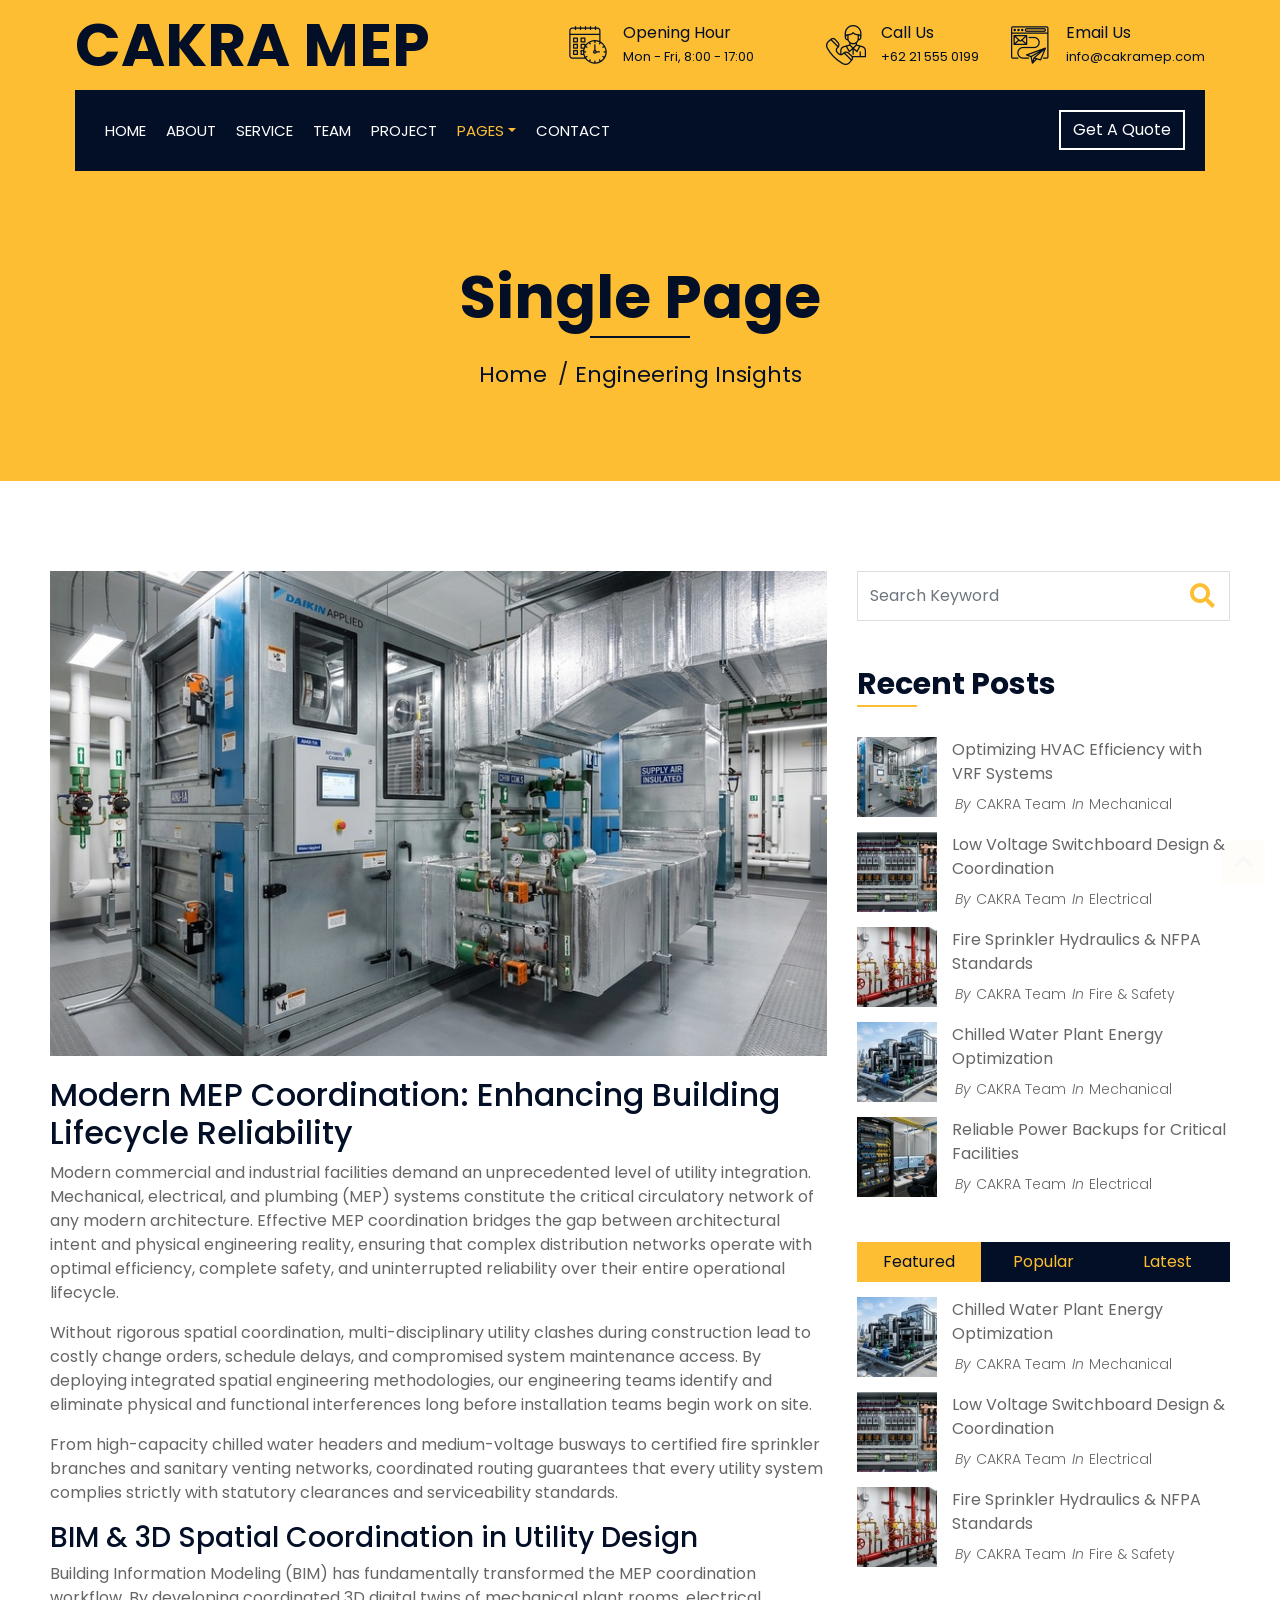
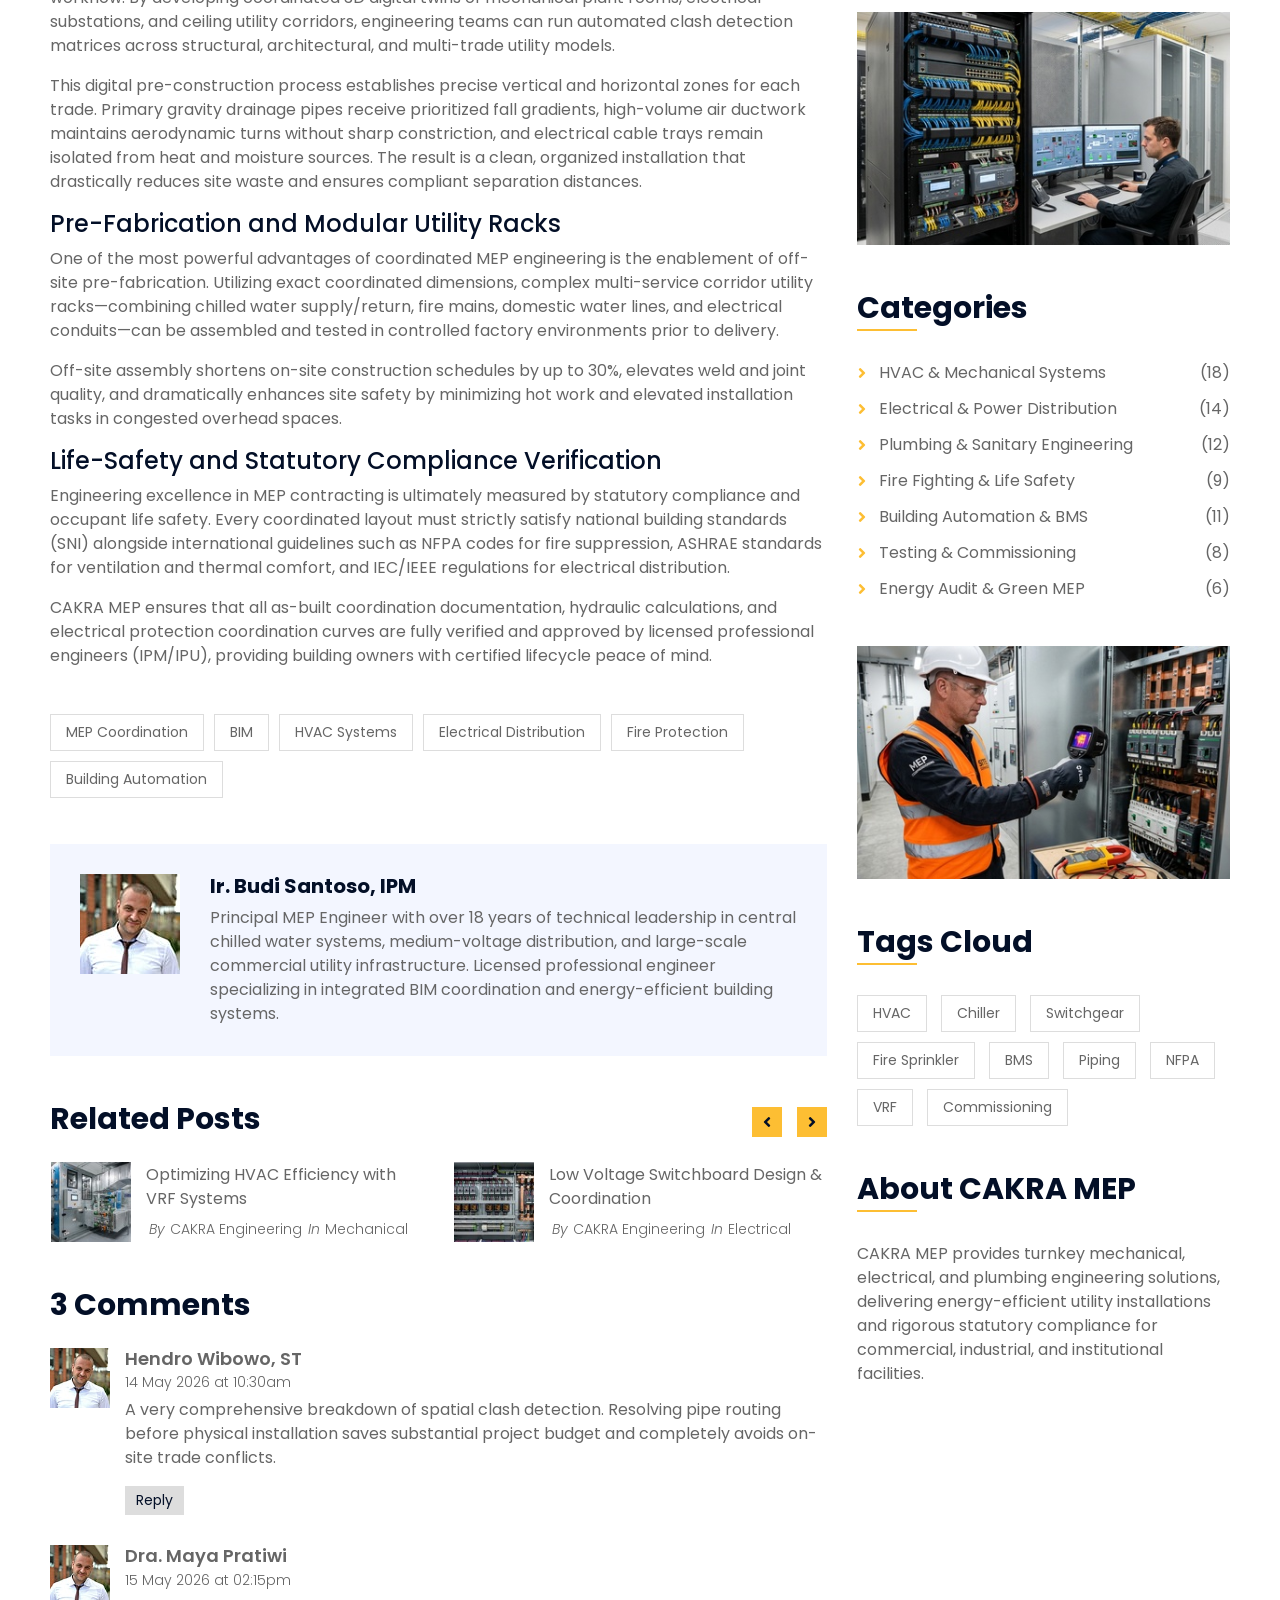
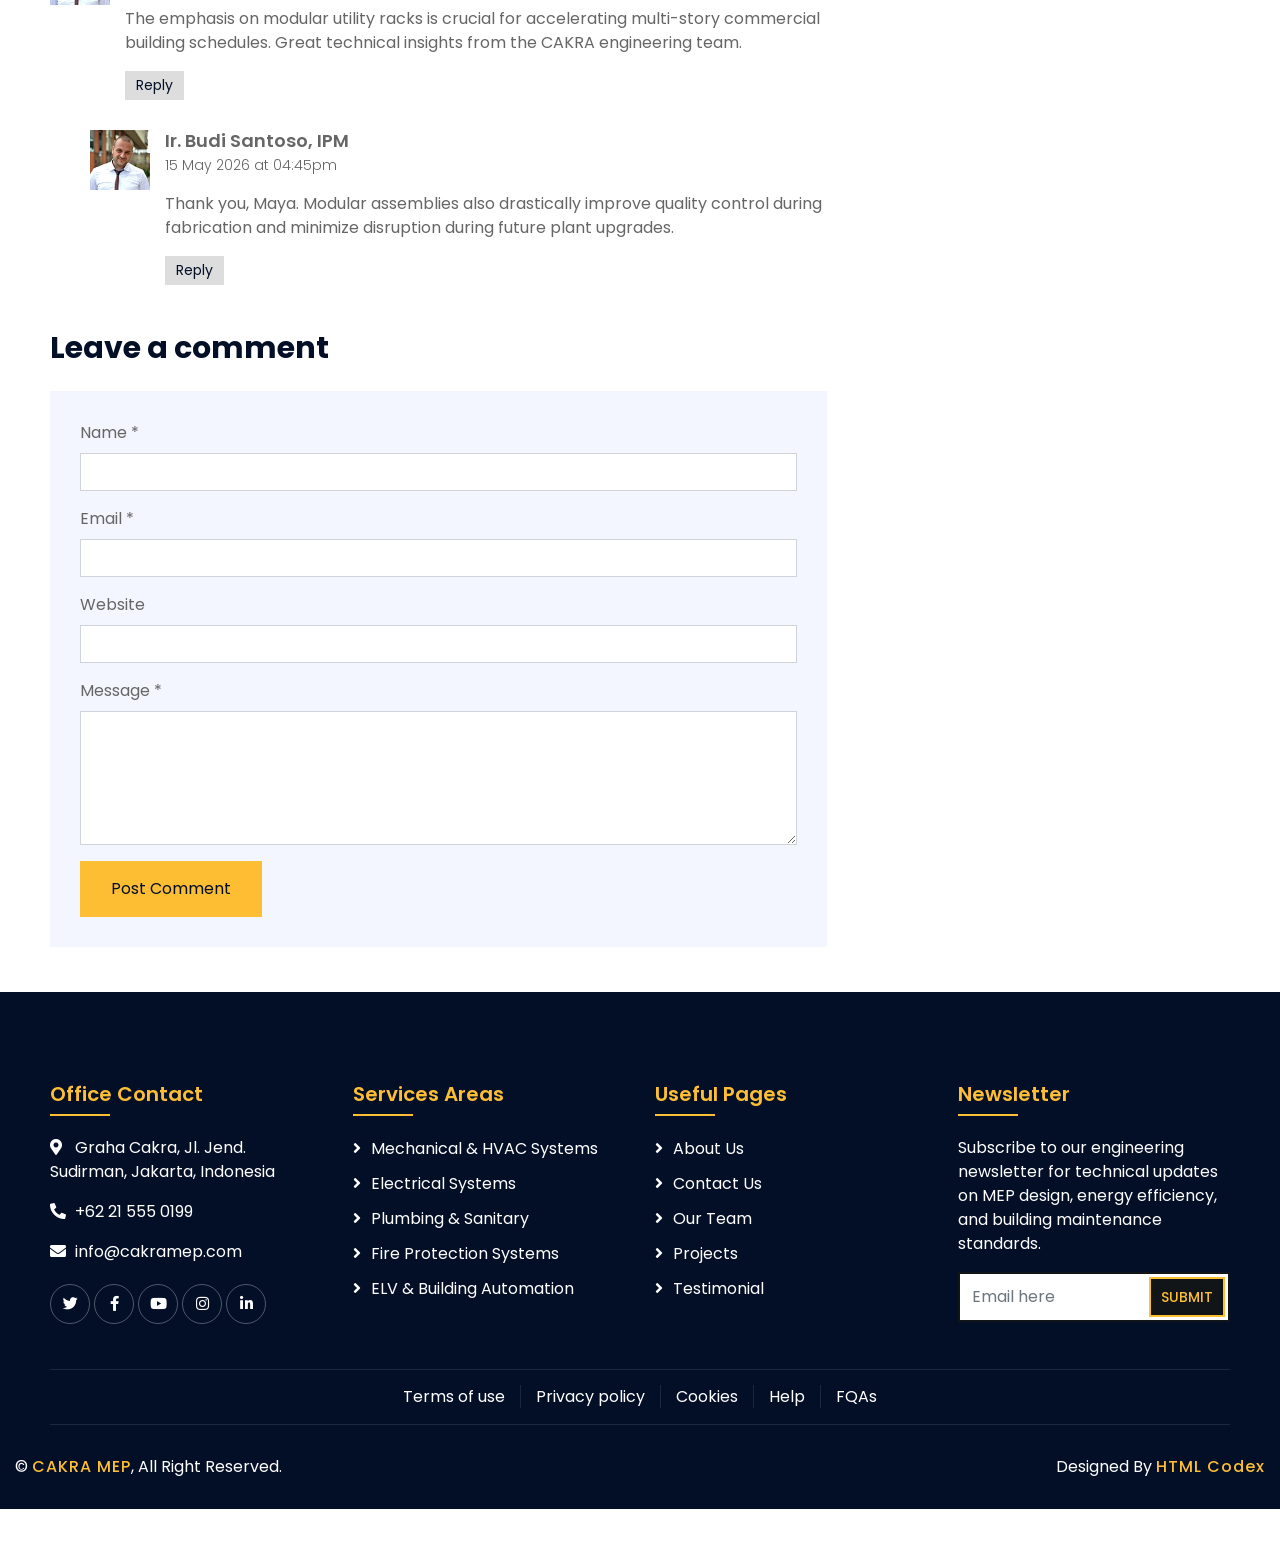
<file: single.html>
<!DOCTYPE html>
<html lang="en">
    <head>
        <meta charset="utf-8">
        <title>Modern MEP Coordination - CAKRA MEP | Mechanical, Electrical & Plumbing Contractor</title>
        <meta content="width=device-width, initial-scale=1.0" name="viewport">
        <meta content="MEP Coordination, Building Engineering, HVAC Design, Electrical Systems, Fire Life Safety, CAKRA MEP" name="keywords">
        <meta content="Technical article on modern Mechanical, Electrical, and Plumbing (MEP) spatial coordination and lifecycle facility reliability by CAKRA MEP." name="description">

        <!-- Favicon -->
        <link href="img/favicon.ico" rel="icon">

        <!-- Google Font -->
        <link href="https://fonts.googleapis.com/css2?family=Poppins:wght@100;200;300;400;500;600;700;800;900&display=swap" rel="stylesheet">

        <!-- CSS Libraries -->
        <link href="https://stackpath.bootstrapcdn.com/bootstrap/4.4.1/css/bootstrap.min.css" rel="stylesheet">
        <link href="https://cdnjs.cloudflare.com/ajax/libs/font-awesome/5.10.0/css/all.min.css" rel="stylesheet">
        <link href="lib/flaticon/font/flaticon.css" rel="stylesheet"> 
        <link href="lib/animate/animate.min.css" rel="stylesheet">
        <link href="lib/owlcarousel/assets/owl.carousel.min.css" rel="stylesheet">
        <link href="lib/lightbox/css/lightbox.min.css" rel="stylesheet">
        <link href="lib/slick/slick.css" rel="stylesheet">
        <link href="lib/slick/slick-theme.css" rel="stylesheet">

        <!-- Template Stylesheet -->
        <link href="css/style.css?v=5.0" rel="stylesheet">
    </head>

    <body>
        <div class="wrapper">
            <!-- Top Bar Start -->
            <div class="top-bar">
                <div class="container-fluid">
                    <div class="row align-items-center">
                        <div class="col-lg-5 col-md-12">
                            <div class="logo">
                                <a href="index.html">
                                    <h1>CAKRA MEP</h1>
                                    <!-- <img src="img/logo.jpg" alt="Logo"> -->
                                </a>
                            </div>
                        </div>
                        <div class="col-lg-7 col-md-12 d-none d-lg-block">
                            <div class="row">
                                <div class="col-4">
                                    <div class="top-bar-item">
                                        <div class="top-bar-icon">
                                            <i class="flaticon-calendar"></i>
                                        </div>
                                        <div class="top-bar-text">
                                            <h3>Opening Hour</h3>
                                            <p>Mon - Fri, 8:00 - 17:00</p>
                                        </div>
                                    </div>
                                </div>
                                <div class="col-4">
                                    <div class="top-bar-item">
                                        <div class="top-bar-icon">
                                            <i class="flaticon-call"></i>
                                        </div>
                                        <div class="top-bar-text">
                                            <h3>Call Us</h3>
                                            <p>+62 21 555 0199</p>
                                        </div>
                                    </div>
                                </div>
                                <div class="col-4">
                                    <div class="top-bar-item">
                                        <div class="top-bar-icon">
                                            <i class="flaticon-send-mail"></i>
                                        </div>
                                        <div class="top-bar-text">
                                            <h3>Email Us</h3>
                                            <p>info@cakramep.com</p>
                                        </div>
                                    </div>
                                </div>
                            </div>
                        </div>
                    </div>
                </div>
            </div>
            <!-- Top Bar End -->

            <!-- Nav Bar Start -->
            <div class="nav-bar">
                <div class="container-fluid">
                    <nav class="navbar navbar-expand-lg bg-dark navbar-dark">
                        <a href="#" class="navbar-brand">MENU</a>
                        <button type="button" class="navbar-toggler" data-toggle="collapse" data-target="#navbarCollapse">
                            <span class="navbar-toggler-icon"></span>
                        </button>

                        <div class="collapse navbar-collapse justify-content-between" id="navbarCollapse">
                            <div class="navbar-nav mr-auto">
                                <a href="index.html" class="nav-item nav-link">Home</a>
                                <a href="about.html" class="nav-item nav-link">About</a>
                                <a href="service.html" class="nav-item nav-link">Service</a>
                                <a href="team.html" class="nav-item nav-link">Team</a>
                                <a href="portfolio.html" class="nav-item nav-link">Project</a>
                                <div class="nav-item dropdown">
                                    <a href="#" class="nav-link dropdown-toggle active" data-toggle="dropdown">Pages</a>
                                    <div class="dropdown-menu">
                                        <a href="blog.html" class="dropdown-item">Blog Page</a>
                                        <a href="single.html" class="dropdown-item">Single Page</a>
                                    </div>
                                </div>
                                <a href="contact.html" class="nav-item nav-link">Contact</a>
                            </div>
                            <div class="ml-auto">
                                <a class="btn" href="contact.html">Get A Quote</a>
                            </div>
                        </div>
                    </nav>
                </div>
            </div>
            <!-- Nav Bar End -->


            <!-- Page Header Start -->
            <div class="page-header">
                <div class="container">
                    <div class="row">
                        <div class="col-12">
                            <h2>Single Page</h2>
                        </div>
                        <div class="col-12">
                            <a href="index.html">Home</a>
                            <a href="blog.html">Engineering Insights</a>
                        </div>
                    </div>
                </div>
            </div>
            <!-- Page Header End -->


            <!-- Single Post Start-->
            <div class="single">
                <div class="container">
                    <div class="row">
                        <div class="col-lg-8">
                            <div class="single-content wow fadeInUp">
                                <img src="img/single.jpg" alt="Modern MEP Coordination" />
                                <h2>Modern MEP Coordination: Enhancing Building Lifecycle Reliability</h2>
                                <p>
                                    Modern commercial and industrial facilities demand an unprecedented level of utility integration. Mechanical, electrical, and plumbing (MEP) systems constitute the critical circulatory network of any modern architecture. Effective MEP coordination bridges the gap between architectural intent and physical engineering reality, ensuring that complex distribution networks operate with optimal efficiency, complete safety, and uninterrupted reliability over their entire operational lifecycle.
                                </p>
                                <p>
                                    Without rigorous spatial coordination, multi-disciplinary utility clashes during construction lead to costly change orders, schedule delays, and compromised system maintenance access. By deploying integrated spatial engineering methodologies, our engineering teams identify and eliminate physical and functional interferences long before installation teams begin work on site.
                                </p>
                                <p>
                                    From high-capacity chilled water headers and medium-voltage busways to certified fire sprinkler branches and sanitary venting networks, coordinated routing guarantees that every utility system complies strictly with statutory clearances and serviceability standards.
                                </p>
                                <h3>BIM & 3D Spatial Coordination in Utility Design</h3>
                                <p>
                                    Building Information Modeling (BIM) has fundamentally transformed the MEP coordination workflow. By developing coordinated 3D digital twins of mechanical plant rooms, electrical substations, and ceiling utility corridors, engineering teams can run automated clash detection matrices across structural, architectural, and multi-trade utility models.
                                </p>
                                <p>
                                    This digital pre-construction process establishes precise vertical and horizontal zones for each trade. Primary gravity drainage pipes receive prioritized fall gradients, high-volume air ductwork maintains aerodynamic turns without sharp constriction, and electrical cable trays remain isolated from heat and moisture sources. The result is a clean, organized installation that drastically reduces site waste and ensures compliant separation distances.
                                </p>
                                <h4>Pre-Fabrication and Modular Utility Racks</h4>
                                <p>
                                    One of the most powerful advantages of coordinated MEP engineering is the enablement of off-site pre-fabrication. Utilizing exact coordinated dimensions, complex multi-service corridor utility racks—combining chilled water supply/return, fire mains, domestic water lines, and electrical conduits—can be assembled and tested in controlled factory environments prior to delivery.
                                </p>
                                <p>
                                    Off-site assembly shortens on-site construction schedules by up to 30%, elevates weld and joint quality, and dramatically enhances site safety by minimizing hot work and elevated installation tasks in congested overhead spaces.
                                </p>
                                <h4>Life-Safety and Statutory Compliance Verification</h4>
                                <p>
                                    Engineering excellence in MEP contracting is ultimately measured by statutory compliance and occupant life safety. Every coordinated layout must strictly satisfy national building standards (SNI) alongside international guidelines such as NFPA codes for fire suppression, ASHRAE standards for ventilation and thermal comfort, and IEC/IEEE regulations for electrical distribution.
                                </p>
                                <p>
                                    CAKRA MEP ensures that all as-built coordination documentation, hydraulic calculations, and electrical protection coordination curves are fully verified and approved by licensed professional engineers (IPM/IPU), providing building owners with certified lifecycle peace of mind.
                                </p>
                            </div><div class="single-tags wow fadeInUp">
                                <a href="blog.html">MEP Coordination</a>
                                <a href="blog.html">BIM</a>
                                <a href="blog.html">HVAC Systems</a>
                                <a href="blog.html">Electrical Distribution</a>
                                <a href="blog.html">Fire Protection</a>
                                <a href="blog.html">Building Automation</a>
                            </div><div class="single-bio wow fadeInUp">
                                <div class="single-bio-img">
                                    <img src="img/user.jpg" alt="Ir. Budi Santoso, IPM" />
                                </div>
                                <div class="single-bio-text">
                                    <h3>Ir. Budi Santoso, IPM</h3>
                                    <p>
                                        Principal MEP Engineer with over 18 years of technical leadership in central chilled water systems, medium-voltage distribution, and large-scale commercial utility infrastructure. Licensed professional engineer specializing in integrated BIM coordination and energy-efficient building systems.
                                    </p>
                                </div>
                            </div><div class="single-related wow fadeInUp">
                                <h2>Related Posts</h2>
                                <div class="owl-carousel related-slider">
                                    <div class="post-item">
                                        <div class="post-img">
                                            <img src="img/post-1.jpg" alt="HVAC VRF Systems" />
                                        </div>
                                        <div class="post-text">
                                            <a href="single.html">Optimizing HVAC Efficiency with VRF Systems</a>
                                            <div class="post-meta">
                                                <p>By<a href="">CAKRA Engineering</a></p>
                                                <p>In<a href="blog.html">Mechanical</a></p>
                                            </div>
                                        </div>
                                    </div>
                                    <div class="post-item">
                                        <div class="post-img">
                                            <img src="img/post-2.jpg" alt="LV Switchboard Design" />
                                        </div>
                                        <div class="post-text">
                                            <a href="single.html">Low Voltage Switchboard Design & Coordination</a>
                                            <div class="post-meta">
                                                <p>By<a href="">CAKRA Engineering</a></p>
                                                <p>In<a href="blog.html">Electrical</a></p>
                                            </div>
                                        </div>
                                    </div>
                                    <div class="post-item">
                                        <div class="post-img">
                                            <img src="img/post-3.jpg" alt="Fire Sprinkler Hydraulics" />
                                        </div>
                                        <div class="post-text">
                                            <a href="single.html">Fire Sprinkler Hydraulics & NFPA Standards</a>
                                            <div class="post-meta">
                                                <p>By<a href="">CAKRA Engineering</a></p>
                                                <p>In<a href="blog.html">Fire & Safety</a></p>
                                            </div>
                                        </div>
                                    </div>
                                    <div class="post-item">
                                        <div class="post-img">
                                            <img src="img/post-4.jpg" alt="Building Automation BMS" />
                                        </div>
                                        <div class="post-text">
                                            <a href="single.html">Smart Building Automation & BMS Integration</a>
                                            <div class="post-meta">
                                                <p>By<a href="">CAKRA Engineering</a></p>
                                                <p>In<a href="blog.html">Automation</a></p>
                                            </div>
                                        </div>
                                    </div>
                                </div>
                            </div><div class="single-comment wow fadeInUp">
                                <h2>3 Comments</h2>
                                <ul class="comment-list">
                                    <li class="comment-item">
                                        <div class="comment-body">
                                            <div class="comment-img">
                                                <img src="img/user.jpg" alt="Hendro Wibowo" />
                                            </div>
                                            <div class="comment-text">
                                                <h3><a href="">Hendro Wibowo, ST</a></h3>
                                                <span>14 May 2026 at 10:30am</span>
                                                <p>
                                                    A very comprehensive breakdown of spatial clash detection. Resolving pipe routing before physical installation saves substantial project budget and completely avoids on-site trade conflicts.
                                                </p>
                                                <a class="btn" href="#comment-form">Reply</a>
                                            </div>
                                        </div>
                                    </li>
                                    <li class="comment-item">
                                        <div class="comment-body">
                                            <div class="comment-img">
                                                <img src="img/user.jpg" alt="Dra. Maya Pratiwi" />
                                            </div>
                                            <div class="comment-text">
                                                <h3><a href="">Dra. Maya Pratiwi</a></h3>
                                                <p><span>15 May 2026 at 02:15pm</span></p>
                                                <p>
                                                    The emphasis on modular utility racks is crucial for accelerating multi-story commercial building schedules. Great technical insights from the CAKRA engineering team.
                                                </p>
                                                <a class="btn" href="#comment-form">Reply</a>
                                            </div>
                                        </div>
                                        <ul class="comment-child">
                                            <li class="comment-item">
                                                <div class="comment-body">
                                                    <div class="comment-img">
                                                        <img src="img/user.jpg" alt="Ir. Budi Santoso" />
                                                    </div>
                                                    <div class="comment-text">
                                                        <h3><a href="">Ir. Budi Santoso, IPM</a></h3>
                                                        <p><span>15 May 2026 at 04:45pm</span></p>
                                                        <p>
                                                            Thank you, Maya. Modular assemblies also drastically improve quality control during fabrication and minimize disruption during future plant upgrades.
                                                        </p>
                                                        <a class="btn" href="#comment-form">Reply</a>
                                                    </div>
                                                </div>
                                            </li>
                                        </ul>
                                    </li>
                                </ul>
                            </div><div class="comment-form wow fadeInUp" id="comment-form">
                                <h2>Leave a comment</h2>
                                <form>
                                    <div class="form-group">
                                        <label for="name">Name *</label>
                                        <input type="text" class="form-control" id="name">
                                    </div>
                                    <div class="form-group">
                                        <label for="email">Email *</label>
                                        <input type="email" class="form-control" id="email">
                                    </div>
                                    <div class="form-group">
                                        <label for="website">Website</label>
                                        <input type="url" class="form-control" id="website">
                                    </div>

                                    <div class="form-group">
                                        <label for="message">Message *</label>
                                        <textarea id="message" cols="30" rows="5" class="form-control"></textarea>
                                    </div>
                                    <div class="form-group">
                                        <input type="submit" value="Post Comment" class="btn">
                                    </div>
                                </form>
                            </div>
                        </div>

                        <div class="col-lg-4">
                            <div class="sidebar">
                                <div class="sidebar-widget wow fadeInUp">
                                    <div class="search-widget">
                                        <form>
                                            <input class="form-control" type="text" placeholder="Search Keyword">
                                            <button class="btn"><i class="fa fa-search"></i></button>
                                        </form>
                                    </div>
                                </div>

                                <div class="sidebar-widget wow fadeInUp">
                                    <h2 class="widget-title">Recent Posts</h2>
                                    <div class="recent-post">
                                        <div class="post-item">
                                            <div class="post-img">
                                                <img src="img/post-1.jpg" alt="VRF Systems" />
                                            </div>
                                            <div class="post-text">
                                                <a href="single.html">Optimizing HVAC Efficiency with VRF Systems</a>
                                                <div class="post-meta">
                                                    <p>By<a href="">CAKRA Team</a></p>
                                                    <p>In<a href="blog.html">Mechanical</a></p>
                                                </div>
                                            </div>
                                        </div>
                                        <div class="post-item">
                                            <div class="post-img">
                                                <img src="img/post-2.jpg" alt="LV Switchboard" />
                                            </div>
                                            <div class="post-text">
                                                <a href="single.html">Low Voltage Switchboard Design & Coordination</a>
                                                <div class="post-meta">
                                                    <p>By<a href="">CAKRA Team</a></p>
                                                    <p>In<a href="blog.html">Electrical</a></p>
                                                </div>
                                            </div>
                                        </div>
                                        <div class="post-item">
                                            <div class="post-img">
                                                <img src="img/post-3.jpg" alt="Fire Sprinkler" />
                                            </div>
                                            <div class="post-text">
                                                <a href="single.html">Fire Sprinkler Hydraulics & NFPA Standards</a>
                                                <div class="post-meta">
                                                    <p>By<a href="">CAKRA Team</a></p>
                                                    <p>In<a href="blog.html">Fire & Safety</a></p>
                                                </div>
                                            </div>
                                        </div>
                                        <div class="post-item">
                                            <div class="post-img">
                                                <img src="img/post-4.jpg" alt="Chilled Water" />
                                            </div>
                                            <div class="post-text">
                                                <a href="single.html">Chilled Water Plant Energy Optimization</a>
                                                <div class="post-meta">
                                                    <p>By<a href="">CAKRA Team</a></p>
                                                    <p>In<a href="blog.html">Mechanical</a></p>
                                                </div>
                                            </div>
                                        </div>
                                        <div class="post-item">
                                            <div class="post-img">
                                                <img src="img/post-5.jpg" alt="Critical Power" />
                                            </div>
                                            <div class="post-text">
                                                <a href="single.html">Reliable Power Backups for Critical Facilities</a>
                                                <div class="post-meta">
                                                    <p>By<a href="">CAKRA Team</a></p>
                                                    <p>In<a href="blog.html">Electrical</a></p>
                                                </div>
                                            </div>
                                        </div>
                                    </div>
                                </div><div class="sidebar-widget wow fadeInUp">
                                    <div class="tab-post">
                                        <ul class="nav nav-pills nav-justified">
                                            <li class="nav-item">
                                                <a class="nav-link active" data-toggle="pill" href="#featured">Featured</a>
                                            </li>
                                            <li class="nav-item">
                                                <a class="nav-link" data-toggle="pill" href="#popular">Popular</a>
                                            </li>
                                            <li class="nav-item">
                                                <a class="nav-link" data-toggle="pill" href="#latest">Latest</a>
                                            </li>
                                        </ul>

                                        <div class="tab-content">
                                            <div id="featured" class="container tab-pane active">
                                                <div class="post-item">
                                                    <div class="post-img">
                                                        <img src="img/post-4.jpg" alt="Chilled Water" />
                                                    </div>
                                                    <div class="post-text">
                                                        <a href="single.html">Chilled Water Plant Energy Optimization</a>
                                                        <div class="post-meta">
                                                            <p>By<a href="">CAKRA Team</a></p>
                                                            <p>In<a href="blog.html">Mechanical</a></p>
                                                        </div>
                                                    </div>
                                                </div>
                                                <div class="post-item">
                                                    <div class="post-img">
                                                        <img src="img/post-2.jpg" alt="LV Switchboard" />
                                                    </div>
                                                    <div class="post-text">
                                                        <a href="single.html">Low Voltage Switchboard Design & Coordination</a>
                                                        <div class="post-meta">
                                                            <p>By<a href="">CAKRA Team</a></p>
                                                            <p>In<a href="blog.html">Electrical</a></p>
                                                        </div>
                                                    </div>
                                                </div>
                                                <div class="post-item">
                                                    <div class="post-img">
                                                        <img src="img/post-3.jpg" alt="Fire Sprinkler" />
                                                    </div>
                                                    <div class="post-text">
                                                        <a href="single.html">Fire Sprinkler Hydraulics & NFPA Standards</a>
                                                        <div class="post-meta">
                                                            <p>By<a href="">CAKRA Team</a></p>
                                                            <p>In<a href="blog.html">Fire & Safety</a></p>
                                                        </div>
                                                    </div>
                                                </div>
                                            </div>
                                            <div id="popular" class="container tab-pane fade">
                                                <div class="post-item">
                                                    <div class="post-img">
                                                        <img src="img/post-1.jpg" alt="VRF Systems" />
                                                    </div>
                                                    <div class="post-text">
                                                        <a href="single.html">Optimizing HVAC Efficiency with VRF Systems</a>
                                                        <div class="post-meta">
                                                            <p>By<a href="">CAKRA Team</a></p>
                                                            <p>In<a href="blog.html">Mechanical</a></p>
                                                        </div>
                                                    </div>
                                                </div>
                                                <div class="post-item">
                                                    <div class="post-img">
                                                        <img src="img/post-5.jpg" alt="Critical Power" />
                                                    </div>
                                                    <div class="post-text">
                                                        <a href="single.html">Reliable Power Backups for Critical Facilities</a>
                                                        <div class="post-meta">
                                                            <p>By<a href="">CAKRA Team</a></p>
                                                            <p>In<a href="blog.html">Electrical</a></p>
                                                        </div>
                                                    </div>
                                                </div>
                                            </div>
                                            <div id="latest" class="container tab-pane fade">
                                                <div class="post-item">
                                                    <div class="post-img">
                                                        <img src="img/post-1.jpg" alt="VRF Systems" />
                                                    </div>
                                                    <div class="post-text">
                                                        <a href="single.html">Smart Building Automation & BMS Integration</a>
                                                        <div class="post-meta">
                                                            <p>By<a href="">CAKRA Team</a></p>
                                                            <p>In<a href="blog.html">Automation</a></p>
                                                        </div>
                                                    </div>
                                                </div>
                                                <div class="post-item">
                                                    <div class="post-img">
                                                        <img src="img/post-3.jpg" alt="Fire Sprinkler" />
                                                    </div>
                                                    <div class="post-text">
                                                        <a href="single.html">Fire Sprinkler Hydraulics & NFPA Standards</a>
                                                        <div class="post-meta">
                                                            <p>By<a href="">CAKRA Team</a></p>
                                                            <p>In<a href="blog.html">Fire & Safety</a></p>
                                                        </div>
                                                    </div>
                                                </div>
                                            </div>
                                        </div>
                                    </div>
                                </div><div class="sidebar-widget wow fadeInUp">
                                    <div class="image-widget">
                                        <a href="#"><img src="img/blog-2.jpg" alt="Image"></a>
                                    </div>
                                </div>

                                <div class="sidebar-widget wow fadeInUp">
                                    <h2 class="widget-title">Categories</h2>
                                    <div class="category-widget">
                                        <ul>
                                            <li><a href="blog.html">HVAC & Mechanical Systems</a><span>(18)</span></li>
                                            <li><a href="blog.html">Electrical & Power Distribution</a><span>(14)</span></li>
                                            <li><a href="blog.html">Plumbing & Sanitary Engineering</a><span>(12)</span></li>
                                            <li><a href="blog.html">Fire Fighting & Life Safety</a><span>(9)</span></li>
                                            <li><a href="blog.html">Building Automation & BMS</a><span>(11)</span></li>
                                            <li><a href="blog.html">Testing & Commissioning</a><span>(8)</span></li>
                                            <li><a href="blog.html">Energy Audit & Green MEP</a><span>(6)</span></li>
                                        </ul>
                                    </div>
                                </div><div class="sidebar-widget wow fadeInUp">
                                    <div class="image-widget">
                                        <a href="#"><img src="img/blog-3.jpg" alt="Image"></a>
                                    </div>
                                </div>

                                <div class="sidebar-widget wow fadeInUp">
                                    <h2 class="widget-title">Tags Cloud</h2>
                                    <div class="tag-widget">
                                        <a href="blog.html">HVAC</a>
                                        <a href="blog.html">Chiller</a>
                                        <a href="blog.html">Switchgear</a>
                                        <a href="blog.html">Fire Sprinkler</a>
                                        <a href="blog.html">BMS</a>
                                        <a href="blog.html">Piping</a>
                                        <a href="blog.html">NFPA</a>
                                        <a href="blog.html">VRF</a>
                                        <a href="blog.html">Commissioning</a>
                                    </div>
                                </div><div class="sidebar-widget wow fadeInUp">
                                    <h2 class="widget-title">About CAKRA MEP</h2>
                                    <div class="text-widget">
                                        <p>
                                            CAKRA MEP provides turnkey mechanical, electrical, and plumbing engineering solutions, delivering energy-efficient utility installations and rigorous statutory compliance for commercial, industrial, and institutional facilities.
                                        </p>
                                    </div>
                                </div></div>
                    </div>
                </div>
            </div>
            <!-- Single Post End-->   


            <!-- Footer Start -->
            <div class="footer wow fadeIn" data-wow-delay="0.3s">
                <div class="container">
                    <div class="row">
                        <div class="col-md-6 col-lg-3">
                            <div class="footer-contact">
                                <h2>Office Contact</h2>
                                <p><i class="fa fa-map-marker-alt"></i>Graha Cakra, Jl. Jend. Sudirman, Jakarta, Indonesia</p>
                                <p><i class="fa fa-phone-alt"></i>+62 21 555 0199</p>
                                <p><i class="fa fa-envelope"></i>info@cakramep.com</p>
                                <div class="footer-social">
                                    <a href=""><i class="fab fa-twitter"></i></a>
                                    <a href=""><i class="fab fa-facebook-f"></i></a>
                                    <a href=""><i class="fab fa-youtube"></i></a>
                                    <a href=""><i class="fab fa-instagram"></i></a>
                                    <a href=""><i class="fab fa-linkedin-in"></i></a>
                                </div>
                            </div>
                        </div>
                        <div class="col-md-6 col-lg-3">
                            <div class="footer-link">
                                <h2>Services Areas</h2>
                                <a href="service.html">Mechanical & HVAC Systems</a>
                                <a href="service.html">Electrical Systems</a>
                                <a href="service.html">Plumbing & Sanitary</a>
                                <a href="service.html">Fire Protection Systems</a>
                                <a href="service.html">ELV & Building Automation</a>
                            </div>
                        </div>
                        <div class="col-md-6 col-lg-3">
                            <div class="footer-link">
                                <h2>Useful Pages</h2>
                                <a href="about.html">About Us</a>
                                <a href="contact.html">Contact Us</a>
                                <a href="team.html">Our Team</a>
                                <a href="portfolio.html">Projects</a>
                                <a href="service.html">Testimonial</a>
                            </div>
                        </div>
                        <div class="col-md-6 col-lg-3">
                            <div class="newsletter">
                                <h2>Newsletter</h2>
                                <p>
                                    Subscribe to our engineering newsletter for technical updates on MEP design, energy efficiency, and building maintenance standards.
                                </p>
                                <div class="form">
                                    <input class="form-control" placeholder="Email here">
                                    <button class="btn">Submit</button>
                                </div>
                            </div>
                        </div>
                    </div>
                </div>
                <div class="container footer-menu">
                    <div class="f-menu">
                        <a href="">Terms of use</a>
                        <a href="">Privacy policy</a>
                        <a href="">Cookies</a>
                        <a href="">Help</a>
                        <a href="">FQAs</a>
                    </div>
                </div>
                <div class="container copyright">
                    <div class="row">
                        <div class="col-md-6">
                            <p>&copy; <a href="#">CAKRA MEP</a>, All Right Reserved.</p>
                        </div>
                        <div class="col-md-6">
                            <p>Designed By <a href="https://htmlcodex.com">HTML Codex</a></p>
                        </div>
                    </div>
                </div>
            </div>
            <!-- Footer End -->

            <a href="#" class="back-to-top"><i class="fa fa-chevron-up"></i></a>
        </div>

        <!-- JavaScript Libraries -->
        <script src="https://code.jquery.com/jquery-3.4.1.min.js"></script>
        <script src="https://stackpath.bootstrapcdn.com/bootstrap/4.4.1/js/bootstrap.bundle.min.js"></script>
        <script src="lib/easing/easing.min.js"></script>
        <script src="lib/wow/wow.min.js"></script>
        <script src="lib/owlcarousel/owl.carousel.min.js"></script>
        <script src="lib/isotope/isotope.pkgd.min.js"></script>
        <script src="lib/lightbox/js/lightbox.min.js"></script>
        <script src="lib/waypoints/waypoints.min.js"></script>
        <script src="lib/counterup/counterup.min.js"></script>
        <script src="lib/slick/slick.min.js"></script>

        <!-- Template Javascript -->
        <script src="js/main.js"></script>
    </body>
</html>
</file>
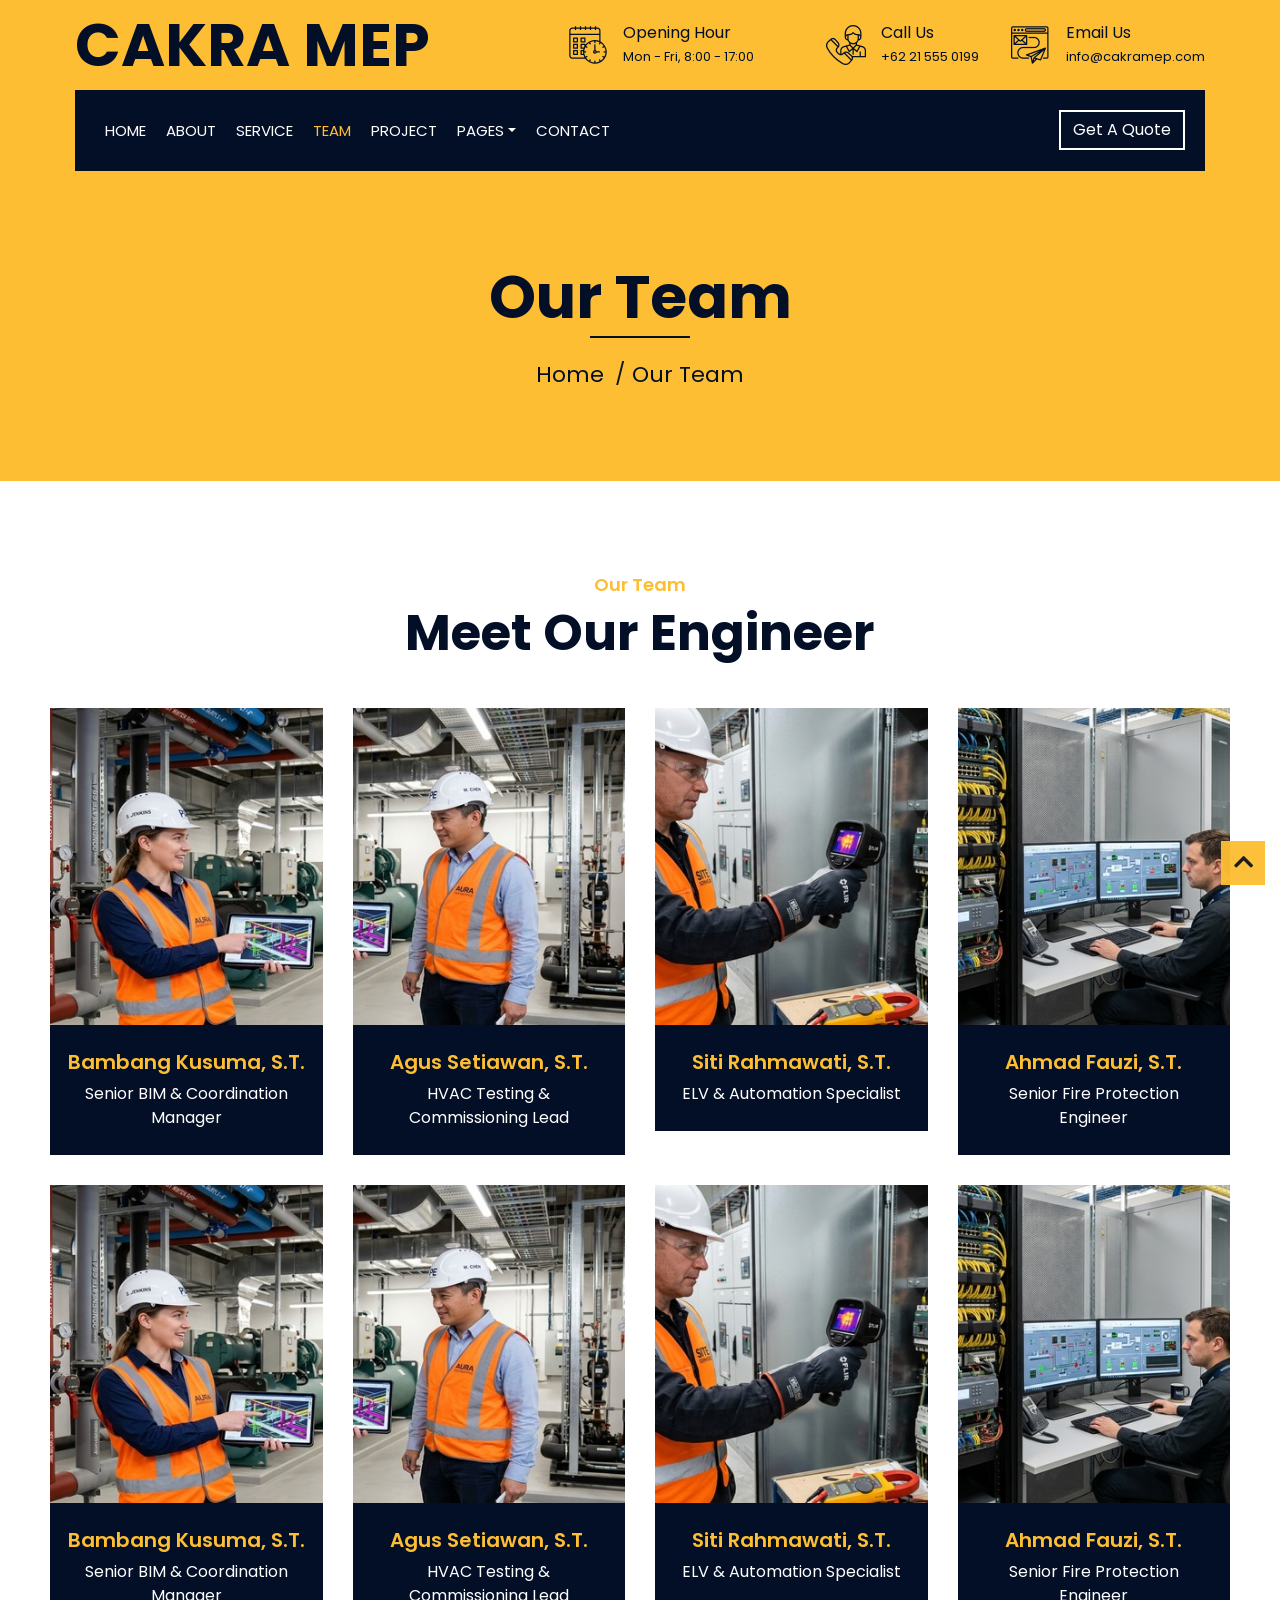
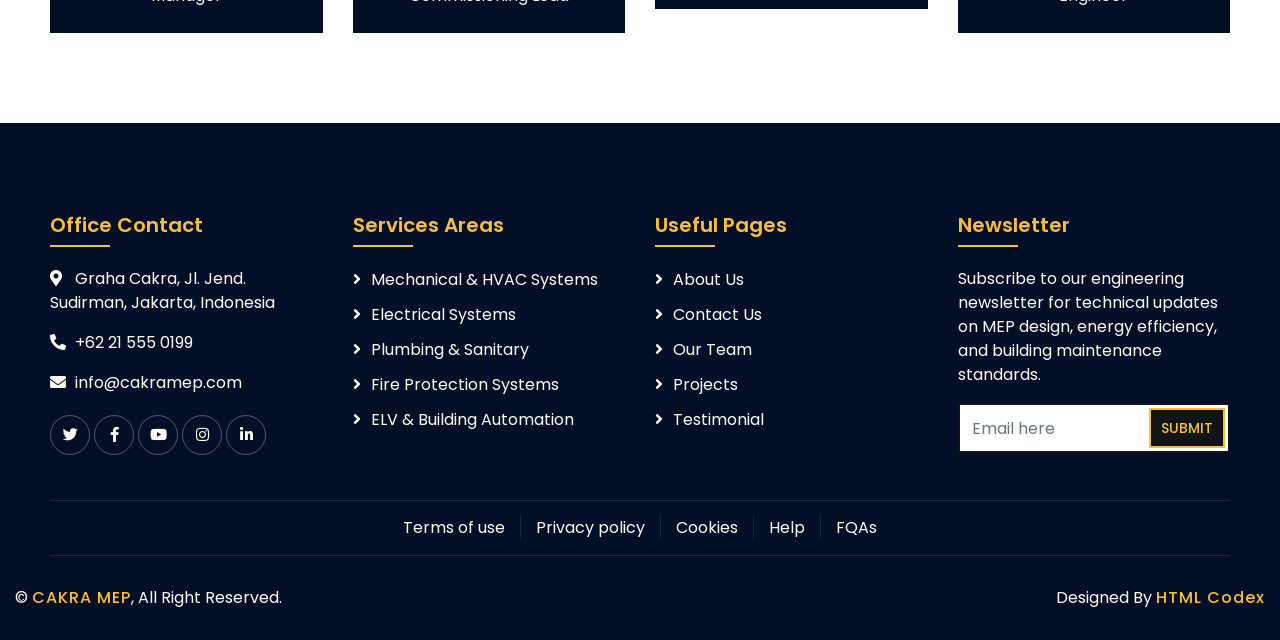
<file: team.html>
<!DOCTYPE html>
<html lang="en">
    <head>
        <meta charset="utf-8">
        <title>Our Engineers - CAKRA MEP | Mechanical, Electrical & Plumbing Contractor</title>
        <meta content="width=device-width, initial-scale=1.0" name="viewport">
        <meta content="MEP Engineers, Electrical Engineers, HVAC Engineers, Plumbing Engineers, Fire Protection Engineers, CAKRA MEP Team" name="keywords">
        <meta content="Meet the engineering team at CAKRA MEP - dedicated specialists in mechanical, electrical, plumbing, and fire life safety systems." name="description">

        <!-- Favicon -->
        <link href="img/favicon.ico" rel="icon">

        <!-- Google Font -->
        <link href="https://fonts.googleapis.com/css2?family=Poppins:wght@100;200;300;400;500;600;700;800;900&display=swap" rel="stylesheet">

        <!-- CSS Libraries -->
        <link href="https://stackpath.bootstrapcdn.com/bootstrap/4.4.1/css/bootstrap.min.css" rel="stylesheet">
        <link href="https://cdnjs.cloudflare.com/ajax/libs/font-awesome/5.10.0/css/all.min.css" rel="stylesheet">
        <link href="lib/flaticon/font/flaticon.css" rel="stylesheet"> 
        <link href="lib/animate/animate.min.css" rel="stylesheet">
        <link href="lib/owlcarousel/assets/owl.carousel.min.css" rel="stylesheet">
        <link href="lib/lightbox/css/lightbox.min.css" rel="stylesheet">
        <link href="lib/slick/slick.css" rel="stylesheet">
        <link href="lib/slick/slick-theme.css" rel="stylesheet">

        <!-- Template Stylesheet -->
        <link href="css/style.css?v=5.0" rel="stylesheet">
    </head>

    <body>
        <div class="wrapper">
            <!-- Top Bar Start -->
            <div class="top-bar">
                <div class="container-fluid">
                    <div class="row align-items-center">
                        <div class="col-lg-5 col-md-12">
                            <div class="logo">
                                <a href="index.html">
                                    <h1>CAKRA MEP</h1>
                                    <!-- <img src="img/logo.jpg" alt="Logo"> -->
                                </a>
                            </div>
                        </div>
                        <div class="col-lg-7 col-md-12 d-none d-lg-block">
                            <div class="row">
                                <div class="col-4">
                                    <div class="top-bar-item">
                                        <div class="top-bar-icon">
                                            <i class="flaticon-calendar"></i>
                                        </div>
                                        <div class="top-bar-text">
                                            <h3>Opening Hour</h3>
                                            <p>Mon - Fri, 8:00 - 17:00</p>
                                        </div>
                                    </div>
                                </div>
                                <div class="col-4">
                                    <div class="top-bar-item">
                                        <div class="top-bar-icon">
                                            <i class="flaticon-call"></i>
                                        </div>
                                        <div class="top-bar-text">
                                            <h3>Call Us</h3>
                                            <p>+62 21 555 0199</p>
                                        </div>
                                    </div>
                                </div>
                                <div class="col-4">
                                    <div class="top-bar-item">
                                        <div class="top-bar-icon">
                                            <i class="flaticon-send-mail"></i>
                                        </div>
                                        <div class="top-bar-text">
                                            <h3>Email Us</h3>
                                            <p>info@cakramep.com</p>
                                        </div>
                                    </div>
                                </div>
                            </div>
                        </div>
                    </div>
                </div>
            </div>
            <!-- Top Bar End -->

            <!-- Nav Bar Start -->
            <div class="nav-bar">
                <div class="container-fluid">
                    <nav class="navbar navbar-expand-lg bg-dark navbar-dark">
                        <a href="#" class="navbar-brand">MENU</a>
                        <button type="button" class="navbar-toggler" data-toggle="collapse" data-target="#navbarCollapse">
                            <span class="navbar-toggler-icon"></span>
                        </button>

                        <div class="collapse navbar-collapse justify-content-between" id="navbarCollapse">
                            <div class="navbar-nav mr-auto">
                                <a href="index.html" class="nav-item nav-link">Home</a>
                                <a href="about.html" class="nav-item nav-link">About</a>
                                <a href="service.html" class="nav-item nav-link">Service</a>
                                <a href="team.html" class="nav-item nav-link active">Team</a>
                                <a href="portfolio.html" class="nav-item nav-link">Project</a>
                                <div class="nav-item dropdown">
                                    <a href="#" class="nav-link dropdown-toggle" data-toggle="dropdown">Pages</a>
                                    <div class="dropdown-menu">
                                        <a href="blog.html" class="dropdown-item">Blog Page</a>
                                        <a href="single.html" class="dropdown-item">Single Page</a>
                                    </div>
                                </div>
                                <a href="contact.html" class="nav-item nav-link">Contact</a>
                            </div>
                            <div class="ml-auto">
                                <a class="btn" href="contact.html">Get A Quote</a>
                            </div>
                        </div>
                    </nav>
                </div>
            </div>
            <!-- Nav Bar End -->
            
            
            <!-- Page Header Start -->
            <div class="page-header">
                <div class="container">
                    <div class="row">
                        <div class="col-12">
                            <h2>Our Team</h2>
                        </div>
                        <div class="col-12">
                            <a href="index.html">Home</a>
                            <a href="team.html">Our Team</a>
                        </div>
                    </div>
                </div>
            </div>
            <!-- Page Header End -->


            <!-- Team Start -->
            <div class="team">
                <div class="container">
                    <div class="section-header text-center">
                        <p>Our Team</p>
                        <h2>Meet Our Engineer</h2>
                    </div>
                    <div class="row">
                                                <div class="col-lg-3 col-md-6 wow fadeInUp" data-wow-delay="0.1s">
                            <div class="team-item">
                                <div class="team-img">
                                    <img src="img/team-1.jpg" alt="Team Image">
                                </div>
                                <div class="team-text">
                                    <h2>Bambang Kusuma, S.T.</h2>
                                    <p>Senior BIM & Coordination Manager</p>
                                </div>
                                <div class="team-social">
                                    <a class="social-tw" href=""><i class="fab fa-twitter"></i></a>
                                    <a class="social-fb" href=""><i class="fab fa-facebook-f"></i></a>
                                    <a class="social-li" href=""><i class="fab fa-linkedin-in"></i></a>
                                    <a class="social-in" href=""><i class="fab fa-instagram"></i></a>
                                </div>
                            </div>
                        </div>
                        <div class="col-lg-3 col-md-6 wow fadeInUp" data-wow-delay="0.2s">
                            <div class="team-item">
                                <div class="team-img">
                                    <img src="img/team-2.jpg" alt="Team Image">
                                </div>
                                <div class="team-text">
                                    <h2>Agus Setiawan, S.T.</h2>
                                    <p>HVAC Testing & Commissioning Lead</p>
                                </div>
                                <div class="team-social">
                                    <a class="social-tw" href=""><i class="fab fa-twitter"></i></a>
                                    <a class="social-fb" href=""><i class="fab fa-facebook-f"></i></a>
                                    <a class="social-li" href=""><i class="fab fa-linkedin-in"></i></a>
                                    <a class="social-in" href=""><i class="fab fa-instagram"></i></a>
                                </div>
                            </div>
                        </div>
                        <div class="col-lg-3 col-md-6 wow fadeInUp" data-wow-delay="0.3s">
                            <div class="team-item">
                                <div class="team-img">
                                    <img src="img/team-3.jpg" alt="Team Image">
                                </div>
                                <div class="team-text">
                                    <h2>Siti Rahmawati, S.T.</h2>
                                    <p>ELV & Automation Specialist</p>
                                </div>
                                <div class="team-social">
                                    <a class="social-tw" href=""><i class="fab fa-twitter"></i></a>
                                    <a class="social-fb" href=""><i class="fab fa-facebook-f"></i></a>
                                    <a class="social-li" href=""><i class="fab fa-linkedin-in"></i></a>
                                    <a class="social-in" href=""><i class="fab fa-instagram"></i></a>
                                </div>
                            </div>
                        </div>
                        <div class="col-lg-3 col-md-6 wow fadeInUp" data-wow-delay="0.4s">
                            <div class="team-item">
                                <div class="team-img">
                                    <img src="img/team-4.jpg" alt="Team Image">
                                </div>
                                <div class="team-text">
                                    <h2>Ahmad Fauzi, S.T.</h2>
                                    <p>Senior Fire Protection Engineer</p>
                                </div>
                                <div class="team-social">
                                    <a class="social-tw" href=""><i class="fab fa-twitter"></i></a>
                                    <a class="social-fb" href=""><i class="fab fa-facebook-f"></i></a>
                                    <a class="social-li" href=""><i class="fab fa-linkedin-in"></i></a>
                                    <a class="social-in" href=""><i class="fab fa-instagram"></i></a>
                                </div>
                            </div>
                        </div>
<div class="col-lg-3 col-md-6 wow fadeInUp" data-wow-delay="0.1s">
                            <div class="team-item">
                                <div class="team-img">
                                    <img src="img/team-1.jpg" alt="Team Image">
                                </div>
                                <div class="team-text">
                                    <h2>Bambang Kusuma, S.T.</h2>
                                    <p>Senior BIM & Coordination Manager</p>
                                </div>
                                <div class="team-social">
                                    <a class="social-tw" href=""><i class="fab fa-twitter"></i></a>
                                    <a class="social-fb" href=""><i class="fab fa-facebook-f"></i></a>
                                    <a class="social-li" href=""><i class="fab fa-linkedin-in"></i></a>
                                    <a class="social-in" href=""><i class="fab fa-instagram"></i></a>
                                </div>
                            </div>
                        </div>
                        <div class="col-lg-3 col-md-6 wow fadeInUp" data-wow-delay="0.2s">
                            <div class="team-item">
                                <div class="team-img">
                                    <img src="img/team-2.jpg" alt="Team Image">
                                </div>
                                <div class="team-text">
                                    <h2>Agus Setiawan, S.T.</h2>
                                    <p>HVAC Testing & Commissioning Lead</p>
                                </div>
                                <div class="team-social">
                                    <a class="social-tw" href=""><i class="fab fa-twitter"></i></a>
                                    <a class="social-fb" href=""><i class="fab fa-facebook-f"></i></a>
                                    <a class="social-li" href=""><i class="fab fa-linkedin-in"></i></a>
                                    <a class="social-in" href=""><i class="fab fa-instagram"></i></a>
                                </div>
                            </div>
                        </div>
                        <div class="col-lg-3 col-md-6 wow fadeInUp" data-wow-delay="0.3s">
                            <div class="team-item">
                                <div class="team-img">
                                    <img src="img/team-3.jpg" alt="Team Image">
                                </div>
                                <div class="team-text">
                                    <h2>Siti Rahmawati, S.T.</h2>
                                    <p>ELV & Automation Specialist</p>
                                </div>
                                <div class="team-social">
                                    <a class="social-tw" href=""><i class="fab fa-twitter"></i></a>
                                    <a class="social-fb" href=""><i class="fab fa-facebook-f"></i></a>
                                    <a class="social-li" href=""><i class="fab fa-linkedin-in"></i></a>
                                    <a class="social-in" href=""><i class="fab fa-instagram"></i></a>
                                </div>
                            </div>
                        </div>
                        <div class="col-lg-3 col-md-6 wow fadeInUp" data-wow-delay="0.4s">
                            <div class="team-item">
                                <div class="team-img">
                                    <img src="img/team-4.jpg" alt="Team Image">
                                </div>
                                <div class="team-text">
                                    <h2>Ahmad Fauzi, S.T.</h2>
                                    <p>Senior Fire Protection Engineer</p>
                                </div>
                                <div class="team-social">
                                    <a class="social-tw" href=""><i class="fab fa-twitter"></i></a>
                                    <a class="social-fb" href=""><i class="fab fa-facebook-f"></i></a>
                                    <a class="social-li" href=""><i class="fab fa-linkedin-in"></i></a>
                                    <a class="social-in" href=""><i class="fab fa-instagram"></i></a>
                                </div>
                            </div>
                        </div>
                    </div>
                </div>
            </div>
            <!-- Team End -->


            <!-- Footer Start -->
            <div class="footer wow fadeIn" data-wow-delay="0.3s">
                <div class="container">
                    <div class="row">
                        <div class="col-md-6 col-lg-3">
                            <div class="footer-contact">
                                <h2>Office Contact</h2>
                                <p><i class="fa fa-map-marker-alt"></i>Graha Cakra, Jl. Jend. Sudirman, Jakarta, Indonesia</p>
                                <p><i class="fa fa-phone-alt"></i>+62 21 555 0199</p>
                                <p><i class="fa fa-envelope"></i>info@cakramep.com</p>
                                <div class="footer-social">
                                    <a href=""><i class="fab fa-twitter"></i></a>
                                    <a href=""><i class="fab fa-facebook-f"></i></a>
                                    <a href=""><i class="fab fa-youtube"></i></a>
                                    <a href=""><i class="fab fa-instagram"></i></a>
                                    <a href=""><i class="fab fa-linkedin-in"></i></a>
                                </div>
                            </div>
                        </div>
                        <div class="col-md-6 col-lg-3">
                            <div class="footer-link">
                                <h2>Services Areas</h2>
                                <a href="service.html">Mechanical & HVAC Systems</a>
                                <a href="service.html">Electrical Systems</a>
                                <a href="service.html">Plumbing & Sanitary</a>
                                <a href="service.html">Fire Protection Systems</a>
                                <a href="service.html">ELV & Building Automation</a>
                            </div>
                        </div>
                        <div class="col-md-6 col-lg-3">
                            <div class="footer-link">
                                <h2>Useful Pages</h2>
                                <a href="about.html">About Us</a>
                                <a href="contact.html">Contact Us</a>
                                <a href="team.html">Our Team</a>
                                <a href="portfolio.html">Projects</a>
                                <a href="service.html">Testimonial</a>
                            </div>
                        </div>
                        <div class="col-md-6 col-lg-3">
                            <div class="newsletter">
                                <h2>Newsletter</h2>
                                <p>
                                    Subscribe to our engineering newsletter for technical updates on MEP design, energy efficiency, and building maintenance standards.
                                </p>
                                <div class="form">
                                    <input class="form-control" placeholder="Email here">
                                    <button class="btn">Submit</button>
                                </div>
                            </div>
                        </div>
                    </div>
                </div>
                <div class="container footer-menu">
                    <div class="f-menu">
                        <a href="">Terms of use</a>
                        <a href="">Privacy policy</a>
                        <a href="">Cookies</a>
                        <a href="">Help</a>
                        <a href="">FQAs</a>
                    </div>
                </div>
                <div class="container copyright">
                    <div class="row">
                        <div class="col-md-6">
                            <p>&copy; <a href="#">CAKRA MEP</a>, All Right Reserved.</p>
                        </div>
                        <div class="col-md-6">
                            <p>Designed By <a href="https://htmlcodex.com">HTML Codex</a></p>
                        </div>
                    </div>
                </div>
            </div>
            <!-- Footer End -->

            <a href="#" class="back-to-top"><i class="fa fa-chevron-up"></i></a>
        </div>

        <!-- JavaScript Libraries -->
        <script src="https://code.jquery.com/jquery-3.4.1.min.js"></script>
        <script src="https://stackpath.bootstrapcdn.com/bootstrap/4.4.1/js/bootstrap.bundle.min.js"></script>
        <script src="lib/easing/easing.min.js"></script>
        <script src="lib/wow/wow.min.js"></script>
        <script src="lib/owlcarousel/owl.carousel.min.js"></script>
        <script src="lib/isotope/isotope.pkgd.min.js"></script>
        <script src="lib/lightbox/js/lightbox.min.js"></script>
        <script src="lib/waypoints/waypoints.min.js"></script>
        <script src="lib/counterup/counterup.min.js"></script>
        <script src="lib/slick/slick.min.js"></script>

        <!-- Template Javascript -->
        <script src="js/main.js"></script>
    </body>
</html>
</file>
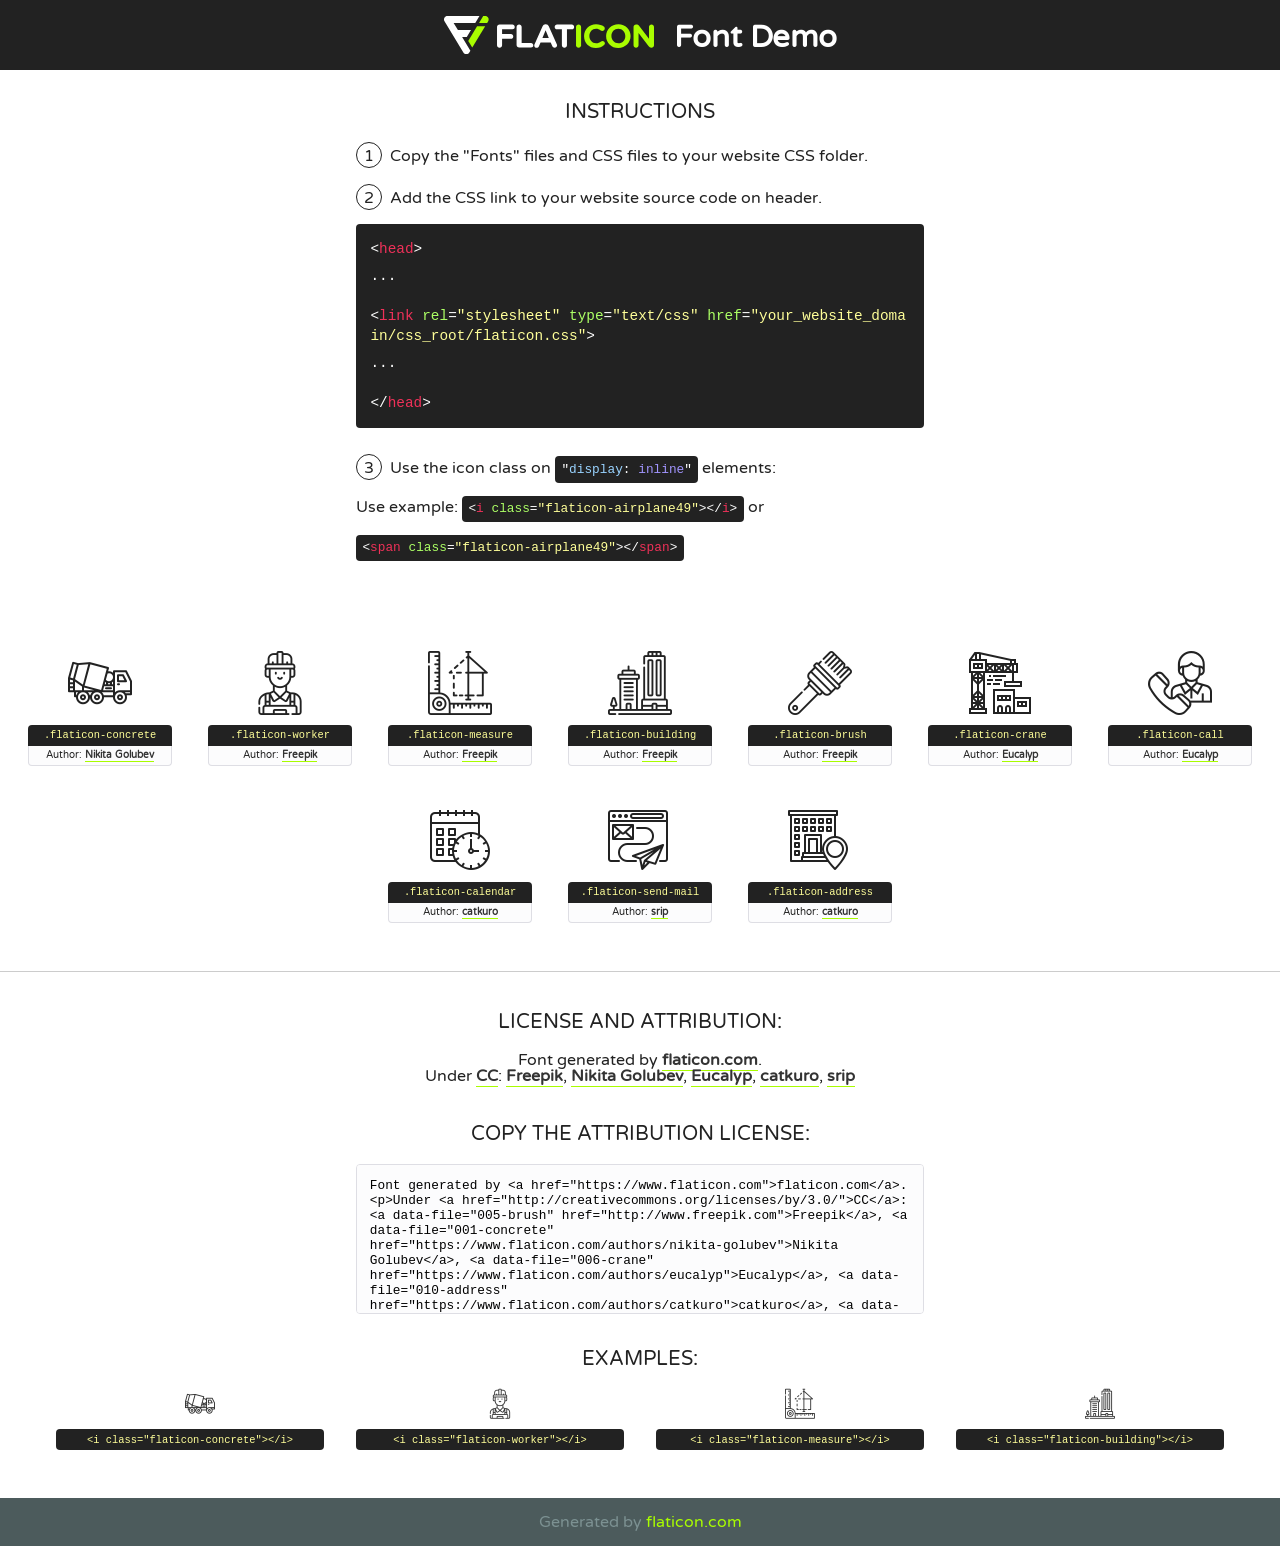
<file: lib/flaticon/font/flaticon.html>
<!DOCTYPE html>
<!--
  Flaticon icon font: Flaticon
  Creation date: 23/08/2020 07:24
-->
<html>
<!DOCTYPE html>
<html>

<head>
    <title>Flaticon WebFont</title>
    <link href="http://fonts.googleapis.com/css?family=Varela+Round" rel="stylesheet" type="text/css" />
    <link rel="stylesheet" type="text/css" href="flaticon.css">
    <meta charset="UTF-8">
    <style>
    html, body, div, span, applet, object, iframe,
    h1, h2, h3, h4, h5, h6, p, blockquote, pre,
    a, abbr, acronym, address, big, cite, code,
    del, dfn, em, img, ins, kbd, q, s, samp,
    small, strike, strong, sub, sup, tt, var,
    b, u, i, center,
    dl, dt, dd, ol, ul, li,
    fieldset, form, label, legend,
    table, caption, tbody, tfoot, thead, tr, th, td,
    article, aside, canvas, details, embed, 
    figure, figcaption, footer, header, hgroup, 
    menu, nav, output, ruby, section, summary,
    time, mark, audio, video {
        margin: 0;
        padding: 0;
        border: 0;
        font-size: 100%;
        font: inherit;
        vertical-align: baseline;
    }
    /* HTML5 display-role reset for older browsers */
    article, aside, details, figcaption, figure, 
    footer, header, hgroup, menu, nav, section {
        display: block;
    }
    body {
        line-height: 1;
    }
    ol, ul {
        list-style: none;
    }
    blockquote, q {
        quotes: none;
    }
    blockquote:before, blockquote:after,
    q:before, q:after {
        content: '';
        content: none;
    }
    table {
        border-collapse: collapse;
        border-spacing: 0;
    }
    body {
        font-family: 'Varela Round', Helvetica, Arial, sans-serif;
        font-size: 16px;
        color: #222;
    }
    a {
        color: #333;
        border-bottom: 1px solid #a9fd00;
        font-weight: bold;
        text-decoration: none;
    }
    * {
        -moz-box-sizing: border-box;
        -webkit-box-sizing: border-box;
        box-sizing: border-box;
        margin: 0;
        padding: 0;
    }
    [class^="flaticon-"]:before, [class*=" flaticon-"]:before, [class^="flaticon-"]:after, [class*=" flaticon-"]:after {
        font-family: Flaticon;
        font-size: 30px;
        font-style: normal;
        margin-left: 20px;
        color: #333;
    }
    .wrapper {
        max-width: 600px;
        margin: auto;
        padding: 0 1em;
    }
    .title {
        font-size: 1.25em;
        text-align: center;
        margin-bottom: 1em;
        text-transform: uppercase;
    }
    header {
        text-align: center;
        background-color: #222;
        color: #fff;
        padding: 1em;
    }
    header .logo {
        width: 210px;
        height: 38px;
        display: inline-block;
        vertical-align: middle;
        margin-right: 1em;
        border: none;
    }
    header strong {
        font-size: 1.95em;
        font-weight: bold;
        vertical-align: middle;
        margin-top: 5px;
        display: inline-block;
    }
    .demo {
        margin: 2em auto;
        line-height: 1.25em;
    }
    .demo ul li {
        margin-bottom: 1em;
    }
    .demo ul li .num {
        color: #222;
        border-radius: 20px;
        display: inline-block;
        width: 26px;
        padding: 3px;
        height: 26px;
        text-align: center;
        margin-right: 0.5em;
        border: 1px solid #222;
    }
    .demo ul li code {
        background-color: #222;
        border-radius: 4px;
        padding: 0.25em 0.5em;
        display: inline-block;
        color: #fff;
        font-family: Consolas,Monaco,Lucida Console,Liberation Mono,DejaVu Sans Mono,Bitstream Vera Sans Mono,Courier New, monospace;
        font-weight: lighter;
        margin-top: 1em;
        font-size: 0.8em;
        word-break: break-all;
    }
    .demo ul li code.big {
        padding: 1em;
        font-size: 0.9em;
    }
    .demo ul li code .red {
        color: #EF3159;
    }
    .demo ul li code .green {
        color: #ACFF65;
    }
    .demo ul li code .yellow {
        color: #FFFF99;
    }
    .demo ul li code .blue {
        color: #99D3FF;
    }
    .demo ul li code .purple {
        color: #A295FF;
    }
    .demo ul li code .dots {
        margin-top: 0.5em;
        display: block;
    }
    #glyphs {
        border-bottom: 1px solid #ccc;
        padding: 2em 0;
        text-align: center;
    }
    .glyph {
        display: inline-block;
        width: 9em;
        margin: 1em;
        text-align: center;
        vertical-align: top;
        background: #FFF;
    }
    .glyph .glyph-icon {
        padding: 10px;
        display: block;
        font-family:"Flaticon";
        font-size: 64px;
        line-height: 1;
    }
    .glyph .glyph-icon:before {
        font-size: 64px;
        color: #222;
        margin-left: 0;
    }
    .class-name {
        font-size: 0.65em;
        background-color: #222;
        color: #fff;
        border-radius: 4px 4px 0 0;
        padding: 0.5em;
        color: #FFFF99;
        font-family: Consolas,Monaco,Lucida Console,Liberation Mono,DejaVu Sans Mono,Bitstream Vera Sans Mono,Courier New, monospace;
    }
    .author-name {
        font-size: 0.6em;
        background-color: #fcfcfd;
        border: 1px solid #DEDEE4;
        border-top: 0;
        border-radius: 0 0 4px 4px;
        padding: 0.5em;
    }
    .class-name:last-child {
        font-size: 10px;
        color:#888;
    }
    .class-name:last-child a {
        font-size: 10px;
        color:#555;
    }
    .class-name:last-child a:hover {
        color:#a9fd00;
    }
    .glyph > input {
        display: block;
        width: 100px;
        margin: 5px auto;
        text-align: center;
        font-size: 12px;
        cursor: text;
    }
    .glyph > input.icon-input {
        font-family:"Flaticon";
        font-size: 16px;
        margin-bottom: 10px;
    }
    .attribution .title {
        margin-top: 2em;
    }
    .attribution textarea {
        background-color: #fcfcfd;
        padding: 1em;
        border: none;
        box-shadow: none;
        border: 1px solid #DEDEE4;
        border-radius: 4px;
        resize: none;
        width: 100%;
        height: 150px;
        font-size: 0.8em;
        font-family: Consolas,Monaco,Lucida Console,Liberation Mono,DejaVu Sans Mono,Bitstream Vera Sans Mono,Courier New, monospace;
        -webkit-appearance: none;
    }
    .iconsuse {
        margin: 2em auto;
        text-align: center;
        max-width: 1200px;
    }
    .iconsuse:after {
        content: '';
        display: table;
        clear: both;
    }
    .iconsuse .image {
        float: left;
        width: 25%;
        padding: 0 1em;
    }
    .iconsuse .image p {
        margin-bottom: 1em;
    }
    .iconsuse .image span {
        display: block;
        font-size: 0.65em;
        background-color: #222;
        color: #fff;
        border-radius: 4px;
        padding: 0.5em;
        color: #FFFF99;
        margin-top: 1em;
        font-family: Consolas,Monaco,Lucida Console,Liberation Mono,DejaVu Sans Mono,Bitstream Vera Sans Mono,Courier New, monospace;
    }
    #footer {
        text-align: center;
        background-color: #4C5B5C;
        color: #7c9192;
        padding: 1em;
    }
    #footer a {
        border: none;
        color: #a9fd00;
        font-weight: normal;
    }
    @media (max-width: 960px) {
        .iconsuse .image {
            width: 50%;
        }
    }
    @media (max-width: 560px) {
        .iconsuse .image {
            width: 100%;
        }
    }
    </style>
</head>

<body class="characters-off">

    <header>
        <a href="https://www.flaticon.com" target="_blank" class="logo">
            <svg version="1.1" xmlns="http://www.w3.org/2000/svg" xmlns:xlink="http://www.w3.org/1999/xlink" xmlns:a="http://ns.adobe.com/AdobeSVGViewerExtensions/3.0/" viewBox="0 0 560.875 102.036" enable-background="new 0 0 560.875 102.036" xml:space="preserve">
                <defs>
                </defs>
                <g>
                    <g class="letters">
                        <path fill="#ffffff" d="M141.596,29.675c0-3.777,2.985-6.767,6.764-6.767h34.438c3.426,0,6.15,2.728,6.15,6.15
                        c0,3.43-2.724,6.149-6.15,6.149h-27.674v13.091h23.719c3.429,0,6.151,2.724,6.151,6.15c0,3.43-2.723,6.149-6.151,6.149h-23.719
                        v17.574c0,3.773-2.986,6.761-6.764,6.761c-3.779,0-6.764-2.989-6.764-6.761V29.675z"></path>
                        <path fill="#ffffff" d="M193.844,29.149c0-3.781,2.985-6.767,6.764-6.767c3.776,0,6.763,2.985,6.763,6.767v42.957h25.039
                        c3.426,0,6.149,2.726,6.149,6.153c0,3.425-2.723,6.15-6.149,6.15h-31.802c-3.779,0-6.764-2.986-6.764-6.768V29.149z"></path>
                        <path fill="#ffffff" d="M241.891,75.71l21.438-48.407c1.492-3.341,4.215-5.357,7.906-5.357h0.792
                        c3.686,0,6.323,2.017,7.815,5.357l21.439,48.407c0.436,0.967,0.701,1.845,0.701,2.723c0,3.602-2.809,6.501-6.414,6.501
                        c-3.161,0-5.269-1.845-6.499-4.655l-4.132-9.661h-27.059l-4.301,10.102c-1.144,2.631-3.426,4.214-6.237,4.214
                        c-3.517,0-6.24-2.81-6.24-6.325C241.1,77.64,241.451,76.677,241.891,75.71z M279.932,58.666l-8.521-20.297l-8.526,20.297H279.932
                        z"></path>
                        <path fill="#ffffff" d="M314.864,35.387H301.86c-3.429,0-6.239-2.813-6.239-6.238c0-3.429,2.811-6.24,6.239-6.24h39.533
                        c3.426,0,6.237,2.811,6.237,6.24c0,3.425-2.811,6.238-6.237,6.238h-13.001v42.785c0,3.773-2.99,6.761-6.764,6.761
                        c-3.779,0-6.764-2.989-6.764-6.761V35.387z"></path>
                        <path fill="#A9FD00" d="M352.615,29.149c0-3.781,2.985-6.767,6.767-6.767c3.774,0,6.761,2.985,6.761,6.767v49.024
                        c0,3.773-2.987,6.761-6.761,6.761c-3.781,0-6.767-2.989-6.767-6.761V29.149z"></path>
                        <path fill="#A9FD00" d="M374.132,53.836v-0.179c0-17.481,13.178-31.801,32.065-31.801c9.22,0,15.459,2.458,20.557,6.238
                        c1.402,1.054,2.637,2.985,2.637,5.357c0,3.692-2.985,6.59-6.681,6.59c-1.845,0-3.071-0.702-4.044-1.319
                        c-3.776-2.813-7.729-4.393-12.562-4.393c-10.364,0-17.831,8.611-17.831,19.154v0.173c0,10.542,7.291,19.329,17.831,19.329
                        c5.715,0,9.492-1.756,13.359-4.834c1.049-0.874,2.458-1.491,4.039-1.491c3.429,0,6.325,2.813,6.325,6.236
                        c0,2.106-1.056,3.78-2.282,4.834c-5.539,4.834-12.036,7.733-21.878,7.733C387.572,85.464,374.132,71.493,374.132,53.836z"></path>
                        <path fill="#A9FD00" d="M433.009,53.836v-0.179c0-17.481,13.79-31.801,32.766-31.801c18.981,0,32.592,14.143,32.592,31.628v0.173
                        c0,17.483-13.785,31.807-32.769,31.807C446.625,85.464,433.009,71.32,433.009,53.836z M484.224,53.836v-0.179
                        c0-10.539-7.725-19.326-18.626-19.326c-10.893,0-18.449,8.611-18.449,19.154v0.173c0,10.542,7.73,19.329,18.626,19.329
                        C476.676,72.986,484.224,64.378,484.224,53.836z"></path>
                        <path fill="#A9FD00" d="M506.233,29.321c0-3.774,2.99-6.763,6.767-6.763h1.401c3.252,0,5.183,1.583,7.029,3.953l26.093,34.265
                        V29.059c0-3.692,2.99-6.677,6.681-6.677c3.683,0,6.671,2.985,6.671,6.677v48.934c0,3.78-2.987,6.765-6.764,6.765h-0.436
                        c-3.257,0-5.188-1.581-7.034-3.953l-27.056-35.492v32.944c0,3.687-2.985,6.676-6.678,6.676c-3.683,0-6.673-2.989-6.673-6.676
                        V29.321z"></path>
                    </g>
                    <g class="insignia">
                        <path fill="#ffffff" d="M48.372,56.137h12.517l11.156-18.537H37.186L25.688,18.539h57.825L94.668,0H9.271
                        C5.925,0,2.842,1.801,1.198,4.716c-1.644,2.907-1.593,6.482,0.134,9.343l50.38,83.501c1.678,2.781,4.689,4.476,7.938,4.476
                        c3.246,0,6.257-1.695,7.935-4.476l2.898-4.804L48.372,56.137z"></path>
                        <g class="i">
                            <path fill="#A9FD00" d="M93.575,18.539h0.031v0.004l21.652,0.004l2.705-4.488c1.727-2.861,1.778-6.436,0.133-9.343
                            C116.454,1.801,113.371,0,110.026,0h-5.294L93.575,18.539z"></path>
                            <polygon fill="#A9FD00" points="88.291,27.356 64.725,66.486 75.519,84.404 109.942,27.356"></polygon>
                        </g>
                    </g>
                </g>
            </svg>
        </a>
        <strong>Font Demo</strong>
    </header>


    <section class="demo wrapper">

        <p class="title">Instructions</p>

        <ul>
            <li>
                <span class="num">1</span>Copy the "Fonts" files and CSS files to your website CSS folder.
            </li>
            <li>
                <span class="num">2</span>Add the CSS link to your website source code on header.
                <code class="big">
                    &lt;<span class="red">head</span>&gt;
                    <br/><span class="dots">...</span>
                    <br/>&lt;<span class="red">link</span> <span class="green">rel</span>=<span class="yellow">"stylesheet"</span> <span class="green">type</span>=<span class="yellow">"text/css"</span> <span class="green">href</span>=<span class="yellow">"your_website_domain/css_root/flaticon.css"</span>&gt;
                    <br/><span class="dots">...</span>
                    <br/>&lt;/<span class="red">head</span>&gt;
                </code>
            </li>

            <li>
                <p>
                    <span class="num">3</span>Use the icon class on <code>"<span class="blue">display</span>:<span class="purple"> inline</span>"</code> elements:
                    <br />
                    Use example: <code>&lt;<span class="red">i</span> <span class="green">class</span>=<span class="yellow">&quot;flaticon-airplane49&quot;</span>&gt;&lt;/<span class="red">i</span>&gt;</code> or <code>&lt;<span class="red">span</span> <span class="green">class</span>=<span class="yellow">&quot;flaticon-airplane49&quot;</span>&gt;&lt;/<span class="red">span</span>&gt;</code>
            </li>
        </ul>

    </section>




   <section id="glyphs">          
    
      
        <div class="glyph"><div class="glyph-icon flaticon-concrete"></div>
            <div class="class-name">.flaticon-concrete</div>
            <div class="author-name">Author: <a data-file="001-concrete" href="https://www.flaticon.com/authors/nikita-golubev">Nikita Golubev</a> </div> 
        </div>        
        
        <div class="glyph"><div class="glyph-icon flaticon-worker"></div>
            <div class="class-name">.flaticon-worker</div>
            <div class="author-name">Author: <a data-file="002-worker" href="http://www.freepik.com">Freepik</a> </div> 
        </div>        
        
        <div class="glyph"><div class="glyph-icon flaticon-measure"></div>
            <div class="class-name">.flaticon-measure</div>
            <div class="author-name">Author: <a data-file="003-measure" href="http://www.freepik.com">Freepik</a> </div> 
        </div>        
        
        <div class="glyph"><div class="glyph-icon flaticon-building"></div>
            <div class="class-name">.flaticon-building</div>
            <div class="author-name">Author: <a data-file="004-building" href="http://www.freepik.com">Freepik</a> </div> 
        </div>        
        
        <div class="glyph"><div class="glyph-icon flaticon-brush"></div>
            <div class="class-name">.flaticon-brush</div>
            <div class="author-name">Author: <a data-file="005-brush" href="http://www.freepik.com">Freepik</a> </div> 
        </div>        
        
        <div class="glyph"><div class="glyph-icon flaticon-crane"></div>
            <div class="class-name">.flaticon-crane</div>
            <div class="author-name">Author: <a data-file="006-crane" href="https://www.flaticon.com/authors/eucalyp">Eucalyp</a> </div> 
        </div>        
        
        <div class="glyph"><div class="glyph-icon flaticon-call"></div>
            <div class="class-name">.flaticon-call</div>
            <div class="author-name">Author: <a data-file="007-call" href="https://www.flaticon.com/authors/eucalyp">Eucalyp</a> </div> 
        </div>        
        
        <div class="glyph"><div class="glyph-icon flaticon-calendar"></div>
            <div class="class-name">.flaticon-calendar</div>
            <div class="author-name">Author: <a data-file="008-calendar" href="https://www.flaticon.com/authors/catkuro">catkuro</a> </div> 
        </div>        
        
        <div class="glyph"><div class="glyph-icon flaticon-send-mail"></div>
            <div class="class-name">.flaticon-send-mail</div>
            <div class="author-name">Author: <a data-file="009-send-mail" href="https://www.flaticon.com/authors/srip">srip</a> </div> 
        </div>        
        
        <div class="glyph"><div class="glyph-icon flaticon-address"></div>
            <div class="class-name">.flaticon-address</div>
            <div class="author-name">Author: <a data-file="010-address" href="https://www.flaticon.com/authors/catkuro">catkuro</a> </div> 
        </div>        
        

    </section>



    <section class="attribution wrapper"   style="text-align:center;">

      <div class="title">License and attribution:</div><div class="attrDiv">Font generated by <a href="https://www.flaticon.com">flaticon.com</a>. <div><p>Under <a href="http://creativecommons.org/licenses/by/3.0/">CC</a>: <a data-file="005-brush" href="http://www.freepik.com">Freepik</a>, <a data-file="001-concrete" href="https://www.flaticon.com/authors/nikita-golubev">Nikita Golubev</a>, <a data-file="006-crane" href="https://www.flaticon.com/authors/eucalyp">Eucalyp</a>, <a data-file="010-address" href="https://www.flaticon.com/authors/catkuro">catkuro</a>, <a data-file="009-send-mail" href="https://www.flaticon.com/authors/srip">srip</a></p>  </div>
      </div>
      <div class="title">Copy the Attribution License:</div>

    <textarea onclick="this.focus();this.select();">Font generated by &lt;a href=&quot;https://www.flaticon.com&quot;&gt;flaticon.com&lt;/a&gt;. <p>Under <a href="http://creativecommons.org/licenses/by/3.0/">CC</a>: <a data-file="005-brush" href="http://www.freepik.com">Freepik</a>, <a data-file="001-concrete" href="https://www.flaticon.com/authors/nikita-golubev">Nikita Golubev</a>, <a data-file="006-crane" href="https://www.flaticon.com/authors/eucalyp">Eucalyp</a>, <a data-file="010-address" href="https://www.flaticon.com/authors/catkuro">catkuro</a>, <a data-file="009-send-mail" href="https://www.flaticon.com/authors/srip">srip</a></p>  
     </textarea>

    </section>

    <section class="iconsuse">

          <div class="title">Examples:</div>            
             
            <div class="image">
                <p>
                    <i class="glyph-icon flaticon-concrete"></i> 
                    <span>&lt;i class=&quot;flaticon-concrete&quot;&gt;&lt;/i&gt;</span>
                </p>
            </div>
            
            <div class="image">
                <p>
                    <i class="glyph-icon flaticon-worker"></i> 
                    <span>&lt;i class=&quot;flaticon-worker&quot;&gt;&lt;/i&gt;</span>
                </p>
            </div>
            
            <div class="image">
                <p>
                    <i class="glyph-icon flaticon-measure"></i> 
                    <span>&lt;i class=&quot;flaticon-measure&quot;&gt;&lt;/i&gt;</span>
                </p>
            </div>
            
            <div class="image">
                <p>
                    <i class="glyph-icon flaticon-building"></i> 
                    <span>&lt;i class=&quot;flaticon-building&quot;&gt;&lt;/i&gt;</span>
                </p>
            </div>
                       
        </div>
                            
    </section>

<div id="footer">
    <div>Generated by <a href="https://www.flaticon.com">flaticon.com</a>
    </div>
</div>



</body>
</html>
</file>
<file: lib/flaticon/font/flaticon.css>
/*
  	Flaticon icon font: Flaticon
  	Creation date: 23/08/2020 07:24
  	*/

@font-face {
  font-family: "Flaticon";
  src: url("./Flaticon.eot");
  src: url("./Flaticon.eot?#iefix") format("embedded-opentype"),
       url("./Flaticon.woff2") format("woff2"),
       url("./Flaticon.woff") format("woff"),
       url("./Flaticon.ttf") format("truetype"),
       url("./Flaticon.svg#Flaticon") format("svg");
  font-weight: normal;
  font-style: normal;
}

@media screen and (-webkit-min-device-pixel-ratio:0) {
  @font-face {
    font-family: "Flaticon";
    src: url("./Flaticon.svg#Flaticon") format("svg");
  }
}

[class^="flaticon-"]:before, [class*=" flaticon-"]:before,
[class^="flaticon-"]:after, [class*=" flaticon-"]:after {   
  font-family: Flaticon;
        font-size: 20px;
font-style: normal;
margin-left: 20px;
}

.flaticon-concrete:before { content: "\f100"; }
.flaticon-worker:before { content: "\f101"; }
.flaticon-measure:before { content: "\f102"; }
.flaticon-building:before { content: "\f103"; }
.flaticon-brush:before { content: "\f104"; }
.flaticon-crane:before { content: "\f105"; }
.flaticon-call:before { content: "\f106"; }
.flaticon-calendar:before { content: "\f107"; }
.flaticon-send-mail:before { content: "\f108"; }
.flaticon-address:before { content: "\f109"; }
</file>
<file: css/style.css>
/*******************************/
/********* General CSS *********/
/*******************************/
body {
    color: #666666;
    background: #ffffff;
    font-family: 'Poppins', sans-serif;
    font-weight: 400;
}

h1,
h2, 
h3, 
h4,
h5, 
h6 {
    color: #030f27;
}

a {
    color: #666666;
    transition: .3s;
}

a:hover,
a:active,
a:focus {
    color: #fdbe33;
    outline: none;
    text-decoration: none;
}

.btn:focus {
    box-shadow: none;
}

.wrapper {
    position: relative;
    width: 100%;
    margin: 0 auto;
    background: #ffffff;
    overflow-x: hidden;
}

/**********************************/
/*** Full-Width Content Layout ****/
/**********************************/
.container {
    width: 100%;
    max-width: 100%;
    padding-right: 45px;
    padding-left: 45px;
}

.container-fluid {
    width: 100%;
    padding-right: 45px;
    padding-left: 45px;
}

@media (min-width: 576px) {
    .container {
        max-width: 100%;
    }
}

@media (min-width: 768px) {
    .container {
        max-width: 100%;
    }
}

@media (min-width: 992px) {
    .container {
        max-width: 100%;
    }
}

@media (min-width: 1200px) {
    .container {
        max-width: 100%;
        padding-right: 50px;
        padding-left: 50px;
    }
    .container-fluid {
        padding-right: 50px;
        padding-left: 50px;
    }
}

@media (min-width: 1600px) {
    .container {
        max-width: 1680px;
        padding-right: 60px;
        padding-left: 60px;
        margin-right: auto;
        margin-left: auto;
    }
    .container-fluid {
        max-width: 1680px;
        padding-right: 60px;
        padding-left: 60px;
        margin-right: auto;
        margin-left: auto;
    }
}

@media (max-width: 991.98px) {
    .container,
    .container-fluid {
        padding-right: 30px;
        padding-left: 30px;
    }
}

@media (max-width: 575.98px) {
    .container,
    .container-fluid {
        padding-right: 15px;
        padding-left: 15px;
    }
}

.back-to-top {
    position: fixed;
    display: none;
    background: #fdbe33;
    color: #121518;
    width: 44px;
    height: 44px;
    text-align: center;
    line-height: 1;
    font-size: 22px;
    right: 15px;
    bottom: 15px;
    transition: background 0.5s;
    z-index: 9;
}

.back-to-top:hover {
    color: #fdbe33;
    background: #121518;
}

.back-to-top i {
    padding-top: 10px;
}

.btn {
    transition: .3s;
}


/**********************************/
/********** Top Bar CSS ***********/
/**********************************/
.top-bar {
    position: relative;
    height: 90px;
    background: #fdbe33;
}

.top-bar .container-fluid {
    padding: 0;
}

.top-bar .logo {
    padding: 15px 0;
    text-align: left;
    overflow: hidden;
}

.top-bar .logo h1 {
    margin: 0;
    color: #030f27;
    font-size: 60px;
    line-height: 60px;
    font-weight: 700;
    white-space: nowrap;
}

.top-bar .logo img {
    max-width: 100%;
    max-height: 60px;
}

.top-bar .top-bar-item {
    display: flex;
    align-items: center;
    justify-content: flex-end;
}

.top-bar .top-bar-icon {
    width: 40px;
    display: flex;
    align-items: center;
    justify-content: center;
}

.top-bar .top-bar-icon [class^="flaticon-"]::before {
    margin: 0;
    color: #030f27;
    font-size: 40px;
}

.top-bar .top-bar-text {
    padding-left: 15px;
}

.top-bar .top-bar-text h3 {
    margin: 0 0 5px 0;
    color: #030f27;
    font-size: 16px;
    font-weight: 400;
}

.top-bar .top-bar-text p {
    margin: 0;
    color: #030f27;
    font-size: 13px;
    font-weight: 400;
}

@media (min-width: 992px) {
    .top-bar {
        padding: 0 75px;
    }
}

@media (min-width: 992px) and (max-width: 1199.98px) {
    .top-bar .logo h1 {
        font-size: 46px;
        line-height: 60px;
    }
    .top-bar .top-bar-item {
        justify-content: flex-end;
    }
    .top-bar .top-bar-text {
        padding-left: 10px;
    }
    .top-bar .top-bar-text h3 {
        font-size: 14px;
        margin-bottom: 2px;
    }
    .top-bar .top-bar-text p {
        font-size: 12px;
    }
    .top-bar .top-bar-icon {
        width: 32px;
    }
    .top-bar .top-bar-icon [class^="flaticon-"]::before {
        font-size: 32px;
    }
}

@media (max-width: 991.98px) {
    .top-bar .logo {
        text-align: center;
    }
}

@media (max-width: 575.98px) {
    .top-bar .logo h1 {
        font-size: 38px;
        line-height: 48px;
    }
}


/**********************************/
/*********** Nav Bar CSS **********/
/**********************************/
.nav-bar {
    position: relative;
    background: #fdbe33;
    transition: .3s;
}

.nav-bar .container-fluid {
    padding: 0;
}

.nav-bar.nav-sticky {
    position: fixed;
    top: 0;
    left: 0;
    width: 100%;
    box-shadow: 0 2px 5px rgba(0, 0, 0, .3);
    z-index: 999;
}

.nav-bar .navbar {
    height: 100%;
    background: #030f27 !important;
}

.navbar-dark .navbar-nav .nav-link,
.navbar-dark .navbar-nav .nav-link:focus,
.navbar-dark .navbar-nav .nav-link:hover,
.navbar-dark .navbar-nav .nav-link.active {
    padding: 10px 10px 8px 10px;
    color: #ffffff;
}

.navbar-dark .navbar-nav .nav-link:hover,
.navbar-dark .navbar-nav .nav-link.active {
    color: #fdbe33;
    transition: none;
}

.nav-bar .dropdown-menu {
    margin-top: 0;
    border: 0;
    border-radius: 0;
    background: #f8f9fa;
}

.nav-bar .btn {
    color: #ffffff;
    border: 2px solid #ffffff;
    border-radius: 0;
}

.nav-bar .btn:hover {
    color: #030f27;
    background: #fdbe33;
    border-color: #fdbe33;
}

@media (min-width: 992px) {
    .nav-bar {
        padding: 0 75px;
    }
    
    .nav-bar.nav-sticky {
        padding: 0;
    }
    
    .nav-bar .navbar {
        padding: 20px;
    }
    
    .nav-bar .navbar-brand {
        display: none;
    }
    
    .nav-bar a.nav-link {
        padding: 8px 15px;
        font-size: 15px;
        text-transform: uppercase;
    }
}

@media (max-width: 991.98px) {
    .nav-bar .navbar {
        padding: 15px;
    }
    
    .nav-bar a.nav-link {
        padding: 5px;
    }
    
    .nav-bar .dropdown-menu {
        box-shadow: none;
    }
    
    .nav-bar .btn {
        display: none;
    }
}


/*******************************/
/******** Carousel CSS *********/
/*******************************/
.carousel {
    position: relative;
    width: 100%;
    height: calc(100vh - 170px);
    min-height: 400px;
    margin: 0 auto;
    text-align: center;
    overflow: hidden;
}

.carousel .carousel-inner,
.carousel .carousel-item {
    position: relative;
    width: 100%;
    height: 100%;
}

.carousel .carousel-item img {
    width: 100%;
    height: 100%;
    object-fit: cover;
}

.carousel .carousel-item::after {
    position: absolute;
    content: "";
    width: 100%;
    height: 100%;
    top: 0;
    left: 0;
    background: rgba(0, 0, 0, .3);
    z-index: 1;
}

.carousel .carousel-caption {
    position: absolute;
    top: 0;
    bottom: 0;
    display: flex;
    align-items: center;
    justify-content: center;
    flex-direction: column;
    height: calc(100vh - 170px);
    min-height: 400px;
}

.carousel .carousel-caption p {
    color: #ffffff;
    font-size: 30px;
    margin-bottom: 15px;
    letter-spacing: 1px;
}

.carousel .carousel-caption h1 {
    color: #ffffff;
    font-size: 60px;
    font-weight: 700;
    margin-bottom: 35px;
}

.carousel .carousel-caption .btn {
    padding: 15px 35px;
    font-size: 18px;
    font-weight: 500;
    letter-spacing: 1px;
    text-transform: uppercase;
    color: #ffffff;
    background: transparent;
    border: 2px solid #ffffff;
    border-radius: 0;
    transition: .3s;
}

.carousel .carousel-caption .btn:hover {
    color: #030f27;
    background: #fdbe33;
    border-color: #fdbe33;
}

@media (max-width: 767.98px) {
    .carousel .carousel-caption h1 {
        font-size: 40px;
        font-weight: 700;
    }
    
    .carousel .carousel-caption p {
        font-size: 20px;
    }
    
    .carousel .carousel-caption .btn {
        padding: 12px 30px;
        font-size: 18px;
        font-weight: 500;
        letter-spacing: 0;
    }
}

@media (max-width: 575.98px) {
    .carousel .carousel-caption h1 {
        font-size: 30px;
        font-weight: 500;
    }
    
    .carousel .carousel-caption p {
        font-size: 16px;
    }
    
    .carousel .carousel-caption .btn {
        padding: 10px 25px;
        font-size: 16px;
        font-weight: 400;
        letter-spacing: 0;
    }
}

.carousel .animated {
    -webkit-animation-duration: 1.5s;
    animation-duration: 1.5s;
}


/*******************************/
/******* Page Header CSS *******/
/*******************************/
.page-header {
    position: relative;
    margin-bottom: 45px;
    padding: 90px 0;
    text-align: center;
    background: #fdbe33;
}

.page-header h2 {
    position: relative;
    color: #030f27;
    font-size: 60px;
    font-weight: 700;
    margin-bottom: 20px;
    padding-bottom: 5px;
}

.page-header h2::after {
    position: absolute;
    content: "";
    width: 100px;
    height: 2px;
    left: calc(50% - 50px);
    bottom: 0;
    background: #030f27;
}

.page-header a {
    position: relative;
    padding: 0 12px;
    font-size: 22px;
    color: #030f27;
}

.page-header a:hover {
    color: #ffffff;
}

.page-header a::after {
    position: absolute;
    content: "/";
    width: 8px;
    height: 8px;
    top: -2px;
    right: -7px;
    text-align: center;
    color: #121518;
}

.page-header a:last-child::after {
    display: none;
}

@media (max-width: 991.98px) {
    .page-header {
        padding: 60px 0;
    }
    
    .page-header h2 {
        font-size: 45px;
    }
    
    .page-header a {
        font-size: 20px;
    }
}

@media (max-width: 767.98px) {
    .page-header {
        padding: 45px 0;
    }
    
    .page-header h2 {
        font-size: 35px;
    }
    
    .page-header a {
        font-size: 18px;
    }
}


/*******************************/
/******* Section Header ********/
/*******************************/
.section-header {
    position: relative;
    width: 100%;
    margin-bottom: 45px;
}

.section-header p {
    color: #fdbe33;
    font-size: 18px;
    font-weight: 600;
    margin-bottom: 5px;
}

.section-header h2 {
    margin: 0;
    position: relative;
    font-size: 50px;
    font-weight: 700;
}

@media (max-width: 767.98px) {
    .section-header h2 {
        font-size: 30px;
    }
}


/*******************************/
/********* Feature CSS *********/
/*******************************/
.feature {
    position: relative;
    margin-bottom: 45px;
}

.feature .col-md-12 {
    background: #030f27;
    display: flex;
}
    
.feature .col-md-12:nth-child(2n) {
    color: #030f27;
    background: #fdbe33;
}

.feature .feature-item {
    width: 100%;
    min-height: 250px;
    padding: 30px;
    display: flex;
    align-items: center;
    justify-content: flex-start;
}

.feature .feature-icon {
    position: relative;
    width: 60px;
    display: flex;
    align-items: center;
    justify-content: center;
}

.feature .feature-icon::before {
    position: absolute;
    content: "";
    width: 80px;
    height: 80px;
    top: -20px;
    left: -10px;
    border: 2px dotted #ffffff;
    border-radius: 60px;
    z-index: 1;
}

.feature .feature-icon::after {
    position: absolute;
    content: "";
    width: 79px;
    height: 79px;
    top: -18px;
    left: -9px;
    background: #030f27;
    border-radius: 60px;
    z-index: 2;
}

.feature .col-md-12:nth-child(2n) .feature-icon::after {
    background: #fdbe33;
}

.feature .feature-icon [class^="flaticon-"]::before {
    position: relative;
    margin: 0;
    color: #fdbe33;
    font-size: 60px;
    line-height: 60px;
    z-index: 3;
}

.feature .feature-text {
    padding-left: 30px;
}

.feature .feature-text h3 {
    margin: 0 0 10px 0;
    color: #fdbe33;
    font-size: 25px;
    font-weight: 600;
}

.feature .feature-text p {
    margin: 0;
    color: #fdbe33;
    font-size: 18px;
    font-weight: 400;
}

.feature .col-md-12:nth-child(2n) [class^="flaticon-"]::before,
.feature .col-md-12:nth-child(2n) h3,
.feature .col-md-12:nth-child(2n) p {
    color: #030f27;
}


/*******************************/
/********** About CSS **********/
/*******************************/
.about {
    position: relative;
    width: 100%;
    padding: 45px 0;
}

.about .section-header {
    margin-bottom: 30px;
}

.about .about-img {
    position: relative;
    height: 100%;
}

.about .about-img img {
    width: 100%;
    height: 100%;
    object-fit: cover;
}

.about .about-text p {
    font-size: 16px;
}

.about .about-text a.btn {
    position: relative;
    margin-top: 15px;
    padding: 15px 35px;
    font-size: 16px;
    font-weight: 500;
    letter-spacing: 1px;
    color: #030f27;
    border-radius: 0;
    background: #fdbe33;
    transition: .3s;
}

.about .about-text a.btn:hover {
    color: #fdbe33;
    background: #030f27;
}

@media (max-width: 767.98px) {
    .about .about-img {
        margin-bottom: 30px;
        height: auto;
    }
}


/*******************************/
/********** Fact CSS ***********/
/*******************************/
.fact {
    position: relative;
    width: 100%;
    padding: 45px 0;
}

.fact .col-6 {
    display: flex;
    align-items: flex-start;
}

.fact .fact-icon {
    position: relative;
    margin: 7px 15px 0 15px;
    width: 60px;
    display: flex;
    align-items: center;
    justify-content: center;
}

.fact .fact-icon [class^="flaticon-"]::before {
    margin: 0;
    font-size: 60px;
    line-height: 60px;
    background-image: linear-gradient(#ffffff, #fdbe33);
    -webkit-background-clip: text;
    background-clip: text;
    -webkit-text-fill-color: transparent;
}

.fact .fact-right .fact-icon [class^="flaticon-"]::before {
    background-image: linear-gradient(#ffffff, #030f27);
}

.fact .fact-left,
.fact .fact-right {
    padding-top: 60px;
    padding-bottom: 60px;
}

.fact .fact-text h2 {
    font-size: 35px;
    font-weight: 700;
}

.fact .fact-text p {
    margin: 0;
    font-size: 16px;
    font-weight: 600;
    text-transform: uppercase;
}

.fact .fact-left {
    color: #fdbe33;
    background: #030f27;
}

.fact .fact-right {
    color: #030f27;
    background: #fdbe33;
}

.fact .fact-left h2 {
    color: #fdbe33;
}

.fact .fact-text {
    flex: 1;
    min-width: 0;
}

@media (max-width: 991.98px) {
    .fact .fact-icon {
        margin: 5px 12px 0 5px;
        width: 45px;
    }
    .fact .fact-icon [class^="flaticon-"]::before {
        font-size: 45px;
        line-height: 45px;
    }
    .fact .fact-text h2 {
        font-size: 26px;
    }
    .fact .fact-text p {
        font-size: 13px;
    }
}

@media (max-width: 575.98px) {
    .fact .col-6 {
        padding-left: 5px;
        padding-right: 5px;
    }
    .fact .fact-icon {
        margin: 4px 8px 0 0;
        width: 32px;
    }
    .fact .fact-icon [class^="flaticon-"]::before {
        font-size: 32px;
        line-height: 32px;
    }
    .fact .fact-text h2 {
        font-size: 20px;
    }
    .fact .fact-text p {
        font-size: 10px;
    }
    .fact .fact-left,
    .fact .fact-right {
        padding-top: 35px;
        padding-bottom: 35px;
    }
}


/*******************************/
/********* Service CSS *********/
/*******************************/
.service {
    position: relative;
    width: 100%;
    padding: 45px 0 15px 0;
}

.service .service-item {
    position: relative;
    width: 100%;
    text-align: center;
    margin-bottom: 30px;
}

.service .service-img {
    position: relative;
    overflow: hidden;
}

.service .service-img img {
    width: 100%;
}

.service .service-overlay {
    position: absolute;
    width: 100%;
    height: 100%;
    top: 0;
    left: 0;
    padding: 30px;
    display: flex;
    align-items: center;
    justify-content: center;
    background: rgba(3, 15, 39, .7);
    transition: .5s;
    opacity: 0;
}

.service .service-item:hover .service-overlay {
    opacity: 1;
}

.service .service-overlay p {
    margin: 0;
    color: #ffffff;
}

.service .service-text {
    display: flex;
    align-items: center;
    height: 60px;
    background: #030f27;
    overflow: hidden;
    white-space: nowrap;
    text-overflow: ellipsis;
}

.service .service-text h3 {
    margin: 0;
    padding: 0 15px 0 25px;
    width: calc(100% - 60px);
    font-size: 20px;
    font-weight: 700;
    color: #fdbe33;
    text-align: left;
    overflow: hidden;
    white-space: nowrap;
    text-overflow: ellipsis;
}

.service .service-item a.btn {
    width: 60px;
    height: 60px;
    padding: 3px 0 0 3px;
    display: flex;
    align-items: center;
    justify-content: center;
    font-size: 60px;
    line-height: 60px;
    font-weight: 100;
    color: #030f27;
    background: #fdbe33;
    border-radius: 0;
    transition: .3s;
}

.service .service-item:hover a.btn {
    color: #ffffff;
}


/*******************************/
/********** Video CSS **********/
/*******************************/
.video {
    position: relative;
    margin: 45px 0;
    height: 100%;
    min-height: 500px;
    background: linear-gradient(rgba(3, 15, 39, .9), rgba(3, 15, 39, .9)), url(../img/carousel-1.jpg);
    background-attachment: fixed;
    background-position: center;
    background-repeat: no-repeat;
    background-size: cover;
}

.video .btn-play {
    position: absolute;
    z-index: 1;
    top: 50%;
    left: 50%;
    transform: translateX(-50%) translateY(-50%);
    box-sizing: content-box;
    display: block;
    width: 32px;
    height: 44px;
    border-radius: 50%;
    border: none;
    outline: none;
    padding: 18px 20px 18px 28px;
}

.video .btn-play:before {
    content: "";
    position: absolute;
    z-index: 0;
    left: 50%;
    top: 50%;
    transform: translateX(-50%) translateY(-50%);
    display: block;
    width: 100px;
    height: 100px;
    background: #fdbe33;
    border-radius: 50%;
    animation: pulse-border 1500ms ease-out infinite;
}

.video .btn-play:after {
    content: "";
    position: absolute;
    z-index: 1;
    left: 50%;
    top: 50%;
    transform: translateX(-50%) translateY(-50%);
    display: block;
    width: 100px;
    height: 100px;
    background: #fdbe33;
    border-radius: 50%;
    transition: all 200ms;
}

.video .btn-play:hover:after {
    background-color: darken(#fdbe33, 10%);
}

.video .btn-play img {
    position: relative;
    z-index: 3;
    max-width: 100%;
    width: auto;
    height: auto;
}

.video .btn-play span {
    display: block;
    position: relative;
    z-index: 3;
    width: 0;
    height: 0;
    border-left: 32px solid #030f27;
    border-top: 22px solid transparent;
    border-bottom: 22px solid transparent;
}

@keyframes pulse-border {
  0% {
    transform: translateX(-50%) translateY(-50%) translateZ(0) scale(1);
    opacity: 1;
  }
  100% {
    transform: translateX(-50%) translateY(-50%) translateZ(0) scale(1.5);
    opacity: 0;
  }
}

#videoModal .modal-dialog {
    position: relative;
    max-width: 800px;
    margin: 60px auto 0 auto;
}

#videoModal .modal-body {
    position: relative;
    padding: 0px;
}

#videoModal .close {
    position: absolute;
    width: 30px;
    height: 30px;
    right: 0px;
    top: -30px;
    z-index: 999;
    font-size: 30px;
    font-weight: normal;
    color: #ffffff;
    background: #000000;
    opacity: 1;
}


/*******************************/
/*********** Team CSS **********/
/*******************************/
.team {
    position: relative;
    width: 100%;
    padding: 45px 0 15px 0;
}

.team .team-item {
    position: relative;
    margin-bottom: 30px;
    overflow: hidden;
}

.team .team-img {
    position: relative;
}

.team .team-img img {
    width: 100%;
}

.team .team-text {
    position: relative;
    padding: 25px 15px;
    text-align: center;
    background: #030f27;
    transition: .5s;
}

.team .team-text h2 {
    font-size: 20px;
    font-weight: 600;
    color: #fdbe33;
    transition: .5s;
}

.team .team-text p {
    margin: 0;
    color: #ffffff;
}

.team .team-item:hover .team-text {
    background: #fdbe33;
}

.team .team-item:hover .team-text h2 {
    color: #030f27;
    letter-spacing: 1px;
}

.team .team-social {
    position: absolute;
    width: 100px;
    top: 0;
    left: -50px;
    display: flex;
    flex-direction: column;
    font-size: 0;
}

.team .team-social a {
    position: relative;
    left: 0;
    width: 50px;
    height: 50px;
    display: flex;
    align-items: center;
    justify-content: center;
    font-size: 18px;
    color: #ffffff;
}

.team .team-item:hover .team-social a:first-child {
    background: #00acee;
    left: 50px;
    transition: .3s 0s;
}

.team .team-item:hover .team-social a:nth-child(2) {
    background: #3b5998;
    left: 50px;
    transition: .3s .1s;
}

.team .team-item:hover .team-social a:nth-child(3) {
    background: #0e76a8;
    left: 50px;
    transition: .3s .2s;
}

.team .team-item:hover .team-social a:nth-child(4) {
    background: #3f729b;
    left: 50px;
    transition: .3s .3s;
}


/*******************************/
/*********** FAQs CSS **********/
/*******************************/
.faqs {
    position: relative;
    width: 100%;
    padding: 45px 0;
}

.faqs .row {
    position: relative;
}

.faqs .row::after {
    position: absolute;
    content: "";
    width: 1px;
    height: 100%;
    top: 0;
    left: calc(50% - .5px);
    background: #fdbe33;
}

.faqs #accordion-1 {
    padding-right: 15px;
}

.faqs #accordion-2 {
    padding-left: 15px;
}

@media(max-width: 767.98px) {
    .faqs .row::after {
        display: none;
    }
    
    .faqs #accordion-1,
    .faqs #accordion-2 {
        padding: 0;
    }
    
    .faqs #accordion-2 {
        padding-top: 15px;
    }
}

.faqs .card {
    margin-bottom: 15px;
    border: none;
    border-radius: 0;
}

.faqs .card:last-child {
    margin-bottom: 0;
}

.faqs .card-header {
    padding: 0;
    border: none;
    background: #ffffff;
}

.faqs .card-header a {
    display: block;
    padding: 10px 25px;
    width: 100%;
    color: #121518;
    font-size: 16px;
    line-height: 40px;
    border: 1px solid rgba(0, 0, 0, .1);
    transition: .5s;
}

.faqs .card-header [data-toggle="collapse"][aria-expanded="true"] {
    background: #fdbe33;
}

.faqs .card-header [data-toggle="collapse"]:after {
    font-family: 'font Awesome 5 Free';
    content: "\f067";
    float: right;
    color: #fdbe33;
    font-size: 12px;
    font-weight: 900;
    transition: .5s;
}

.faqs .card-header [data-toggle="collapse"][aria-expanded="true"]:after {
    font-family: 'font Awesome 5 Free';
    content: "\f068";
    float: right;
    color: #030f27;
    font-size: 12px;
    font-weight: 900;
    transition: .5s;
}

.faqs .card-body {
    padding: 20px 25px;
    font-size: 16px;
    background: #ffffff;
    border: 1px solid rgba(0, 0, 0, .1);
    border-top: none;
}


/*******************************/
/******* Testimonial CSS *******/
/*******************************/
.testimonial {
    position: relative;
    margin: 45px 0;
    padding: 90px 0;
    text-align: center;
    background: linear-gradient(rgba(3, 15, 39, .9), rgba(3, 15, 39, .9)), url(../img/carousel-1.jpg);
    background-attachment: fixed;
    background-position: center;
    background-repeat: no-repeat;
    background-size: cover;
}

.testimonial .container {
    max-width: 760px;
}

.about-page .testimonial {
    padding-bottom: 90px;
}

.testimonial .testimonial-slider-nav {
    position: relative;
    width: 300px;
    margin: 0 auto;
}

.testimonial .testimonial-slider-nav .slick-slide {
    position: relative;
    opacity: 0;
    transition: .5s;
}

.testimonial .testimonial-slider-nav .slick-active {
    opacity: 1;
    transform: scale(1.3);
}

.testimonial .testimonial-slider-nav .slick-center {
    transform: scale(1.8);
    z-index: 1;
}

.testimonial .testimonial-slider-nav .slick-slide img {
    position: relative;
    display: block;
    margin-top: 37px;
    width: 100%;
    height: auto;
    border-radius: 100px;
}

.testimonial .testimonial-slider {
    position: relative;
    margin-top: 15px;
    padding-top: 50px;
}

.testimonial .testimonial-slider::before {
    position: absolute;
    content: "";
    width: 60px;
    height: 50px;
    top: 0;
    left: calc(50% - 30px);
    background: url(../img/quote.png) top center no-repeat;
}

.testimonial .testimonial-slider h3 {
    color: #fdbe33;
    font-size: 22px;
    font-weight: 700;
}

.testimonial .testimonial-slider h4 {
    font-size: 14px;
    font-weight: 300;
    color: #ffffff;
    font-style: italic;
    margin-bottom: 10px;
}

.testimonial .testimonial-slider p {
    color: #ffffff;
    font-size: 16px;
    font-weight: 300;
    margin: 0;
}


/*******************************/
/*********** Blog CSS **********/
/*******************************/
.blog {
    position: relative;
    width: 100%;
    padding: 45px 0 15px 0;
}

.blog .blog-item {
    position: relative;
    width: 100%;
    text-align: center;
    margin-bottom: 30px;
}

.blog .blog-img {
    position: relative;
    overflow: hidden;
}

.blog .blog-img img {
    width: 100%;
}

.blog .blog-title {
    display: flex;
    align-items: center;
    height: 60px;
    background: #030f27;
    overflow: hidden;
    white-space: nowrap;
    text-overflow: ellipsis;
}

.blog .blog-title h3 {
    margin: 0;
    padding: 0 15px 0 25px;
    width: calc(100% - 60px);
    font-size: 18px;
    font-weight: 700;
    color: #fdbe33;
    text-align: left;
    overflow: hidden;
    white-space: nowrap;
    text-overflow: ellipsis;
}

.blog .blog-title a.btn {
    width: 60px;
    height: 60px;
    padding: 3px 0 0 3px;
    display: flex;
    align-items: center;
    justify-content: center;
    font-size: 60px;
    line-height: 60px;
    font-weight: 100;
    color: #030f27;
    background: #fdbe33;
    border-radius: 0;
    transition: .3s;
}

.blog .blog-item:hover a.btn {
    color: #ffffff;
}

.blog .blog-meta {
    position: relative;
    padding: 25px 0 10px 0;
    background: #f3f6ff;
}

.blog .blog-meta::after {
    position: absolute;
    content: "";
    width: 100px;
    height: 1px;
    left: calc(50% - 50px);
    bottom: 0;
    background: #fdbe33;
}

.blog .blog-meta p {
    display: inline-block;
    margin: 0;
    padding: 0 3px;
    font-size: 14px;
    font-weight: 300;
    font-style: italic;
    color: #666666;
}

.blog .blog-meta p a {
    margin-left: 5px;
    font-style: normal;
}

.blog .blog-text {
    padding: 10px 25px 25px 25px;
    background: #f3f6ff;
}

.blog .blog-text p {
    margin: 0;
    font-size: 16px;
}

.blog .pagination .page-link {
    color: #030f27;
    border-radius: 0;
    border-color: #fdbe33;
}

.blog .pagination .page-link:hover,
.blog .pagination .page-item.active .page-link {
    color: #fdbe33;
    background: #030f27;
}

.blog .pagination .disabled .page-link {
    color: #999999;
}


/*******************************/
/******* Single Post CSS *******/
/*******************************/
.single {
    position: relative;
    padding: 45px 0;
}

.single .single-content {
    position: relative;
    margin-bottom: 30px;
    overflow: hidden;
}

.single .single-content img {
    margin-bottom: 20px;
    width: 100%;
}

.single .single-tags {
    margin: -5px -5px 41px -5px;
    font-size: 0;
}

.single .single-tags a {
    margin: 5px;
    display: inline-block;
    padding: 7px 15px;
    font-size: 14px;
    font-weight: 400;
    color: #666666;
    border: 1px solid #dddddd;
}

.single .single-tags a:hover {
    color: #fdbe33;
    background: #030f27;
}

.single .single-bio {
    margin-bottom: 45px;
    padding: 30px;
    background: #f3f6ff;
    display: flex;
}

.single .single-bio-img {
    width: 100%;
    max-width: 100px;
}

.single .single-bio-img img {
    width: 100%;
}

.single .single-bio-text {
    padding-left: 30px;
}

.single .single-bio-text h3 {
    font-size: 20px;
    font-weight: 700;
}

.single .single-bio-text p {
    margin: 0;
}

.single .single-related {
    margin-bottom: 45px;
}

.single .single-related h2 {
    font-size: 30px;
    font-weight: 700;
    margin-bottom: 25px;
}

.single .related-slider {
    position: relative;
    margin: 0 -15px;
    width: calc(100% + 30px);
}

.single .related-slider .post-item {
    margin: 0 15px;
}

.single .post-item {
    display: flex;
    align-items: center;
    margin-bottom: 15px;
}

.single .post-item .post-img {
    width: 100%;
    max-width: 80px;
}

.single .post-item .post-img img {
    width: 100%;
}

.single .post-item .post-text {
    padding-left: 15px;
}

.single .post-item .post-text a {
    font-size: 16px;
    font-weight: 400;
}

.single .post-item .post-meta {
    display: flex;
    margin-top: 8px;
}

.single .post-item .post-meta p {
    display: inline-block;
    margin: 0;
    padding: 0 3px;
    font-size: 14px;
    font-weight: 300;
    font-style: italic;
}

.single .post-item .post-meta p a {
    margin-left: 5px;
    font-size: 14px;
    font-weight: 300;
    font-style: normal;
}

.single .related-slider .owl-nav {
    position: absolute;
    width: 90px;
    top: -55px;
    right: 15px;
    display: flex;
}

.single .related-slider .owl-nav .owl-prev,
.single .related-slider .owl-nav .owl-next {
    margin-left: 15px;
    width: 30px;
    height: 30px;
    display: flex;
    align-items: center;
    justify-content: center;
    color: #030f27;
    background: #fdbe33;
    font-size: 16px;
    transition: .3s;
}

.single .related-slider .owl-nav .owl-prev:hover,
.single .related-slider .owl-nav .owl-next:hover {
    color: #fdbe33;
    background: #030f27;
}

.single .single-comment {
    position: relative;
    margin-bottom: 45px;
}

.single .single-comment h2 {
    font-size: 30px;
    font-weight: 700;
    margin-bottom: 25px;
}

.single .comment-list {
    list-style: none;
    padding: 0;
}

.single .comment-child {
    list-style: none;
}

.single .comment-body {
    display: flex;
    margin-bottom: 30px;
}

.single .comment-img {
    width: 60px;
}

.single .comment-img img {
    width: 100%;
}

.single .comment-text {
    padding-left: 15px;
    width: calc(100% - 60px);
}

.single .comment-text h3 {
    font-size: 18px;
    font-weight: 600;
    margin-bottom: 3px;
}

.single .comment-text span {
    display: block;
    font-size: 14px;
    font-weight: 300;
    margin-bottom: 5px;
}

.single .comment-text .btn {
    padding: 3px 10px;
    font-size: 14px;
    color: #030f27;
    background: #dddddd;
    border-radius: 0;
}

.single .comment-text .btn:hover {
    background: #fdbe33;
}

.single .comment-form {
    position: relative;
}

.single .comment-form h2 {
    font-size: 30px;
    font-weight: 700;
    margin-bottom: 25px;
}

.single .comment-form form {
    padding: 30px;
    background: #f3f6ff;
}

.single .comment-form form .form-group:last-child {
    margin: 0;
}

.single .comment-form input,
.single .comment-form textarea {
    border-radius: 0;
}

.single .comment-form .btn {
    padding: 15px 30px;
    color: #030f27;
    background: #fdbe33;
}

.single .comment-form .btn:hover {
    color: #fdbe33;
    background: #030f27;
}


/**********************************/
/*********** Sidebar CSS **********/
/**********************************/
.sidebar {
    position: relative;
    width: 100%;
}

@media(max-width: 991.98px) {
    .sidebar {
        margin-top: 45px;
    }
}

.sidebar .sidebar-widget {
    position: relative;
    margin-bottom: 45px;
}

.sidebar .sidebar-widget .widget-title {
    position: relative;
    margin-bottom: 30px;
    padding-bottom: 5px;
    font-size: 30px;
    font-weight: 700;
}

.sidebar .sidebar-widget .widget-title::after {
    position: absolute;
    content: "";
    width: 60px;
    height: 2px;
    bottom: 0;
    left: 0;
    background: #fdbe33;
}

.sidebar .sidebar-widget .search-widget {
    position: relative;
}

.sidebar .search-widget input {
    height: 50px;
    border: 1px solid #dddddd;
    border-radius: 0;
}

.sidebar .search-widget input:focus {
    box-shadow: none;
}

.sidebar .search-widget .btn {
    position: absolute;
    top: 6px;
    right: 15px;
    height: 40px;
    padding: 0;
    font-size: 25px;
    color: #fdbe33;
    background: none;
    border-radius: 0;
    border: none;
    transition: .3s;
}

.sidebar .search-widget .btn:hover {
    color: #030f27;
}

.sidebar .sidebar-widget .recent-post {
    position: relative;
}

.sidebar .sidebar-widget .tab-post {
    position: relative;
}

.sidebar .tab-post .nav.nav-pills .nav-link {
    color: #fdbe33;
    background: #030f27;
    border-radius: 0;
}

.sidebar .tab-post .nav.nav-pills .nav-link:hover,
.sidebar .tab-post .nav.nav-pills .nav-link.active {
    color: #030f27;
    background: #fdbe33;
}

.sidebar .tab-post .tab-content {
    padding: 15px 0 0 0;
    background: transparent;
}

.sidebar .tab-post .tab-content .container {
    padding: 0;
}

.sidebar .sidebar-widget .category-widget {
    position: relative;
}

.sidebar .category-widget ul {
    margin: 0;
    padding: 0;
    list-style: none;
}

.sidebar .category-widget ul li {
    margin: 0 0 12px 22px; 
}

.sidebar .category-widget ul li:last-child {
    margin-bottom: 0; 
}

.sidebar .category-widget ul li a {
    display: inline-block;
    line-height: 23px;
}

.sidebar .category-widget ul li::before {
    position: absolute;
    content: '\f105';
    font-family: 'Font Awesome 5 Free';
    font-weight: 900;
    color: #fdbe33;
    left: 1px;
}

.sidebar .category-widget ul li span {
    float: right;
}

.sidebar .sidebar-widget .tag-widget {
    position: relative;
    margin: -5px -5px;
}

.single .tag-widget a {
    margin: 5px;
    display: inline-block;
    padding: 7px 15px;
    font-size: 14px;
    font-weight: 400;
    color: #666666;
    border: 1px solid #dddddd;
}

.single .tag-widget a:hover {
    color: #fdbe33;
    background: #030f27;
}

.sidebar .image-widget {
    display: block;
    width: 100%;
    overflow: hidden;
}

.sidebar .image-widget img {
    max-width: 100%;
    transition: .3s;
}

.sidebar .image-widget img:hover {
    transform: scale(1.1);
}


/*******************************/
/******** Portfolio CSS ********/
/*******************************/
.portfolio {
    position: relative;
    padding: 45px 0;
}

.portfolio #portfolio-flters {
    padding: 0;
    margin: -15px 0 25px 0;
    list-style: none;
    font-size: 0;
    text-align: center;
}

.portfolio #portfolio-flters li,
.portfolio .load-more .btn {
    cursor: pointer;
    display: inline-block;
    margin: 5px;
    padding: 8px 15px;
    color: #030f27;
    font-size: 14px;
    font-weight: 500;
    text-transform: uppercase;
    border-radius: 0;
    background: #fdbe33;
    border: none;
    transition: .3s;
}

.portfolio #portfolio-flters li:hover,
.portfolio #portfolio-flters li.filter-active {
    background: #030f27;
    color: #fdbe33;
}

.portfolio .load-more {
    text-align: center;
}

.portfolio .load-more .btn {
    padding: 15px 35px;
    font-size: 16px;
    transition: .3s;
}

.portfolio .load-more .btn:hover {
    color: #fdbe33;
    background: #030f27;
}

.portfolio .portfolio-warp {
    position: relative;
    width: 100%;
    text-align: center;
    margin-bottom: 30px;
}

.portfolio .portfolio-img {
    position: relative;
    overflow: hidden;
}

.portfolio .portfolio-img img {
    width: 100%;
    transition: .3s;
}

.portfolio .portfolio-item:hover img {
    transform: scale(1.1);
}

.portfolio .portfolio-overlay {
    position: absolute;
    width: 100%;
    height: 100%;
    top: 0;
    left: 0;
    padding: 30px;
    display: flex;
    align-items: center;
    justify-content: center;
    background: rgba(3, 15, 39, .7);
    transition: .5s;
    opacity: 0;
}

.portfolio .portfolio-warp:hover .portfolio-overlay {
    opacity: 1;
}

.portfolio .portfolio-overlay p {
    margin: 0;
    color: #ffffff;
}

.portfolio .portfolio-text {
    display: flex;
    align-items: center;
    height: 60px;
    background: #030f27;
    overflow: hidden;
    white-space: nowrap;
    text-overflow: ellipsis;
}

.portfolio .portfolio-text h3 {
    margin: 0;
    padding: 0 15px 0 25px;
    width: calc(100% - 60px);
    font-size: 20px;
    font-weight: 700;
    color: #fdbe33;
    text-align: center;
    overflow: hidden;
    white-space: nowrap;
    text-overflow: ellipsis;
}

.portfolio .portfolio-warp a.btn {
    width: 60px;
    height: 60px;
    padding: 3px 0 0 3px;
    display: flex;
    align-items: center;
    justify-content: center;
    font-size: 60px;
    line-height: 60px;
    font-weight: 100;
    color: #030f27;
    background: #ffffff;
    border-radius: 0;
    transition: .3s;
}

.portfolio .portfolio-warp:hover a.btn {
    color: #ffffff;
    background: #fdbe33;
}


/*******************************/
/********* Contact CSS *********/
/*******************************/
.contact {
    position: relative;
    width: 100%;
    padding: 45px 0;
}

.contact .col-md-6 {
    padding-top: 30px;
    padding-bottom: 30px;
}

.contact .col-md-6:first-child {
    background: #030f27;
}

.contact .col-md-6:last-child {
    background: #fdbe33;
}

.contact .contact-info {
    position: relative;
    width: 100%;
    padding: 0 15px;
}

.contact .contact-item {
    position: relative;
    margin-bottom: 30px;
    padding: 30px;
    display: flex;
    align-items: flex-start;
    flex-direction: row;
    border: 1px solid rgba(256, 256, 256, .2);
}

.contact .contact-item [class^="flaticon-"]::before {
    margin: 0;
    color: #fdbe33;
    font-size: 40px;
}

.contact .contact-text {
    position: relative;
    width: auto;
    padding-left: 20px;
}

.contact .contact-text h2 {
    color: #fdbe33;
    font-size: 20px;
    font-weight: 600;
}

.contact .contact-text p {
    margin: 0;
    color: #ffffff;
    font-size: 16px;
}

.contact .contact-item:last-child {
    margin-bottom: 0;
}

.contact .contact-form {
    position: relative;
    padding: 0 15px;
}

.contact .contact-form input {
    color: #ffffff;
    height: 40px;
    border-radius: 0;
    border-width: 1px;
    border-color: rgba(256, 256, 256, .4);
    background: transparent;
}

.contact .contact-form textarea {
    color: #ffffff;
    height: 185px;
    border-radius: 0;
    border-width: 1px;
    border-color: rgba(256, 256, 256, .4);
    background: transparent;
}

.contact .contact-form input:focus,
.contact .contact-form textarea {
    box-shadow: none;
}

.contact .contact-form .form-control::placeholder {
  color: #ffffff;
  opacity: 1;
}

.contact .contact-form .form-control::-ms-input-placeholder {
  color: #ffffff;
}

.contact .contact-form .form-control::-ms-input-placeholder {
  color: #ffffff;
}

.contact .contact-form .btn {
    padding: 16px 30px;
    font-size: 16px;
    font-weight: 600;
    color: #fdbe33;
    background: #030f27;
    border: none;
    border-radius: 0;
    transition: .3s;
}

.contact .contact-form .btn:hover {
    color: #030f27;
    background: #ffffff;
}

.contact .help-block ul {
    margin: 0;
    padding: 0;
    list-style-type: none;
}


/*******************************/
/********* Footer CSS **********/
/*******************************/
.footer {
    position: relative;
    margin-top: 45px;
    padding-top: 90px;
    background: #030f27;
    color: #ffffff;
}

.footer .footer-contact,
.footer .footer-link,
.footer .newsletter {
    position: relative;
    margin-bottom: 45px;
}

.footer h2 {
    position: relative;
    margin-bottom: 20px;
    padding-bottom: 10px;
    font-size: 20px;
    font-weight: 600;
    color: #fdbe33;
}

.footer h2::after {
    position: absolute;
    content: "";
    width: 60px;
    height: 2px;
    left: 0;
    bottom: 0;
    background: #fdbe33;
}

.footer .footer-link a {
    display: block;
    margin-bottom: 10px;
    color: #ffffff;
    transition: .3s;
}

.footer .footer-link a::before {
    position: relative;
    content: "\f105";
    font-family: "Font Awesome 5 Free";
    font-weight: 900;
    margin-right: 10px;
}

.footer .footer-link a:hover {
    color: #fdbe33;
    letter-spacing: 1px;
}

.footer .footer-contact p i {
    width: 25px;
}

.footer .footer-social {
    position: relative;
    margin-top: 20px;
}

.footer .footer-social a {
    display: inline-block;
    width: 40px;
    height: 40px;
    padding: 7px 0;
    text-align: center;
    border: 1px solid rgba(256, 256, 256, .3);
    border-radius: 60px;
    transition: .3s;
}

.footer .footer-social a i {
    font-size: 15px;
    color: #ffffff;
}

.footer .footer-social a:hover {
    background: #fdbe33;
    border-color: #fdbe33;
}

.footer .footer-social a:hover i {
    color: #030f27;
}

.footer .newsletter .form {
    position: relative;
    max-width: 400px;
    margin: 0 auto;
}

.footer .newsletter input {
    height: 50px;
    border: 2px solid #121518;
    border-radius: 0;
}

.footer .newsletter .btn {
    position: absolute;
    top: 5px;
    right: 5px;
    height: 40px;
    padding: 8px 10px;
    font-size: 14px;
    font-weight: 500;
    text-transform: uppercase;
    color: #fdbe33;
    background: #121518;
    border-radius: 0;
    border: 2px solid #fdbe33;
    transition: .3s;
}

.footer .newsletter .btn:hover {
    color: #121518;
    background: #fdbe33;
}

.footer .footer-menu .f-menu {
    position: relative;
    padding: 15px 0;
    font-size: 0;
    text-align: center;
    border-top: 1px solid rgba(256, 256, 256, .1);
    border-bottom: 1px solid rgba(256, 256, 256, .1);
}

.footer .footer-menu .f-menu a {
    color: #ffffff;
    font-size: 16px;
    margin-right: 15px;
    padding-right: 15px;
    border-right: 1px solid rgba(255, 255, 255, .1);
}

.footer .footer-menu .f-menu a:hover {
    color: #fdbe33;
}

.footer .footer-menu .f-menu a:last-child {
    margin-right: 0;
    padding-right: 0;
    border-right: none;
}


.footer .copyright {
    padding: 30px 15px;
}

.footer .copyright p {
    margin: 0;
    color: #ffffff;
}

.footer .copyright .col-md-6:last-child p {
    text-align: right;
}

.footer .copyright p a {
    color: #fdbe33;
    font-weight: 500;
    letter-spacing: 1px;
}

.footer .copyright p a:hover {
    color: #ffffff;
}

@media (max-width: 768px) {
    .footer .copyright p,
    .footer .copyright .col-md-6:last-child p {
        margin: 5px 0;
        text-align: center;
    }
}
</file>
